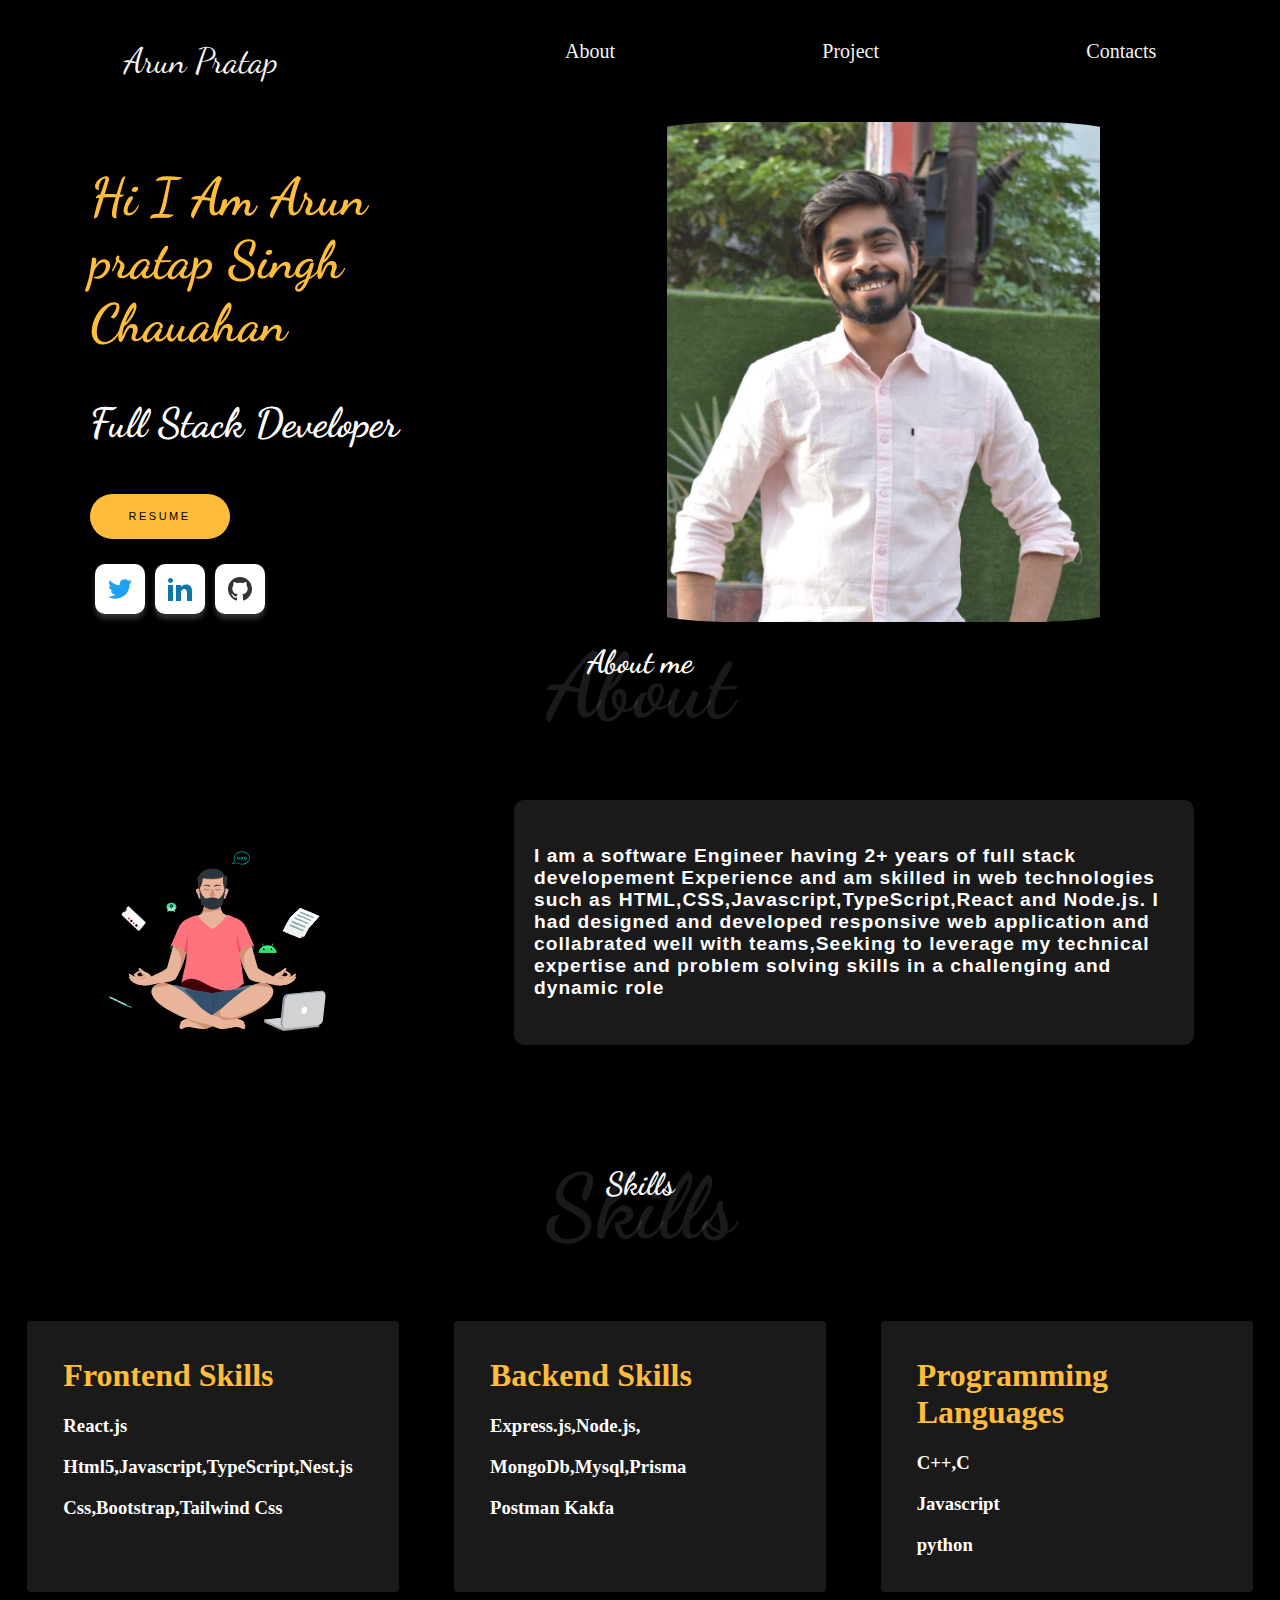
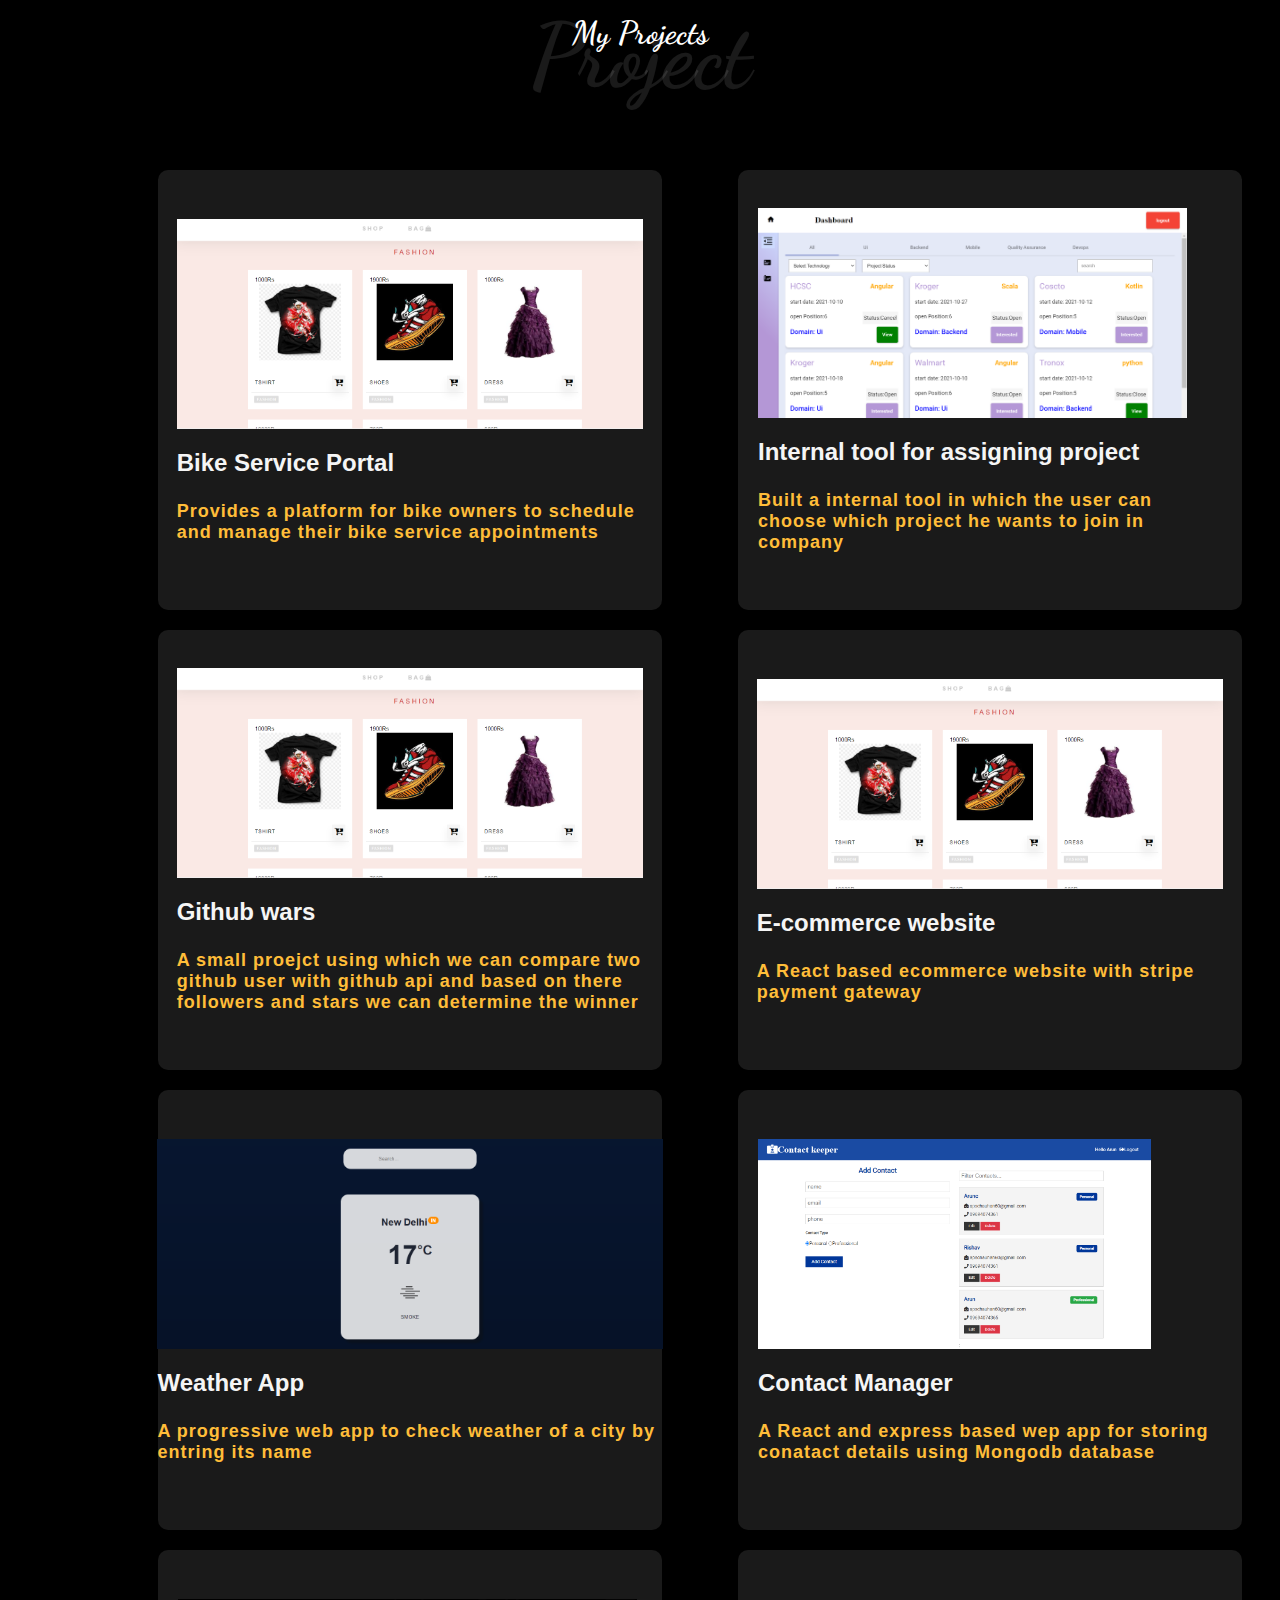
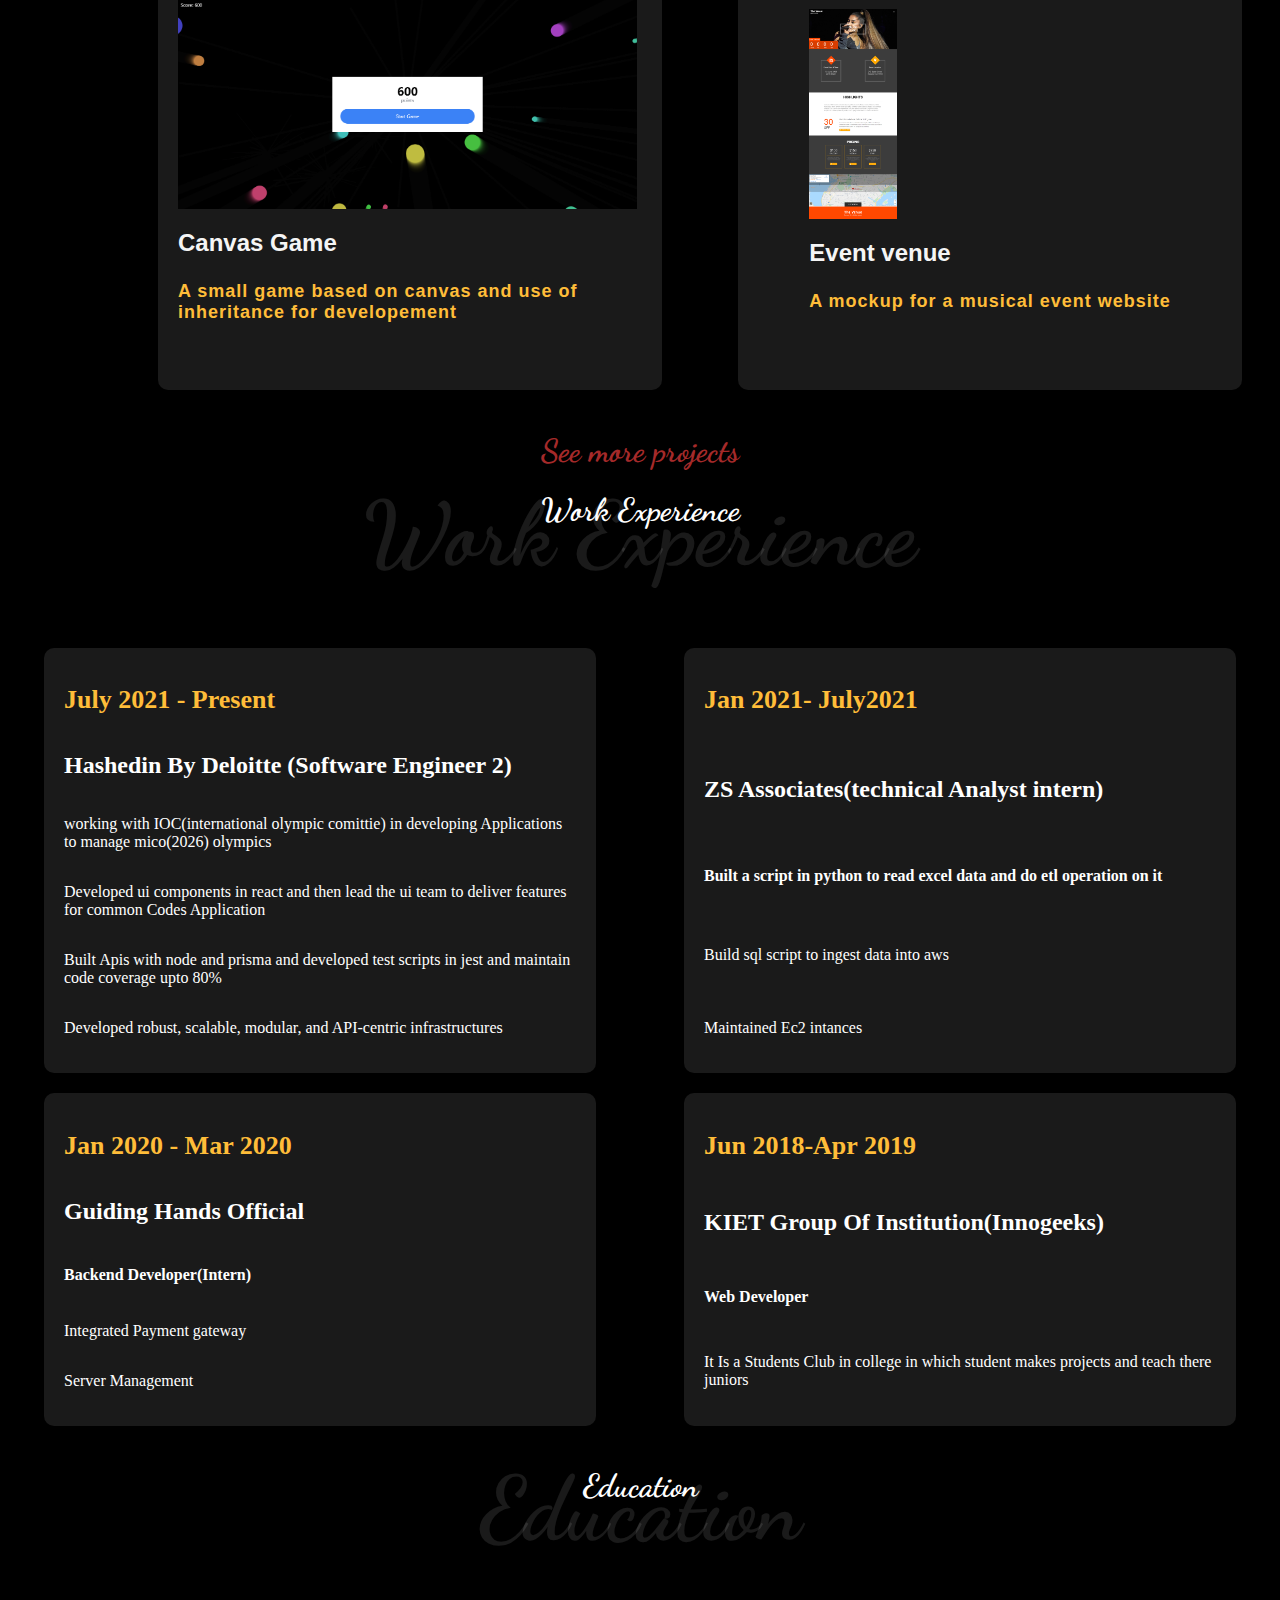
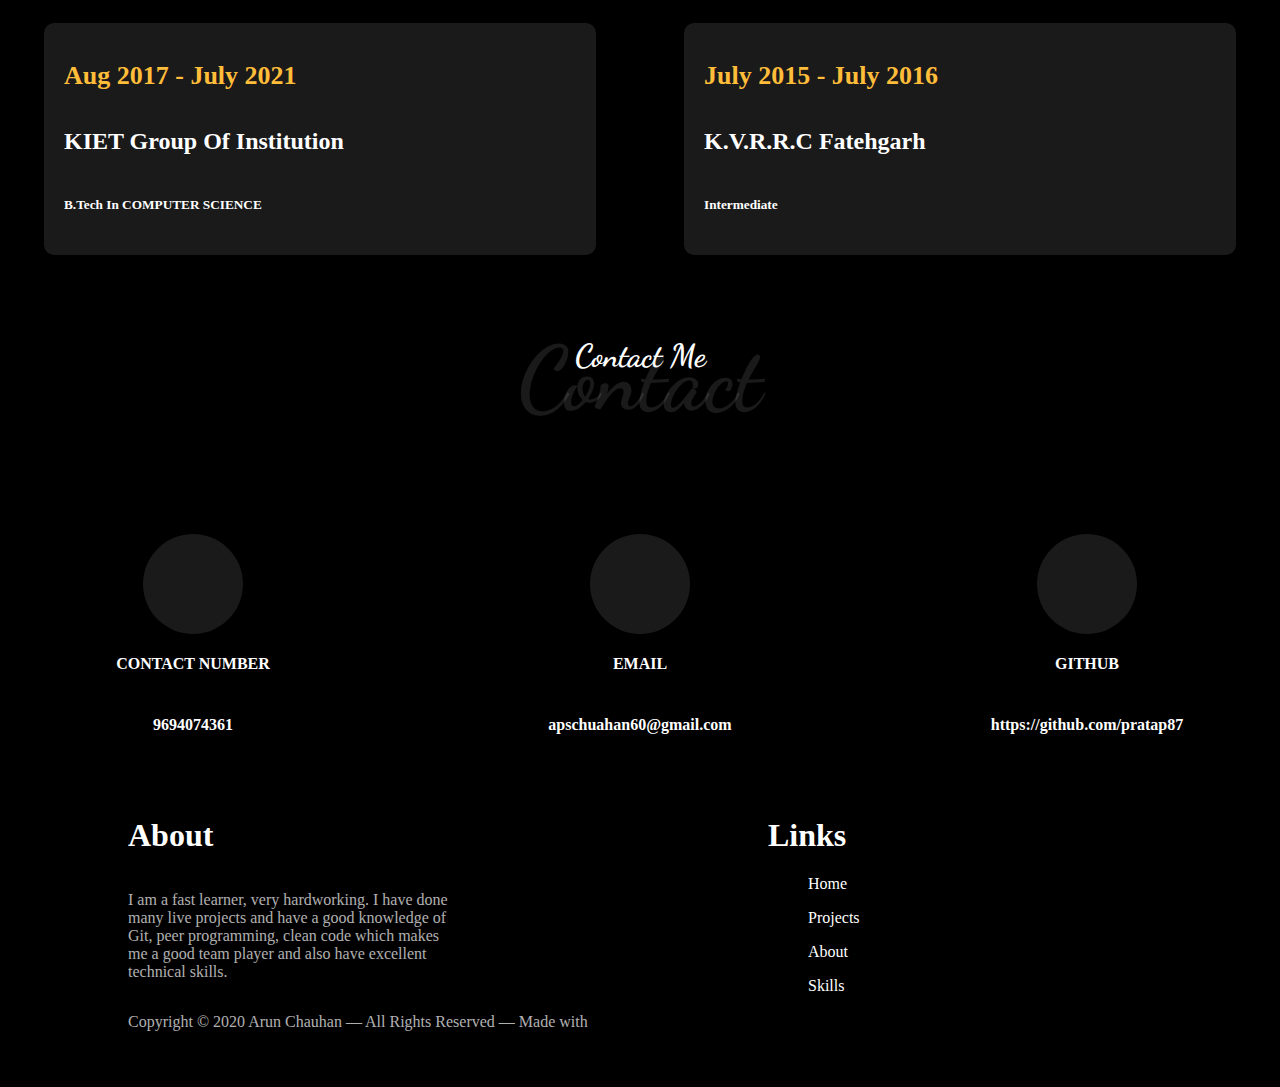
<file: index.html>
<!DOCTYPE html>
<html lang="en">

<head>
    <meta charset="UTF-8">
    <meta name="viewport" content="width=device-width, initial-scale=1.0">
    <link rel="stylesheet" href="./style.css">
    <link href="https://fonts.googleapis.com/css2?family=Dancing+Script&display=swap" rel="stylesheet">
    <link rel="stylesheet" href="https://cdnjs.cloudflare.com/ajax/libs/font-awesome/5.15.1/css/all.min.css" integrity="sha512-+4zCK9k+qNFUR5X+cKL9EIR+ZOhtIloNl9GIKS57V1MyNsYpYcUrUeQc9vNfzsWfV28IaLL3i96P9sdNyeRssA==" crossorigin="anonymous" />
    <title>Document</title>
</head>

<body>
    <div class="navbar">
        <ul class="navbar-item">
            <li><a href="" class="logo">Arun Pratap </a></li>
            <li><a href="#about">About </a></li>
            <li><a href="#projects">Project</a></li>
            <li><a href="#contact">Contacts </a></li>
        </ul>
    </div>

    <div class="landing" id="home">
        <div class="left">
            <div class="marg"></div>
            <h2>Hi I Am Arun pratap Singh Chauahan</h2>
            <h3>Full Stack Developer</h3>
            <button class="btn"><a href="./Resume.pdf" target="_blank">Resume</a></button>

            <div class='social-links'>
                <div class='social-btn flex-center' id="twitter">
                    <svg xmlns="http://www.w3.org/2000/svg" width="24" height="24" viewBox="0 0 24 24"><path d="M24 4.557c-.883.392-1.832.656-2.828.775 1.017-.609 1.798-1.574 2.165-2.724-.951.564-2.005.974-3.127 1.195-.897-.957-2.178-1.555-3.594-1.555-3.179 0-5.515 2.966-4.797 6.045-4.091-.205-7.719-2.165-10.148-5.144-1.29 2.213-.669 5.108 1.523 6.574-.806-.026-1.566-.247-2.229-.616-.054 2.281 1.581 4.415 3.949 4.89-.693.188-1.452.232-2.224.084.626 1.956 2.444 3.379 4.6 3.419-2.07 1.623-4.678 2.348-7.29 2.04 2.179 1.397 4.768 2.212 7.548 2.212 9.142 0 14.307-7.721 13.995-14.646.962-.695 1.797-1.562 2.457-2.549z"/></svg>
                </div>

                <div class='social-btn flex-center' id="linkedin">
                    <svg xmlns="http://www.w3.org/2000/svg" width="24" height="24" viewBox="0 0 24 24"><path d="M4.98 3.5c0 1.381-1.11 2.5-2.48 2.5s-2.48-1.119-2.48-2.5c0-1.38 1.11-2.5 2.48-2.5s2.48 1.12 2.48 2.5zm.02 4.5h-5v16h5v-16zm7.982 0h-4.968v16h4.969v-8.399c0-4.67 6.029-5.052 6.029 0v8.399h4.988v-10.131c0-7.88-8.922-7.593-11.018-3.714v-2.155z"/></svg></a>
                </div>

                <div class='social-btn flex-center' id="github">
                    <a href="https://github.com/pratap87"> <svg xmlns="http://www.w3.org/2000/svg" width="24" height="24" viewBox="0 0 24 24"><path d="M12 0c-6.626 0-12 5.373-12 12 0 5.302 3.438 9.8 8.207 11.387.599.111.793-.261.793-.577v-2.234c-3.338.726-4.033-1.416-4.033-1.416-.546-1.387-1.333-1.756-1.333-1.756-1.089-.745.083-.729.083-.729 1.205.084 1.839 1.237 1.839 1.237 1.07 1.834 2.807 1.304 3.492.997.107-.775.418-1.305.762-1.604-2.665-.305-5.467-1.334-5.467-5.931 0-1.311.469-2.381 1.236-3.221-.124-.303-.535-1.524.117-3.176 0 0 1.008-.322 3.301 1.23.957-.266 1.983-.399 3.003-.404 1.02.005 2.047.138 3.006.404 2.291-1.552 3.297-1.23 3.297-1.23.653 1.653.242 2.874.118 3.176.77.84 1.235 1.911 1.235 3.221 0 4.609-2.807 5.624-5.479 5.921.43.372.823 1.102.823 2.222v3.293c0 .319.192.694.801.576 4.765-1.589 8.199-6.086 8.199-11.386 0-6.627-5.373-12-12-12z"/></svg>
                    </a>
                </div>
            </div>
        </div>
        <div class="right">
          

        </div>
    </div>
    <div class="about" id="about">
        <h1 class="heads">About me </h1>
        <h1 class="big big-2 heads">About</h1>
        <div class="aboutl">
            <div class="left-card">
<svg xmlns="http://www.w3.org/2000/svg" xmlns:xlink="http://www.w3.org/1999/xlink" viewBox="0 0 500 500" width="500" height="500" preserveAspectRatio="xMidYMid meet" style="width: 100%; height: 100%; transform: translate3d(0px, 0px, 0px); content-visibility: visible;"><defs><clipPath id="__lottie_element_2"><rect width="500" height="500" x="0" y="0"></rect></clipPath></defs><g clip-path="url(#__lottie_element_2)"><g style="display: none;"><g><path></path></g><g><path></path></g><g><path></path></g><g><path></path></g><g><path></path></g><g><path></path></g><g><path></path></g><g><path></path></g><g><path></path></g><g><path></path></g><g><path></path></g><g><path></path></g><g><path></path></g><g><path></path></g><g><path></path></g><g><path></path></g><g><path></path></g><g><path></path></g></g><g transform="matrix(1,0,0,1,337.0799865722656,271.00201416015625)" opacity="1" style="display: block;"><g opacity="1" transform="matrix(1,0,0,1,17.617000579833984,9.300999641418457)"><path fill="rgb(69,238,137)" fill-opacity="1" d=" M8.545000076293945,-3.5290000438690186 C8.545000076293945,-3.5290000438690186 9.237000465393066,-4.586999893188477 9.237000465393066,-4.586999893188477 C9.237000465393066,-4.586999893188477 9.930999755859375,-5.632999897003174 9.930999755859375,-5.632999897003174 C9.930999755859375,-5.632999897003174 11.47599983215332,-7.985000133514404 11.47599983215332,-7.985000133514404 C11.670000076293945,-8.276000022888184 11.59000015258789,-8.663999557495117 11.303999900817871,-8.855999946594238 C11.02299976348877,-9.050999641418457 10.633000373840332,-8.968999862670898 10.447999954223633,-8.680000305175781 C10.447999954223633,-8.680000305175781 8.08899974822998,-5.10099983215332 8.08899974822998,-5.10099983215332 C8.08899974822998,-5.10099983215332 7.380000114440918,-4.02400016784668 7.380000114440918,-4.02400016784668 C5.13700008392334,-4.90500020980835 2.638000011444092,-5.3979997634887695 0,-5.3979997634887695 C-2.632999897003174,-5.3979997634887695 -5.13700008392334,-4.90500020980835 -7.379000186920166,-4.02400016784668 C-7.379000186920166,-4.02400016784668 -8.083999633789062,-5.099999904632568 -8.083999633789062,-5.099999904632568 C-8.083999633789062,-5.099999904632568 -8.782999992370605,-6.1570000648498535 -8.782999992370605,-6.1570000648498535 C-8.782999992370605,-6.1570000648498535 -10.4399995803833,-8.678000450134277 -10.4399995803833,-8.678000450134277 C-10.630999565124512,-8.968000411987305 -11.017000198364258,-9.045000076293945 -11.302000045776367,-8.854000091552734 C-11.585000038146973,-8.66100025177002 -11.663000106811523,-8.27299976348877 -11.475000381469727,-7.982999801635742 C-11.475000381469727,-7.982999801635742 -9.930999755859375,-5.630000114440918 -9.930999755859375,-5.630000114440918 C-9.930999755859375,-5.630000114440918 -9.237000465393066,-4.583000183105469 -9.237000465393066,-4.583000183105469 C-9.237000465393066,-4.583000183105469 -8.539999961853027,-3.5290000438690186 -8.539999961853027,-3.5290000438690186 C-13.805000305175781,-1.0420000553131104 -17.367000579833984,3.882999897003174 -17.367000579833984,9.050999641418457 C-17.367000579833984,9.050999641418457 17.367000579833984,9.050999641418457 17.367000579833984,9.050999641418457 C17.367000579833984,3.882999897003174 13.805999755859375,-1.0420000553131104 8.545000076293945,-3.5290000438690186z M-7.443999767303467,4.0329999923706055 C-8.475000381469727,4.0329999923706055 -9.305999755859375,3.187999963760376 -9.305999755859375,2.1449999809265137 C-9.305999755859375,1.1030000448226929 -8.475000381469727,0.2619999945163727 -7.443999767303467,0.2619999945163727 C-6.414999961853027,0.2619999945163727 -5.581999778747559,1.1030000448226929 -5.581999778747559,2.1449999809265137 C-5.581999778747559,3.187999963760376 -6.414000034332275,4.0329999923706055 -7.443999767303467,4.0329999923706055z M7.445000171661377,4.0329999923706055 C6.414999961853027,4.0329999923706055 5.581999778747559,3.187999963760376 5.581999778747559,2.1449999809265137 C5.581999778747559,1.1030000448226929 6.414999961853027,0.2619999945163727 7.445000171661377,0.2619999945163727 C8.472999572753906,0.2619999945163727 9.305000305175781,1.1030000448226929 9.305000305175781,2.1449999809265137 C9.305000305175781,3.187999963760376 8.472999572753906,4.0329999923706055 7.445000171661377,4.0329999923706055z"></path></g><g opacity="1" transform="matrix(1,0,0,1,17.617000579833984,13.930000305175781)"><path fill="rgb(41,228,106)" fill-opacity="1" d=" M9.305000305175781,-2.484999895095825 C9.305000305175781,-1.4420000314712524 8.472999572753906,-0.597000002861023 7.445000171661377,-0.597000002861023 C6.414000034332275,-0.597000002861023 5.580999851226807,-1.4420000314712524 5.580999851226807,-2.484999895095825 C5.580999851226807,-3.049999952316284 5.829999923706055,-3.5490000247955322 6.2179999351501465,-3.8940000534057617 C4.25600004196167,-4.235000133514404 2.1689999103546143,-4.421999931335449 -0.0010000000474974513,-4.421999931335449 C-2.1710000038146973,-4.421999931335449 -4.256999969482422,-4.235000133514404 -6.21999979019165,-3.8940000534057617 C-5.830999851226807,-3.549999952316284 -5.581999778747559,-3.049999952316284 -5.581999778747559,-2.484999895095825 C-5.581999778747559,-1.4420000314712524 -6.414999961853027,-0.597000002861023 -7.442999839782715,-0.597000002861023 C-8.473999977111816,-0.597000002861023 -9.303999900817871,-1.4420000314712524 -9.303999900817871,-2.484999895095825 C-9.303999900817871,-2.752000093460083 -9.24899959564209,-3.005000114440918 -9.149999618530273,-3.234999895095825 C-12.12600040435791,-2.4210000038146973 -14.682000160217285,-1.2309999465942383 -16.61199951171875,0.2290000021457672 C-17.097999572753906,1.559000015258789 -17.367000579833984,3.388000011444092 -17.367000579833984,4.421999931335449 C-17.367000579833984,4.421999931335449 17.367000579833984,4.421999931335449 17.367000579833984,4.421999931335449 C17.367000579833984,3.388000011444092 17.097999572753906,1.559999942779541 16.613000869750977,0.23100000619888306 C14.684000015258789,-1.2309999465942383 12.12600040435791,-2.4230000972747803 9.152999877929688,-3.236999988555908 C9.25,-3.00600004196167 9.305000305175781,-2.750999927520752 9.305000305175781,-2.484999895095825z"></path></g></g><g transform="matrix(0.9981383681297302,0.06098991259932518,-0.06098991259932518,0.9981383681297302,157.6316375732422,190.85202026367188)" opacity="1" style="display: block;"><g opacity="1" transform="matrix(1,0,0,1,9.822999954223633,8.652000427246094)"><path fill="rgb(69,238,137)" fill-opacity="1" d=" M0,-8.402999877929688 C5.2870001792907715,-8.402999877929688 9.572999954223633,-4.640999794006348 9.572999954223633,0 C9.572999954223633,4.639999866485596 5.2870001792907715,8.402999877929688 0,8.402999877929688 C-5.2870001792907715,8.402999877929688 -9.572999954223633,4.639999866485596 -9.572999954223633,0 C-9.572999954223633,-4.640999794006348 -5.2870001792907715,-8.402999877929688 0,-8.402999877929688z"></path></g><g opacity="1" transform="matrix(1,0,0,1,9.822999954223633,12.854000091552734)"><path fill="rgb(37,49,56)" fill-opacity="1" d=" M0,4.091000080108643 C5.244999885559082,4.091000080108643 9.501999855041504,0.3880000114440918 9.569000244140625,-4.201000213623047 C9.569000244140625,-4.201000213623047 9.572999954223633,-4.201000213623047 9.572999954223633,-4.201000213623047 C9.572999954223633,0.4390000104904175 5.2870001792907715,4.202000141143799 0,4.202000141143799 C-5.2870001792907715,4.202000141143799 -9.572999954223633,0.4390000104904175 -9.572999954223633,-4.201000213623047 C-9.572999954223633,-4.201000213623047 -9.569000244140625,-4.201000213623047 -9.569000244140625,-4.201000213623047 C-9.501999855041504,0.3880000114440918 -5.244999885559082,4.091000080108643 0,4.091000080108643z"></path></g><g opacity="1" transform="matrix(1,0,0,1,9.822999954223633,4.451000213623047)"><path fill="rgb(60,220,132)" fill-opacity="1" d=" M0,-4.202000141143799 C-5.2870001792907715,-4.202000141143799 -9.572999954223633,-0.4399999976158142 -9.572999954223633,4.201000213623047 C-9.572999954223633,4.201000213623047 9.572999954223633,4.201000213623047 9.572999954223633,4.201000213623047 C9.572999954223633,-0.4399999976158142 5.2870001792907715,-4.202000141143799 0,-4.202000141143799z"></path></g><g opacity="1" transform="matrix(1,0,0,1,9.822999954223633,7.326000213623047)"><path fill="rgb(60,220,132)" fill-opacity="1" d=" M0,-1.1050000190734863 C0.6949999928474426,-1.1050000190734863 1.2599999904632568,-0.6100000143051147 1.2599999904632568,0.0010000000474974513 C1.2599999904632568,0.6110000014305115 0.6949999928474426,1.1059999465942383 0,1.1059999465942383 C-0.6959999799728394,1.1059999465942383 -1.2599999904632568,0.6110000014305115 -1.2599999904632568,0.0010000000474974513 C-1.2599999904632568,-0.6100000143051147 -0.6959999799728394,-1.1050000190734863 0,-1.1050000190734863z"></path></g><g opacity="1" transform="matrix(1,0,0,1,93,57.6150016784668)"></g><g opacity="1" transform="matrix(1,0,0,1,9.822999954223633,8.708000183105469)"><path fill="rgb(255,255,255)" fill-opacity="1" d=" M-9.572999954223633,-0.054999999701976776 C-9.572999954223633,-0.054999999701976776 9.572999954223633,-0.054999999701976776 9.572999954223633,-0.054999999701976776 C9.572999954223633,-0.054999999701976776 9.572999954223633,0.054999999701976776 9.572999954223633,0.054999999701976776 C9.572999954223633,0.054999999701976776 -9.572999954223633,0.054999999701976776 -9.572999954223633,0.054999999701976776 C-9.572999954223633,0.054999999701976776 -9.572999954223633,-0.054999999701976776 -9.572999954223633,-0.054999999701976776z"></path></g><g opacity="1" transform="matrix(1,0,0,1,11.045999526977539,10.86299991607666)"><g opacity="1" transform="matrix(1,0,0,1,0,0)"></g></g><g opacity="1" transform="matrix(1,0,0,1,9.822999954223633,4.451000213623047)"><path fill="rgb(255,255,255)" fill-opacity="1" d=" M0,-4.091000080108643 C5.244999885559082,-4.091000080108643 9.501999855041504,-0.3880000114440918 9.569000244140625,4.201000213623047 C9.569000244140625,4.201000213623047 9.572999954223633,4.201000213623047 9.572999954223633,4.201000213623047 C9.572999954223633,-0.4390000104904175 5.2870001792907715,-4.201000213623047 0,-4.201000213623047 C-5.2870001792907715,-4.201000213623047 -9.572999954223633,-0.4390000104904175 -9.572999954223633,4.201000213623047 C-9.572999954223633,4.201000213623047 -9.569000244140625,4.201000213623047 -9.569000244140625,4.201000213623047 C-9.501999855041504,-0.3880000114440918 -5.244999885559082,-4.091000080108643 0,-4.091000080108643z"></path></g><g opacity="1" transform="matrix(1,0,0,1,13.875,13.96399974822998)"></g><g opacity="1" transform="matrix(1,0,0,1,13.366999626159668,13.517000198364258)"><path fill="rgb(214,238,253)" fill-opacity="1" d=" M-1.5069999694824219,-4.864999771118164 C-1.5069999694824219,-4.864999771118164 -3.8350000381469727,-4.864999771118164 -3.8350000381469727,-4.864999771118164 C-3.8350000381469727,-4.864999771118164 2.0899999141693115,4.14300012588501 2.0899999141693115,4.14300012588501 C2.0899999141693115,4.14300012588501 3.4560000896453857,4.835999965667725 3.4560000896453857,4.835999965667725 C3.49399995803833,4.854000091552734 3.5369999408721924,4.864999771118164 3.5829999446868896,4.864999771118164 C3.7219998836517334,4.864999771118164 3.8350000381469727,4.765999794006348 3.8350000381469727,4.644000053405762 C3.8350000381469727,4.644000053405762 3.8350000381469727,3.257999897003174 3.8350000381469727,3.257999897003174 C3.8350000381469727,3.257999897003174 -1.5069999694824219,-4.864999771118164 -1.5069999694824219,-4.864999771118164z"></path></g><g opacity="1" transform="matrix(1,0,0,1,13.366999626159668,13.517000198364258)"></g><g opacity="1" transform="matrix(1,0,0,1,14.494000434875488,12.769000053405762)"></g><g opacity="1" transform="matrix(1,0,0,1,13.366999626159668,13.517000198364258)"></g><g opacity="1" transform="matrix(1,0,0,1,93,57.6150016784668)"></g><g opacity="1" transform="matrix(1,0,0,1,9.659000396728516,13.517000198364258)"><path fill="rgb(214,238,253)" fill-opacity="1" d=" M5.202000141143799,-4.864999771118164 C5.202000141143799,-2.4230000972747803 2.946000099182129,-0.44200000166893005 0.16300000250339508,-0.44200000166893005 C-0.6639999747276306,-0.44200000166893005 -1.4450000524520874,-0.6169999837875366 -2.134000062942505,-0.9279999732971191 C-2.134000062942505,-0.9279999732971191 0.16300000250339508,-4.421999931335449 0.16300000250339508,-4.421999931335449 C0.16300000250339508,-4.421999931335449 0.45399999618530273,-4.864999771118164 0.45399999618530273,-4.864999771118164 C0.45399999618530273,-4.864999771118164 -1.8730000257492065,-4.864999771118164 -1.8730000257492065,-4.864999771118164 C-1.8730000257492065,-4.864999771118164 -7.2170000076293945,3.257999897003174 -7.2170000076293945,3.257999897003174 C-7.2170000076293945,3.257999897003174 -7.2170000076293945,4.644000053405762 -7.2170000076293945,4.644000053405762 C-7.2170000076293945,4.765999794006348 -7.103000164031982,4.864999771118164 -6.965000152587891,4.864999771118164 C-6.918000221252441,4.864999771118164 -6.875999927520752,4.854000091552734 -6.8379998207092285,4.835999965667725 C-6.8379998207092285,4.835999965667725 -5.4710001945495605,4.14300012588501 -5.4710001945495605,4.14300012588501 C-5.4710001945495605,4.14300012588501 -3.1429998874664307,0.6050000190734863 -3.1429998874664307,0.6050000190734863 C-2.1570000648498535,1.0640000104904175 -1.031999945640564,1.3270000219345093 0.16300000250339508,1.3270000219345093 C4.059000015258789,1.3270000219345093 7.2170000076293945,-1.4459999799728394 7.2170000076293945,-4.864999771118164 C7.2170000076293945,-4.864999771118164 5.202000141143799,-4.864999771118164 5.202000141143799,-4.864999771118164z"></path></g><g opacity="1" transform="matrix(1,0,0,1,9.65999984741211,12.769000053405762)"></g><g opacity="1" transform="matrix(1,0,0,1,9.65999984741211,13.517000198364258)"></g><g opacity="1" transform="matrix(1,0,0,1,10.326000213623047,7.635000228881836)"></g><g opacity="1" transform="matrix(1,0,0,1,9.822999954223633,7.186999797821045)"><path fill="rgb(6,47,66)" fill-opacity="1" d=" M2.2669999599456787,-2.515000104904175 C2.2669999599456787,-2.515000104904175 1.0069999694824219,-2.515000104904175 1.0069999694824219,-2.515000104904175 C1.0069999694824219,-2.515000104904175 1.0069999694824219,-3.8420000076293945 1.0069999694824219,-3.8420000076293945 C1.0069999694824219,-3.8420000076293945 -1.0080000162124634,-3.8420000076293945 -1.0080000162124634,-3.8420000076293945 C-1.0080000162124634,-3.8420000076293945 -1.0080000162124634,-2.515000104904175 -1.0080000162124634,-2.515000104904175 C-1.0080000162124634,-2.515000104904175 -2.2679998874664307,-2.515000104904175 -2.2679998874664307,-2.515000104904175 C-2.683000087738037,-2.515000104904175 -3.0230000019073486,-2.2160000801086426 -3.0230000019073486,-1.8519999980926514 C-3.0230000019073486,-1.8519999980926514 -3.0230000019073486,1.465000033378601 -3.0230000019073486,1.465000033378601 C-3.0230000019073486,1.465000033378601 -0.5339999794960022,3.6480000019073486 -0.5339999794960022,3.6480000019073486 C-0.3970000147819519,3.7669999599456787 -0.20900000631809235,3.8420000076293945 0,3.8420000076293945 C0.20900000631809235,3.8420000076293945 0.39800000190734863,3.7679998874664307 0.5339999794960022,3.6480000019073486 C0.5339999794960022,3.6480000019073486 3.0230000019073486,1.465000033378601 3.0230000019073486,1.465000033378601 C3.0230000019073486,1.465000033378601 3.0230000019073486,-1.8519999980926514 3.0230000019073486,-1.8519999980926514 C3.0230000019073486,-2.2160000801086426 2.683000087738037,-2.515000104904175 2.2669999599456787,-2.515000104904175z M0,1.24399995803833 C-0.6949999928474426,1.24399995803833 -1.2599999904632568,0.7490000128746033 -1.2599999904632568,0.13899999856948853 C-1.2599999904632568,-0.47200000286102295 -0.6949999928474426,-0.9670000076293945 0,-0.9670000076293945 C0.6949999928474426,-0.9670000076293945 1.2599999904632568,-0.47200000286102295 1.2599999904632568,0.13899999856948853 C1.2599999904632568,0.7490000128746033 0.6949999928474426,1.24399995803833 0,1.24399995803833z"></path></g><g opacity="1" transform="matrix(1,0,0,1,9.822999954223633,5.942999839782715)"></g><g opacity="1" transform="matrix(1,0,0,1,9.822999954223633,8.569999694824219)"></g><g opacity="1" transform="matrix(1,0,0,1,9.822999954223633,9.315999984741211)"><g opacity="1" transform="matrix(1,0,0,1,0,0)"></g></g></g><g transform="matrix(1,0,0,1,82.95001220703125,123.97978210449219)" opacity="1" style="display: block;"><g opacity="1" transform="matrix(1,0,0,1,164.0780029296875,95.74299621582031)"><path fill="rgb(233,181,154)" fill-opacity="1" d=" M-41.0890007019043,40.64899826049805 C-41.0890007019043,40.64899826049805 39.17100143432617,40.64899826049805 39.17100143432617,40.64899826049805 C40.763999938964844,36.231998443603516 42.21799850463867,31.945999145507812 43.132999420166016,28.687999725341797 C44.2140007019043,24.836000442504883 43.94900131225586,3.7170000076293945 43.94900131225586,3.7170000076293945 C43.94900131225586,3.7170000076293945 22.832000732421875,-5.760000228881836 21.420000076293945,-7.0370001792907715 C14.496000289916992,-13.295999526977539 12.87399959564209,-40.64899826049805 12.87399959564209,-40.64899826049805 C12.87399959564209,-40.64899826049805 -13.763999938964844,-40.64899826049805 -13.763999938964844,-40.64899826049805 C-13.763999938964844,-40.64899826049805 -15.152999877929688,-17.416000366210938 -20.780000686645508,-7.531000137329102 C-22.184999465942383,-5.064000129699707 -43.972999572753906,4.533999919891357 -44.2140007019043,3.7170000076293945 C-44.2140007019043,3.7170000076293945 -43.792999267578125,26.621999740600586 -43.792999267578125,26.621999740600586 C-43.792999267578125,26.621999740600586 -41.0890007019043,40.64899826049805 -41.0890007019043,40.64899826049805z"></path></g><g opacity="1" transform="matrix(1,0,0,1,162.48399353027344,71.00299835205078)"><path fill="rgb(210,145,115)" fill-opacity="1" d=" M18.511999130249023,8.996000289916992 C15.34000015258789,-1.309000015258789 14.468000411987305,-15.907999992370605 14.468000411987305,-15.907999992370605 C14.468000411987305,-15.907999992370605 -12.168999671936035,-15.907999992370605 -12.168999671936035,-15.907999992370605 C-12.168999671936035,-15.907999992370605 -13.449999809265137,5.433000087738037 -18.511999130249023,15.907999992370605 C-5.959000110626221,15.177000045776367 6.828999996185303,13.32800006866455 18.511999130249023,8.996000289916992z"></path></g><g opacity="1" transform="matrix(1,0,0,1,189.76600646972656,50.55400085449219)"><path fill="rgb(233,181,154)" fill-opacity="1" d=" M-5.326000213623047,-2.055999994277954 C-5.326000213623047,-2.055999994277954 -5.605999946594238,-10.897000312805176 1.7940000295639038,-10.564000129699707 C6.517000198364258,-10.35200023651123 6.820000171661377,-6.015999794006348 3.059000015258789,-0.48100000619888306 C1.475000023841858,1.8489999771118164 1.2430000305175781,7.168000221252441 -0.7059999704360962,8.850000381469727 C-3.0759999752044678,10.897000312805176 -4.986999988555908,7.658999919891357 -5.678999900817871,6.186999797821045 C-6.820000171661377,3.75 -5.326000213623047,-2.055999994277954 -5.326000213623047,-2.055999994277954z"></path></g><g opacity="1" transform="matrix(1,0,0,1,190.0399932861328,49.13600158691406)"><path fill="rgb(210,145,115)" fill-opacity="1" d=" M-0.859000027179718,-5.210000038146973 C0.5370000004768372,-7.144000053405762 2.255000114440918,-5.855000019073486 3.006999969482422,-4.0279998779296875 C3.759000062942505,-2.2019999027252197 2.0409998893737793,0.16099999845027924 2.0409998893737793,0.16099999845027924 C2.0409998893737793,0.16099999845027924 3.006999969482422,-3.1689999103546143 1.6109999418258667,-4.0279998779296875 C0.21400000154972076,-4.888000011444092 -3.2149999141693115,-2.438999891281128 -2.0380001068115234,-0.11900000274181366 C-0.859000027179718,2.2019999027252197 0.8600000143051147,2.4170000553131104 -0.21400000154972076,3.5989999771118164 C-1.2890000343322754,4.78000020980835 -0.10700000077486038,6.068999767303467 -1.9329999685287476,6.605999946594238 C-3.759000062942505,7.144000053405762 -2.9000000953674316,6.177000045776367 -3.006999969482422,3.384000062942505 C-3.115000009536743,0.5910000205039978 -3.115000009536743,3.384000062942505 -2.9000000953674316,0.5910000205039978 C-2.684999942779541,-2.2019999027252197 -2.061000108718872,-3.5460000038146973 -0.859000027179718,-5.210000038146973z"></path></g><g opacity="1" transform="matrix(1,0,0,1,137.4969940185547,50.55400085449219)"><path fill="rgb(233,181,154)" fill-opacity="1" d=" M5.326000213623047,-2.055999994277954 C5.326000213623047,-2.055999994277954 5.60699987411499,-10.897000312805176 -1.7940000295639038,-10.564000129699707 C-6.515999794006348,-10.35200023651123 -6.820000171661377,-6.015999794006348 -3.059000015258789,-0.48100000619888306 C-1.475000023841858,1.8489999771118164 -1.2430000305175781,7.168000221252441 0.7059999704360962,8.850000381469727 C3.0759999752044678,10.897000312805176 4.98799991607666,7.658999919891357 5.677999973297119,6.186999797821045 C6.821000099182129,3.75 5.326000213623047,-2.055999994277954 5.326000213623047,-2.055999994277954z"></path></g><g opacity="1" transform="matrix(1,0,0,1,137.2239990234375,49.13600158691406)"><path fill="rgb(210,145,115)" fill-opacity="1" d=" M0.859000027179718,-5.210000038146973 C-0.5370000004768372,-7.144000053405762 -2.25600004196167,-5.855000019073486 -3.007999897003174,-4.0279998779296875 C-3.759999990463257,-2.2019999027252197 -2.0409998893737793,0.16099999845027924 -2.0409998893737793,0.16099999845027924 C-2.0409998893737793,0.16099999845027924 -3.007999897003174,-3.1689999103546143 -1.6119999885559082,-4.0279998779296875 C-0.2150000035762787,-4.888000011444092 3.2149999141693115,-2.438999891281128 2.0369999408721924,-0.11900000274181366 C0.859000027179718,2.2019999027252197 -0.8600000143051147,2.4170000553131104 0.21400000154972076,3.5989999771118164 C1.2890000343322754,4.78000020980835 0.10700000077486038,6.068999767303467 1.9329999685287476,6.605999946594238 C3.759000062942505,7.144000053405762 2.9000000953674316,6.177000045776367 3.006999969482422,3.384000062942505 C3.115000009536743,0.5910000205039978 3.115000009536743,3.384000062942505 2.9000000953674316,0.5910000205039978 C2.684999942779541,-2.2019999027252197 2.061000108718872,-3.5460000038146973 0.859000027179718,-5.210000038146973z"></path></g><g opacity="1" transform="matrix(1,0,0,1,163.99400329589844,44.01499938964844)"><path fill="rgb(233,181,154)" fill-opacity="1" d=" M27.19499969482422,-12.774999618530273 C26.972000122070312,-9.911999702453613 26.378000259399414,-8.057000160217285 25.57200050354004,-3.806999921798706 C25.381999969482422,-2.7839999198913574 25.172000885009766,-1.6150000095367432 24.958999633789062,-0.257999986410141 C23.277000427246094,10.326000213623047 20.569000244140625,17.597000122070312 19.700000762939453,19.735000610351562 C18.264999389648438,23.284000396728516 11.505999565124512,31.18199920654297 7.877999782562256,33.24599838256836 C4.25,35.308998107910156 -2.740999937057495,35.41299819946289 -6.309000015258789,33.24599838256836 C-9.876999855041504,31.07900047302246 -17.136999130249023,26.024999618530273 -18.4689998626709,22.437000274658203 C-19.285999298095703,20.232999801635742 -24.273000717163086,9.187000274658203 -25.65999984741211,-1.6169999837875366 C-25.81800079345703,-2.8499999046325684 -25.972000122070312,-3.9130001068115234 -26.12299919128418,-4.853000164031982 C-26.790000915527344,-9.0649995803833 -27.322999954223633,-10.732000350952148 -27.45800018310547,-13.557999610900879 C-27.881000518798828,-22.525999069213867 -17.608999252319336,-35.41299819946289 0.18700000643730164,-35.15800094604492 C21.235000610351562,-34.856998443603516 27.881000518798828,-21.726999282836914 27.19499969482422,-12.774999618530273z"></path></g><g opacity="1" transform="matrix(1,0,0,1,165.07000732421875,19.18199920654297)"><path fill="rgb(210,145,115)" fill-opacity="1" d=" M-19.45599937438965,0.10999999940395355 C-19.45599937438965,0.10999999940395355 -9.918999671936035,7.24399995803833 13.121000289916992,1.7699999809265137 C14.932000160217285,1.340000033378601 19.45599937438965,-2.140000104904175 19.45599937438965,-2.140000104904175 C19.45599937438965,-2.140000104904175 10.371999740600586,-7.060999870300293 -2.7860000133514404,-7.1519999504089355 C-15.942999839782715,-7.243000030517578 -19.45599937438965,0.10999999940395355 -19.45599937438965,0.10999999940395355z"></path></g><g opacity="1" transform="matrix(1,0,0,1,163.71800231933594,59.28300094604492)"><path fill="rgb(45,53,60)" fill-opacity="1" d=" M25.849000930786133,-19.076000213623047 C25.659000396728516,-18.05299949645996 25.44700050354004,-16.884000778198242 25.233999252319336,-15.527000427246094 C23.55299949645996,-4.942999839782715 21.408000946044922,9.449999809265137 20.538000106811523,11.58899974822998 C19.104999542236328,15.13700008392334 13.04699993133545,18.139999389648438 9.418000221252441,20.20400047302246 C5.789999961853027,22.26799964904785 -4.853000164031982,22.242000579833984 -8.420999526977539,20.075000762939453 C-11.98799991607666,17.908000946044922 -20.049999237060547,14.57699966430664 -21.381999969482422,10.98900032043457 C-22.200000762939453,8.78499984741211 -23.99799919128418,-6.080999851226807 -25.384000778198242,-16.88599967956543 C-25.542999267578125,-18.118999481201172 -25.69700050354004,-19.18199920654297 -25.847999572753906,-20.121999740600586 C-25.847999572753906,-20.121999740600586 -24.364999771118164,-22.268999099731445 -24.364999771118164,-22.268999099731445 C-24.364999771118164,-22.268999099731445 -23.243000030517578,-11.119999885559082 -19.29800033569336,-6.2870001792907715 C-15.357999801635742,-1.4600000381469727 -13.3149995803833,0.6700000166893005 -13.3149995803833,0.6700000166893005 C-13.3149995803833,0.6700000166893005 -7.873000144958496,-1.777999997138977 0.36399999260902405,-1.777999997138977 C7.122000217437744,-1.777999997138977 12.461000442504883,1.0410000085830688 12.461000442504883,1.0410000085830688 C12.461000442504883,1.0410000085830688 14.99899959564209,-1.0390000343322754 19.08099937438965,-5.751999855041504 C23.163000106811523,-10.470000267028809 24.23200035095215,-21.57200050354004 24.23200035095215,-21.57200050354004 C24.23200035095215,-21.57200050354004 25.849000930786133,-19.076000213623047 25.849000930786133,-19.076000213623047z"></path></g><g opacity="1" transform="matrix(1,0,0,1,189.2689971923828,28.356000900268555)"><path fill="rgb(45,53,60)" fill-opacity="1" d=" M3.2939999103546143,-2.8340001106262207 C3.2309999465942383,-2.5420000553131104 1.6330000162124634,7.914999961853027 1.0180000066757202,9.5649995803833 C0.0729999989271164,12.08899974822998 -0.6499999761581421,13.913000106811523 -0.6499999761581421,13.913000106811523 C-0.6499999761581421,13.913000106811523 -1.694000005722046,11.553999900817871 -1.694000005722046,11.553999900817871 C-3.630000114440918,7.181000232696533 -4.646999835968018,2.4560000896453857 -4.681000232696533,-2.3269999027252197 C-4.681000232696533,-2.3269999027252197 -4.742000102996826,-11.312999725341797 -4.742000102996826,-11.312999725341797 C-4.742000102996826,-11.312999725341797 -1.715999960899353,-13.913000106811523 -1.715999960899353,-13.913000106811523 C4.159999847412109,-12.949000358581543 4.743000030517578,-9.529000282287598 3.2939999103546143,-2.8340001106262207z"></path></g><g opacity="1" transform="matrix(1,0,0,1,139.92799377441406,27.839000701904297)"><path fill="rgb(45,53,60)" fill-opacity="1" d=" M6.078999996185303,-10.88599967956543 C6.078999996185303,-10.88599967956543 6.072000026702881,-10.843999862670898 6.072000026702881,-10.843999862670898 C6.072000026702881,-10.843999862670898 4.506999969482422,-1.6230000257492065 4.506999969482422,-1.6230000257492065 C3.7809998989105225,2.6540000438690186 2.265000104904175,6.756999969482422 0.03500000014901161,10.47700023651123 C0.03500000014901161,10.47700023651123 -0.09200000017881393,10.687999725341797 -0.09200000017881393,10.687999725341797 C-0.09200000017881393,10.687999725341797 -1.7599999904632568,13.47700023651123 -1.7599999904632568,13.47700023651123 C-1.7599999904632568,13.47700023651123 -2.2179999351501465,11.836000442504883 -2.8519999980926514,9.506999969482422 C-3.319999933242798,7.788000106811523 -4.414000034332275,-0.9890000224113464 -4.689000129699707,-2.2300000190734863 C-4.7769999504089355,-2.618000030517578 -4.854000091552734,-2.994999885559082 -4.919000148773193,-3.359999895095825 C-6.078999996185303,-9.95199966430664 -4.814000129699707,-12.687999725341797 1.0290000438690186,-13.47700023651123 C1.0290000438690186,-13.47700023651123 6.078999996185303,-10.88599967956543 6.078999996185303,-10.88599967956543z"></path></g><g opacity="1" transform="matrix(1,0,0,1,162.6300048828125,10.973999977111816)"><path fill="rgb(45,53,60)" fill-opacity="1" d=" M24.92300033569336,3.4690001010894775 C24.92300033569336,3.4690001010894775 21.89699935913086,6.068999767303467 21.89699935913086,6.068999767303467 C21.89699935913086,6.068999767303467 17.010000228881836,10.722999572753906 -2.4119999408721924,10.215999603271484 C-13.85200023651123,9.918000221252441 -16.849000930786133,8.116000175476074 -17.016000747680664,8.319000244140625 C-17.02199935913086,8.324000358581543 -17.02199935913086,8.331000328063965 -17.02199935913086,8.331000328063965 C-17.02199935913086,8.331000328063965 -18.195999145507812,8.055999755859375 -18.195999145507812,8.055999755859375 C-18.195999145507812,8.055999755859375 -23.7810001373291,6.75 -23.7810001373291,6.75 C-23.7810001373291,6.75 -24.92300033569336,6.482999801635742 -24.92300033569336,6.482999801635742 C-24.92300033569336,6.482999801635742 -23.54599952697754,1.5609999895095825 -22.597000122070312,0.17399999499320984 C-18.01099967956543,-6.52400016784668 -5.743000030517578,-10.722999572753906 5.334000110626221,-9.4399995803833 C5.708000183105469,-9.39900016784668 6.076000213623047,-9.354000091552734 6.445000171661377,-9.295999526977539 C16.78499984741211,-7.781000137329102 21.468000411987305,-2.8320000171661377 21.468000411987305,-2.8320000171661377 C21.468000411987305,-2.8320000171661377 24.92300033569336,3.4690001010894775 24.92300033569336,3.4690001010894775z"></path></g><g opacity="1" transform="matrix(1,0,0,1,163.9530029296875,48.68000030517578)"><path fill="rgb(210,145,115)" fill-opacity="1" d=" M4.400000095367432,1.937999963760376 C3.367000102996826,0.6269999742507935 2.7170000076293945,-3.305000066757202 2.3989999294281006,-5.7789998054504395 C2.243000030517578,-6.98799991607666 1.218000054359436,-7.888999938964844 0,-7.888999938964844 C-1.218999981880188,-7.888999938964844 -2.244999885559082,-6.98799991607666 -2.4000000953674316,-5.7789998054504395 C-2.7190001010894775,-3.305000066757202 -3.36899995803833,0.6269999742507935 -4.401000022888184,1.937999963760376 C-5.949999809265137,3.9019999504089355 -5.949999809265137,5.5980000495910645 -4.830999851226807,6.372000217437744 C-3.7130000591278076,7.146999835968018 -3.1110000610351562,5.995999813079834 -2.3369998931884766,6.855999946594238 C-1.6460000276565552,7.624000072479248 -0.6159999966621399,7.888999938964844 0.028999999165534973,7.888999938964844 C0.7279999852180481,7.888999938964844 1.6449999809265137,7.624000072479248 2.3359999656677246,6.855999946594238 C3.109999895095825,5.995999813079834 3.7119998931884766,7.146999835968018 4.830999851226807,6.372000217437744 C5.948999881744385,5.5980000495910645 5.948999881744385,3.9019999504089355 4.400000095367432,1.937999963760376z"></path></g><g opacity="1" transform="matrix(1,0,0,1,174.30599975585938,40.51900100708008)"><path fill="rgb(230,174,146)" fill-opacity="1" d=" M-6.2270002365112305,1.8359999656677246 C-6.515999794006348,1.7289999723434448 -5.255000114440918,-1.75 -2.3410000801086426,-2.572999954223633 C1.937000036239624,-3.7790000438690186 6.515999794006348,-0.1809999942779541 6.515999794006348,-0.1809999942779541 C6.515999794006348,-0.1809999942779541 -0.9959999918937683,3.7790000438690186 -6.2270002365112305,1.8359999656677246z"></path></g><g opacity="1" transform="matrix(1,0,0,1,174.4510040283203,42.03499984741211)"><path fill="rgb(45,53,60)" fill-opacity="1" d=" M-6.370999813079834,0.3199999928474426 C-6.370999813079834,0.3199999928474426 -3.938999891281128,1.6970000267028809 -0.6909999847412109,1.5529999732971191 C4.354000091552734,1.3289999961853027 6.370999813079834,-1.6970000267028809 6.370999813079834,-1.6970000267028809 C6.370999813079834,-1.6970000267028809 1.1779999732971191,1.440999984741211 -6.370999813079834,0.3199999928474426z"></path></g><g opacity="1" transform="matrix(1,0,0,1,174.33299255371094,34.652000427246094)"><path fill="rgb(45,53,60)" fill-opacity="1" d=" M-4.698999881744385,-1.534000039100647 C-5.211999893188477,-0.871999979019165 -5.333000183105469,-0.2460000067949295 -5.333000183105469,-0.2460000067949295 C-5.333000183105469,-0.5609999895095825 -5.290999889373779,-0.9570000171661377 -5.243000030517578,-1.309000015258789 C-5.368000030517578,-1.277999997138977 -5.486000061035156,-1.2480000257492065 -5.593999862670898,-1.218999981880188 C-5.831999778747559,-0.36800000071525574 -5.7829999923706055,0.5979999899864197 -5.7829999923706055,0.5979999899864197 C-5.7829999923706055,0.5979999899864197 -5.7829999923706055,0.31700000166893005 -5.952000141143799,-0.5839999914169312 C-5.986999988555908,-0.7710000276565552 -5.98799991607666,-0.9449999928474426 -5.974999904632568,-1.1089999675750732 C-6.315000057220459,-1.003999948501587 -6.684000015258789,0.3869999945163727 -6.684000015258789,0.3869999945163727 C-6.97599983215332,1.937999963760376 -6.4730000495910645,2.2660000324249268 -6.4730000495910645,2.2660000324249268 C-3.2939999103546143,-0.47200000286102295 2.9040000438690186,0.2709999978542328 4.294000148773193,0.37299999594688416 C5.684999942779541,0.4749999940395355 6.97599983215332,-0.28299999237060547 6.97599983215332,-0.28299999237060547 C2.0980000495910645,-2.2660000324249268 -2.3350000381469727,-2.002000093460083 -4.698999881744385,-1.534000039100647z"></path></g><g opacity="1" transform="matrix(1,0,0,1,152.58999633789062,40.51900100708008)"><path fill="rgb(230,174,146)" fill-opacity="1" d=" M6.228000164031982,1.8359999656677246 C6.517000198364258,1.7289999723434448 5.255000114440918,-1.75 2.3399999141693115,-2.572999954223633 C-1.937999963760376,-3.7790000438690186 -6.515999794006348,-0.1809999942779541 -6.515999794006348,-0.1809999942779541 C-6.515999794006348,-0.1809999942779541 0.9959999918937683,3.7790000438690186 6.228000164031982,1.8359999656677246z"></path></g><g opacity="1" transform="matrix(1,0,0,1,152.44500732421875,42.03499984741211)"><path fill="rgb(45,53,60)" fill-opacity="1" d=" M6.372000217437744,0.3199999928474426 C6.372000217437744,0.3199999928474426 3.938999891281128,1.6970000267028809 0.6909999847412109,1.5529999732971191 C-4.354000091552734,1.3289999961853027 -6.372000217437744,-1.6970000267028809 -6.372000217437744,-1.6970000267028809 C-6.372000217437744,-1.6970000267028809 -1.1770000457763672,1.440999984741211 6.372000217437744,0.3199999928474426z"></path></g><g opacity="1" transform="matrix(1,0,0,1,152.56399536132812,34.652000427246094)"><path fill="rgb(45,53,60)" fill-opacity="1" d=" M4.698999881744385,-1.534000039100647 C5.210999965667725,-0.871999979019165 5.331999778747559,-0.2460000067949295 5.331999778747559,-0.2460000067949295 C5.331999778747559,-0.5609999895095825 5.289999961853027,-0.9570000171661377 5.242000102996826,-1.309000015258789 C5.367000102996826,-1.277999997138977 5.485000133514404,-1.2480000257492065 5.5929999351501465,-1.218999981880188 C5.830999851226807,-0.36800000071525574 5.7820000648498535,0.5979999899864197 5.7820000648498535,0.5979999899864197 C5.7820000648498535,0.5979999899864197 5.7820000648498535,0.31700000166893005 5.951000213623047,-0.5839999914169312 C5.986999988555908,-0.7710000276565552 5.98799991607666,-0.9449999928474426 5.974999904632568,-1.1089999675750732 C6.314000129699707,-1.003999948501587 6.683000087738037,0.3869999945163727 6.683000087738037,0.3869999945163727 C6.97599983215332,1.937999963760376 6.4720001220703125,2.2660000324249268 6.4720001220703125,2.2660000324249268 C3.2929999828338623,-0.47200000286102295 -2.9040000438690186,0.2709999978542328 -4.294000148773193,0.37299999594688416 C-5.684999942779541,0.4749999940395355 -6.97599983215332,-0.28299999237060547 -6.97599983215332,-0.28299999237060547 C-2.0980000495910645,-2.2660000324249268 2.3340001106262207,-2.002000093460083 4.698999881744385,-1.534000039100647z"></path></g><g opacity="1" transform="matrix(1,0,0,1,224.00599670410156,163.39300537109375)"><path fill="rgb(45,53,60)" fill-opacity="1" d=" M21.447999954223633,-11.484999656677246 C29.218000411987305,-9.074000358581543 4.559000015258789,17.56399917602539 -12.329000473022461,11.484000205993652 C-29.218000411987305,5.4039998054504395 1.8569999933242798,-17.565000534057617 21.447999954223633,-11.484999656677246z"></path></g><g opacity="1" transform="matrix(1,0,0,1,270.2019958496094,169.93899536132812)"><path fill="rgb(233,181,154)" fill-opacity="1" d=" M57.37900161743164,44.10900115966797 C57.262001037597656,44.54600143432617 56.367000579833984,45.387001037597656 55.15299987792969,46.32400131225586 C53.257999420166016,47.79399871826172 50.60599899291992,49.51900100708008 49.0620002746582,50.36000061035156 C46.61199951171875,51.70199966430664 42.012001037597656,56.01499938964844 41.62900161743164,56.16400146484375 C41.62900161743164,56.28099822998047 33.22700119018555,59.16699981689453 29.125999450683594,59.48699951171875 C25.781999588012695,59.742000579833984 14.76099967956543,59.16699981689453 7.943999767303467,57.21799850463867 C6.2829999923706055,56.75 4.803999900817871,56.387001037597656 3.621000051498413,56.207000732421875 C-2.374000072479248,55.30099868774414 -30.274999618530273,53.04399871826172 -34.83300018310547,45.8129997253418 C-37.9109992980957,40.957000732421875 -48.858001708984375,18.63599967956543 -51.659000396728516,6.836999893188477 C-53.362998962402344,-0.3630000054836273 -55.013999938964844,-7.443999767303467 -56.15299987792969,-12.343000411987305 C-57.069000244140625,-16.336000442504883 -57.65399932861328,-18.881000518798828 -57.65399932861328,-18.881000518798828 C-57.65399932861328,-18.881000518798828 -51.073001861572266,-59.74300003051758 -51.073001861572266,-59.74300003051758 C-47.64400100708008,-56.31399917602539 -37.11199951171875,-44.375999450683594 -32.91600036621094,-29.861000061035156 C-28.709999084472656,-15.357000350952148 -19.040000915527344,20.457000732421875 -17.517000198364258,24.652999877929688 C-15.994999885559082,28.858999252319336 13.482999801635742,41.64899826049805 13.482999801635742,41.64899826049805 C13.482999801635742,41.64899826049805 16.559999465942383,35.49399948120117 23.812999725341797,33.54499816894531 C27.433000564575195,32.57600021362305 32.12900161743164,28.125 34.25899887084961,26.472999572753906 C36.388999938964844,24.812000274658203 38.125,25.142000198364258 38.38100051879883,26.750999450683594 C38.42300033569336,27.006000518798828 38.42300033569336,27.27199935913086 38.39099884033203,27.548999786376953 C38.27399826049805,28.625 37.612998962402344,29.81800079345703 36.72999954223633,31.010000228881836 C36.36800003051758,31.520999908447266 35.95199966430664,32.03300094604492 35.5260009765625,32.53300094604492 C35.430999755859375,32.650001525878906 35.34600067138672,32.75600051879883 35.25,32.862998962402344 C34.19499969482422,34.077999114990234 33.0989990234375,35.215999603271484 32.32099914550781,36.143001556396484 C30.243999481201172,38.65700149536133 29.861000061035156,41.07400131225586 29.861000061035156,41.07400131225586 C29.861000061035156,41.07400131225586 33.99300003051758,41.80799865722656 36.71900177001953,41.38199996948242 C37.77399826049805,41.23400115966797 38.55099868774414,41.78799819946289 39.125999450683594,42.53300094604492 C40.053001403808594,43.74700164794922 42.23500061035156,43.84199905395508 44.93000030517578,42.59700012207031 C50.2859992980957,40.10499954223633 51.926998138427734,38.944000244140625 53.51300048828125,37.66600036621094 C55.94200134277344,35.69599914550781 57.4109992980957,37.17599868774414 56.83599853515625,39.1150016784668 C56.70800018310547,39.55099868774414 56.4739990234375,40.00899887084961 56.12200164794922,40.457000732421875 C55.82400131225586,40.82899856567383 55.323001861572266,41.33000183105469 54.70600128173828,41.882999420166016 C56.292999267578125,41.34000015258789 57.654998779296875,43.05400085449219 57.37900161743164,44.10900115966797z"></path></g><g opacity="1" transform="matrix(1,0,0,1,226.94200134277344,157.25599670410156)"><path fill="rgb(210,145,115)" fill-opacity="1" d=" M-1.1390000581741333,30.861000061035156 C-2.75,21.29400062561035 -1.2979999780654907,10.927000045776367 5.309000015258789,3.437999963760376 C7.923999786376953,0.4729999899864197 11.024999618530273,-1.5420000553131104 14.395000457763672,-2.822000026702881 C12.83899974822998,-8.406000137329102 11.414999961853027,-13.484999656677246 10.343000411987305,-17.17799949645996 C6.146999835968018,-31.69300079345703 -4.385000228881836,-43.630001068115234 -7.814000129699707,-47.058998107910156 C-7.814000129699707,-47.058998107910156 -14.395000457763672,-6.198999881744385 -14.395000457763672,-6.198999881744385 C-14.395000457763672,-6.198999881744385 -13.8100004196167,-3.6540000438690186 -12.894000053405762,0.3400000035762787 C-11.753999710083008,5.238999843597412 -10.104000091552734,12.321000099182129 -8.399999618530273,19.520000457763672 C-6.65500020980835,26.87299919128418 -1.746000051498413,38.30799865722656 2.450000047683716,47.060001373291016 C0.8370000123977661,41.62900161743164 -0.26899999380111694,36.02399826049805 -1.1390000581741333,30.861000061035156z"></path></g><g opacity="1" transform="matrix(1,0,0,1,319.27301025390625,213.78799438476562)"><path fill="rgb(210,145,115)" fill-opacity="1" d=" M4.313000202178955,-1.218999981880188 C4.313000202178955,-1.218999981880188 4.333000183105469,-1.2300000190734863 4.343999862670898,-1.2400000095367432 C4.813000202178955,-1.5169999599456787 5.175000190734863,-1.7300000190734863 5.376999855041504,-1.8580000400543213 C5.376999855041504,-1.8580000400543213 5.3979997634887695,-1.843000054359436 5.4070000648498535,-1.8359999656677246 C5.489999771118164,-1.8860000371932983 5.566999912261963,-1.930999994277954 5.632999897003174,-1.9639999866485596 C6.25,-2.5179998874664307 6.750999927520752,-3.0190000534057617 7.048999786376953,-3.3910000324249268 C7.401000022888184,-3.8380000591278076 7.635000228881836,-4.296000003814697 7.763000011444092,-4.732999801635742 C6.485000133514404,-3.9030001163482666 3.8010001182556152,-2.1459999084472656 1.75600004196167,-0.6549999713897705 C-0.9480000138282776,1.3049999475479126 -7.369999885559082,4.5320000648498535 -7.763999938964844,4.734000205993652 C-7.551000118255615,4.671000003814697 -5.803999900817871,4.105999946594238 -3.812999963760376,3.2320001125335693 C-2.0980000495910645,2.4660000801086426 2.184000015258789,0.04899999871850014 4.313000202178955,-1.218999981880188z"></path></g><g opacity="1" transform="matrix(1,0,0,1,319.0820007324219,217.66200256347656)"><path fill="rgb(210,145,115)" fill-opacity="1" d=" M-0.7950000166893005,-0.0989999994635582 C-3.0329999923706055,1.2359999418258667 -7.145999908447266,4.247000217437744 -7.486000061035156,4.406000137329102 C-5.261000156402588,3.884000062942505 3.0460000038146973,-0.8980000019073486 3.9719998836517334,-1.2389999628067017 C4.908999919891357,-1.5789999961853027 5.494999885559082,-0.984000027179718 5.494999885559082,-0.984000027179718 C5.494999885559082,-0.984000027179718 6.271999835968018,-1.3980000019073486 6.271999835968018,-1.3980000019073486 C7.486000061035156,-2.3340001106262207 6.425000190734863,-4.406000137329102 -0.7950000166893005,-0.0989999994635582z"></path></g><g opacity="1" transform="matrix(1,0,0,1,311.4840087890625,208.24000549316406)"><path fill="rgb(233,181,154)" fill-opacity="1" d=" M4.308000087738037,3.7960000038146973 C3.934999942779541,4.169000148773193 3.5950000286102295,4.499000072479248 3.2750000953674316,4.796999931335449 C2.200000047683716,5.797999858856201 1.3580000400543213,6.447000026702881 0.3779999911785126,7.171999931335449 C-0.11100000143051147,7.52400016784668 -0.4410000145435333,7.72599983215332 -0.4410000145435333,7.72599983215332 C-0.4410000145435333,7.72599983215332 -1.4529999494552612,6.585999965667725 -1.4529999494552612,6.585999965667725 C-1.4529999494552612,6.585999965667725 -1.687999963760376,6.318999767303467 -1.687999963760376,6.318999767303467 C-1.687999963760376,6.318999767303467 -3.2320001125335693,4.584000110626221 -3.2320001125335693,4.584000110626221 C-3.2320001125335693,4.584000110626221 -4.563000202178955,3.0820000171661377 -4.563000202178955,3.0820000171661377 C-1.315000057220459,2.2200000286102295 -0.8460000157356262,0.5479999780654907 -0.7509999871253967,0.41999998688697815 C0.09099999815225601,-0.8479999899864197 -3.049999952316284,-2.88100004196167 -4.328999996185303,-3.5199999809265137 C-5.202000141143799,-3.9570000171661377 -5.861999988555908,-4.552999973297119 -6.011000156402588,-5.267000198364258 C-6.021999835968018,-5.320000171661377 -6.0329999923706055,-5.383999824523926 -6.0329999923706055,-5.436999797821045 C-6.053999900817871,-5.660999774932861 -6.021999835968018,-5.885000228881836 -5.925000190734863,-6.129000186920166 C-5.85099983215332,-6.3520002365112305 -5.723999977111816,-6.565000057220459 -5.5329999923706055,-6.800000190734863 C-5.341000080108643,-7.033999919891357 -5,-7.193999767303467 -4.552000045776367,-7.289999961853027 C-2.4010000228881836,-7.72599983215332 2.4769999980926514,-4.24399995803833 4.2230000495910645,-2.369999885559082 C4.626999855041504,-1.9329999685287476 4.926000118255615,-1.496999979019165 5.138999938964844,-1.0499999523162842 C6.053999900817871,0.8240000009536743 5.40500020980835,2.6989998817443848 4.308000087738037,3.7960000038146973z"></path></g><g opacity="1" transform="matrix(1,0,0,1,312.83599853515625,211.2530059814453)"><path fill="rgb(210,145,115)" fill-opacity="1" d=" M2.9549999237060547,0.7829999923706055 C2.5820000171661377,1.156000018119812 2.242000102996826,1.4859999418258667 1.9220000505447388,1.784000039100647 C0.367000013589859,2.572000026702881 -1.4639999866485596,3.178999900817871 -2.805999994277954,3.572999954223633 C-3.8389999866485596,3.871000051498413 -4.573999881744385,4.041999816894531 -4.701000213623047,4.063000202178955 C-4.59499979019165,4.019999980926514 -3.934999942779541,3.743000030517578 -3.0399999618530273,3.305999994277954 C-1.1339999437332153,2.369999885559082 1.8480000495910645,0.7400000095367432 2.7960000038146973,-0.824999988079071 C3.615000009536743,-2.188999891281128 4.052000045776367,-2.986999988555908 3.7860000133514404,-4.063000202178955 C4.701000213623047,-2.188999891281128 4.052000045776367,-0.3140000104904175 2.9549999237060547,0.7829999923706055z"></path></g><g opacity="1" transform="matrix(1,0,0,1,302.0320129394531,204.71400451660156)"><path fill="rgb(210,145,115)" fill-opacity="1" d=" M6.559999942779541,-7.22599983215332 C6.442999839782715,-6.151000022888184 5.7820000648498535,-4.955999851226807 4.8979997634887695,-3.7639999389648438 C4.5370001792907715,-3.253000020980835 4.120999813079834,-2.743000030517578 3.694999933242798,-2.243000030517578 C3.5989999771118164,-2.125 3.5139999389648438,-2.0190000534057617 3.4179999828338623,-1.9129999876022339 C2.364000082015991,-0.6980000138282776 1.2680000066757202,0.4410000145435333 0.4909999966621399,1.3680000305175781 C-1.5859999656677246,3.88100004196167 -1.9700000286102295,6.297999858856201 -1.9700000286102295,6.297999858856201 C-1.9700000286102295,6.297999858856201 -2.450000047683716,6.138000011444092 -3.2060000896453857,6.309000015258789 C-3.930000066757202,6.459000110626221 -6.2729997634887695,7.139999866485596 -6.559999942779541,7.224999904632568 C-4.9629998207092285,6.585999965667725 -3.696000099182129,2.8269999027252197 -0.8410000205039978,0.7289999723434448 C2.0230000019073486,-1.378999948501587 4.644000053405762,-3.316999912261963 6.421999931335449,-7.203999996185303 C6.421999931335449,-7.203999996185303 6.559999942779541,-7.22599983215332 6.559999942779541,-7.22599983215332z"></path></g><g opacity="1" transform="matrix(1,0,0,1,297.8179931640625,215.45199584960938)"><path fill="rgb(210,145,115)" fill-opacity="1" d=" M-7.98799991607666,0.07999999821186066 C-2.305999994277954,-2.000999927520752 -0.39899998903274536,0.41100001335144043 2.7039999961853027,2.1410000324249268 C5.807000160217285,3.86899995803833 7.98799991607666,3.9860000610351562 7.98799991607666,3.9860000610351562 C7.98799991607666,3.9860000610351562 3.7829999923706055,1.718000054359436 1.6239999532699585,-1.1349999904632568 C-0.5360000133514404,-3.9860000610351562 -7.98799991607666,0.07999999821186066 -7.98799991607666,0.07999999821186066z"></path></g><g opacity="1" transform="matrix(1,0,0,1,308.7569885253906,222.3560028076172)"><path fill="rgb(233,181,154)" fill-opacity="1" d=" M-17.027000427246094,6.059000015258789 C-7.063000202178955,7.072000026702881 1.437000036239624,6.248000144958496 6.111000061035156,3.440999984741211 C10.784000396728516,0.6330000162124634 11.751999855041504,-0.32199999690055847 14.388999938964844,-2.242000102996826 C17.027000427246094,-4.1620001792907715 16.500999450683594,-6.0279998779296875 15.520000457763672,-6.558000087738037 C14.574000358581543,-7.071000099182129 13.6899995803833,-6.526000022888184 11.404000282287598,-5.298999786376953 C6.033999919891357,-2.4189999103546143 -2.6730000972747803,0.4860000014305115 -2.6730000972747803,0.4860000014305115 C-2.6730000972747803,0.4860000014305115 -17.027000427246094,6.059000015258789 -17.027000427246094,6.059000015258789z"></path></g><g opacity="1" transform="matrix(1,0,0,1,224.8520050048828,134.1739959716797)"><path fill="rgb(255,115,126)" fill-opacity="1" d=" M20.60099983215332,17.736000061035156 C20.60099983215332,17.736000061035156 5.14900016784668,17.288999557495117 -5.415999889373779,26.766000747680664 C-7.919000148773193,29.003000259399414 -10.144000053405762,31.80299949645996 -11.82699966430664,35.297000885009766 C-11.82699966430664,35.297000885009766 -13.902999877929688,19.909000396728516 -16.351999282836914,0.5799999833106995 C-16.76799964904785,-2.7639999389648438 -17.204999923706055,-6.224999904632568 -17.641000747680664,-9.73900032043457 C-20.60099983215332,-33.604000091552734 -12.156999588012695,-35.297000885009766 -12.156999588012695,-35.297000885009766 C2.3580000400543213,-30.22800064086914 7.085999965667725,-13.33899974822998 13.848999977111816,2.1989998817443848 C13.848999977111816,2.1989998817443848 20.60099983215332,17.736000061035156 20.60099983215332,17.736000061035156z"></path></g><g opacity="1" transform="matrix(1,0,0,1,212.85499572753906,144.13900756835938)"><path fill="rgb(238,79,95)" fill-opacity="1" d=" M6.581999778747559,16.801000595092773 C4.078999996185303,19.03700065612793 1.8530000448226929,21.839000701904297 0.17100000381469727,25.332000732421875 C0.17100000381469727,25.332000732421875 -6.581999778747559,1.0149999856948853 -2.5280001163482666,-25.33099937438965 C-0.15399999916553497,-16.354000091552734 3.078000068664551,9.347000122070312 6.581999778747559,16.801000595092773z"></path></g><g opacity="1" transform="matrix(1,0,0,1,104.10099792480469,163.39300537109375)"><path fill="rgb(45,53,60)" fill-opacity="1" d=" M-21.448999404907227,-11.484999656677246 C-29.218000411987305,-9.074000358581543 -4.559000015258789,17.56399917602539 12.329000473022461,11.484000205993652 C29.218000411987305,5.4039998054504395 -1.8580000400543213,-17.565000534057617 -21.448999404907227,-11.484999656677246z"></path></g><g opacity="1" transform="matrix(1,0,0,1,57.904998779296875,169.93899536132812)"><path fill="rgb(233,181,154)" fill-opacity="1" d=" M-57.37799835205078,44.10900115966797 C-57.26100158691406,44.54600143432617 -56.36600112915039,45.387001037597656 -55.152000427246094,46.32400131225586 C-53.25600051879883,47.79399871826172 -50.60599899291992,49.51900100708008 -49.0620002746582,50.36000061035156 C-46.61199951171875,51.70199966430664 -42.01100158691406,56.01499938964844 -41.62799835205078,56.16400146484375 C-41.62799835205078,56.28099822998047 -33.22600173950195,59.16699981689453 -29.125999450683594,59.48699951171875 C-25.7810001373291,59.742000579833984 -14.760000228881836,59.16699981689453 -7.945000171661377,57.21799850463867 C-6.283999919891357,56.75 -4.802999973297119,56.387001037597656 -3.621999979019165,56.207000732421875 C2.374000072479248,55.30099868774414 30.274999618530273,53.04399871826172 34.83300018310547,45.8129997253418 C37.9109992980957,40.957000732421875 48.85900115966797,18.63599967956543 51.65999984741211,6.836999893188477 C53.36399841308594,-0.3630000054836273 55.01499938964844,-7.443999767303467 56.15399932861328,-12.343000411987305 C57.06999969482422,-16.336000442504883 57.65599822998047,-18.881000518798828 57.65599822998047,-18.881000518798828 C57.65599822998047,-18.881000518798828 51.07400131225586,-59.74300003051758 51.07400131225586,-59.74300003051758 C47.64500045776367,-56.31399917602539 37.112998962402344,-44.375999450683594 32.91699981689453,-29.861000061035156 C28.711000442504883,-15.357000350952148 19.041000366210938,20.457000732421875 17.51799964904785,24.652999877929688 C15.996000289916992,28.858999252319336 -13.482000350952148,41.64899826049805 -13.482000350952148,41.64899826049805 C-13.482000350952148,41.64899826049805 -16.559999465942383,35.49399948120117 -23.812999725341797,33.54499816894531 C-27.433000564575195,32.57600021362305 -32.12799835205078,28.125 -34.257999420166016,26.472999572753906 C-36.38800048828125,24.812000274658203 -38.125,25.142000198364258 -38.380001068115234,26.750999450683594 C-38.42300033569336,27.006000518798828 -38.42300033569336,27.27199935913086 -38.39099884033203,27.548999786376953 C-38.27399826049805,28.625 -37.61399841308594,29.81800079345703 -36.72999954223633,31.010000228881836 C-36.36800003051758,31.520999908447266 -35.95199966430664,32.03300094604492 -35.525001525878906,32.53300094604492 C-35.43000030517578,32.650001525878906 -35.345001220703125,32.75600051879883 -35.249000549316406,32.862998962402344 C-34.194000244140625,34.077999114990234 -33.097999572753906,35.215999603271484 -32.31999969482422,36.143001556396484 C-30.243999481201172,38.65700149536133 -29.861000061035156,41.07400131225586 -29.861000061035156,41.07400131225586 C-29.861000061035156,41.07400131225586 -33.99300003051758,41.80799865722656 -36.71900177001953,41.38199996948242 C-37.77399826049805,41.23400115966797 -38.55099868774414,41.78799819946289 -39.125999450683594,42.53300094604492 C-40.051998138427734,43.74700164794922 -42.236000061035156,43.84199905395508 -44.93000030517578,42.59700012207031 C-50.2869987487793,40.10499954223633 -51.92499923706055,38.944000244140625 -53.512001037597656,37.66600036621094 C-55.941001892089844,35.69599914550781 -57.40999984741211,37.17599868774414 -56.834999084472656,39.1150016784668 C-56.707000732421875,39.55099868774414 -56.4739990234375,40.00899887084961 -56.12200164794922,40.457000732421875 C-55.82400131225586,40.82899856567383 -55.32400131225586,41.33000183105469 -54.70600128173828,41.882999420166016 C-56.292999267578125,41.34000015258789 -57.654998779296875,43.05400085449219 -57.37799835205078,44.10900115966797z"></path></g><g opacity="1" transform="matrix(1,0,0,1,101.16500091552734,157.25599670410156)"><path fill="rgb(210,145,115)" fill-opacity="1" d=" M1.1390000581741333,30.861000061035156 C2.75,21.29400062561035 1.2979999780654907,10.927000045776367 -5.309000015258789,3.437999963760376 C-7.923999786376953,0.4729999899864197 -11.026000022888184,-1.5420000553131104 -14.395999908447266,-2.822000026702881 C-12.84000015258789,-8.406000137329102 -11.413999557495117,-13.484999656677246 -10.342000007629395,-17.17799949645996 C-6.146999835968018,-31.69300079345703 4.386000156402588,-43.630001068115234 7.814000129699707,-47.058998107910156 C7.814000129699707,-47.058998107910156 14.395999908447266,-6.198999881744385 14.395999908447266,-6.198999881744385 C14.395999908447266,-6.198999881744385 13.8100004196167,-3.6540000438690186 12.894000053405762,0.3400000035762787 C11.755000114440918,5.238999843597412 10.104000091552734,12.321000099182129 8.399999618530273,19.520000457763672 C6.65500020980835,26.87299919128418 1.746999979019165,38.30799865722656 -2.4489998817443848,47.060001373291016 C-0.8370000123977661,41.62900161743164 0.27000001072883606,36.02399826049805 1.1390000581741333,30.861000061035156z"></path></g><g opacity="1" transform="matrix(1,0,0,1,8.833000183105469,213.78799438476562)"><path fill="rgb(210,145,115)" fill-opacity="1" d=" M-4.313000202178955,-1.218999981880188 C-4.313000202178955,-1.218999981880188 -4.333000183105469,-1.2300000190734863 -4.343999862670898,-1.2400000095367432 C-4.811999797821045,-1.5169999599456787 -5.176000118255615,-1.7300000190734863 -5.377999782562256,-1.8580000400543213 C-5.377999782562256,-1.8580000400543213 -5.39900016784668,-1.843000054359436 -5.4079999923706055,-1.8359999656677246 C-5.489999771118164,-1.8860000371932983 -5.565999984741211,-1.930999994277954 -5.632999897003174,-1.9639999866485596 C-6.25,-2.5179998874664307 -6.750999927520752,-3.0190000534057617 -7.048999786376953,-3.3910000324249268 C-7.400000095367432,-3.8380000591278076 -7.636000156402588,-4.296000003814697 -7.763999938964844,-4.732999801635742 C-6.485000133514404,-3.9030001163482666 -3.802000045776367,-2.1459999084472656 -1.7569999694824219,-0.6549999713897705 C0.9480000138282776,1.3049999475479126 7.369999885559082,4.5320000648498535 7.763999938964844,4.734000205993652 C7.551000118255615,4.671000003814697 5.804999828338623,4.105999946594238 3.812999963760376,3.2320001125335693 C2.0989999771118164,2.4660000801086426 -2.183000087738037,0.04899999871850014 -4.313000202178955,-1.218999981880188z"></path></g><g opacity="1" transform="matrix(1,0,0,1,9.024999618530273,217.66200256347656)"><path fill="rgb(210,145,115)" fill-opacity="1" d=" M0.7960000038146973,-0.0989999994635582 C3.0339999198913574,1.2359999418258667 7.145999908447266,4.247000217437744 7.486000061035156,4.406000137329102 C5.260000228881836,3.884000062942505 -3.0460000038146973,-0.8980000019073486 -3.9730000495910645,-1.2389999628067017 C-4.909999847412109,-1.5789999961853027 -5.494999885559082,-0.984000027179718 -5.494999885559082,-0.984000027179718 C-5.494999885559082,-0.984000027179718 -6.271999835968018,-1.3980000019073486 -6.271999835968018,-1.3980000019073486 C-7.486000061035156,-2.3340001106262207 -6.423999786376953,-4.406000137329102 0.7960000038146973,-0.0989999994635582z"></path></g><g opacity="1" transform="matrix(1,0,0,1,16.62299919128418,208.24000549316406)"><path fill="rgb(233,181,154)" fill-opacity="1" d=" M-4.308000087738037,3.7960000038146973 C-3.934999942779541,4.169000148773193 -3.5940001010894775,4.499000072479248 -3.2750000953674316,4.796999931335449 C-2.1989998817443848,5.797999858856201 -1.3580000400543213,6.447000026702881 -0.3779999911785126,7.171999931335449 C0.11100000143051147,7.52400016784668 0.44200000166893005,7.72599983215332 0.44200000166893005,7.72599983215332 C0.44200000166893005,7.72599983215332 1.4529999494552612,6.585999965667725 1.4529999494552612,6.585999965667725 C1.4529999494552612,6.585999965667725 1.687999963760376,6.318999767303467 1.687999963760376,6.318999767303467 C1.687999963760376,6.318999767303467 3.2320001125335693,4.584000110626221 3.2320001125335693,4.584000110626221 C3.2320001125335693,4.584000110626221 4.563000202178955,3.0820000171661377 4.563000202178955,3.0820000171661377 C1.315000057220459,2.2200000286102295 0.8460000157356262,0.5479999780654907 0.7509999871253967,0.41999998688697815 C-0.09099999815225601,-0.8479999899864197 3.0510001182556152,-2.88100004196167 4.328999996185303,-3.5199999809265137 C5.202000141143799,-3.9570000171661377 5.861999988555908,-4.552999973297119 6.011000156402588,-5.267000198364258 C6.021999835968018,-5.320000171661377 6.0329999923706055,-5.383999824523926 6.0329999923706055,-5.436999797821045 C6.053999900817871,-5.660999774932861 6.021999835968018,-5.885000228881836 5.926000118255615,-6.129000186920166 C5.8520002365112305,-6.3520002365112305 5.723999977111816,-6.565000057220459 5.5320000648498535,-6.800000190734863 C5.340000152587891,-7.033999919891357 5,-7.193999767303467 4.552000045776367,-7.289999961853027 C2.4010000228881836,-7.72599983215332 -2.4760000705718994,-4.24399995803833 -4.2230000495910645,-2.369999885559082 C-4.626999855041504,-1.9329999685287476 -4.925000190734863,-1.496999979019165 -5.138999938964844,-1.0499999523162842 C-6.053999900817871,0.8240000009536743 -5.40500020980835,2.6989998817443848 -4.308000087738037,3.7960000038146973z"></path></g><g opacity="1" transform="matrix(1,0,0,1,15.270999908447266,211.2530059814453)"><path fill="rgb(210,145,115)" fill-opacity="1" d=" M-2.9560000896453857,0.7829999923706055 C-2.5829999446868896,1.156000018119812 -2.242000102996826,1.4859999418258667 -1.9229999780654907,1.784000039100647 C-0.36800000071525574,2.572000026702881 1.4630000591278076,3.178999900817871 2.805000066757202,3.572999954223633 C3.8380000591278076,3.871000051498413 4.573999881744385,4.041999816894531 4.702000141143799,4.063000202178955 C4.5960001945495605,4.019999980926514 3.934000015258789,3.743000030517578 3.0399999618530273,3.305999994277954 C1.1330000162124634,2.369999885559082 -1.8480000495910645,0.7400000095367432 -2.7960000038146973,-0.824999988079071 C-3.615999937057495,-2.188999891281128 -4.052000045776367,-2.986999988555908 -3.7860000133514404,-4.063000202178955 C-4.701000213623047,-2.188999891281128 -4.052999973297119,-0.3140000104904175 -2.9560000896453857,0.7829999923706055z"></path></g><g opacity="1" transform="matrix(1,0,0,1,26.075000762939453,204.71400451660156)"><path fill="rgb(210,145,115)" fill-opacity="1" d=" M-6.559999942779541,-7.22599983215332 C-6.442999839782715,-6.151000022888184 -5.7829999923706055,-4.955999851226807 -4.89900016784668,-3.7639999389648438 C-4.5370001792907715,-3.253000020980835 -4.122000217437744,-2.743000030517578 -3.694999933242798,-2.243000030517578 C-3.5999999046325684,-2.125 -3.515000104904175,-2.0190000534057617 -3.4179999828338623,-1.9129999876022339 C-2.364000082015991,-0.6980000138282776 -1.2680000066757202,0.4410000145435333 -0.49000000953674316,1.3680000305175781 C1.5859999656677246,3.88100004196167 1.9700000286102295,6.297999858856201 1.9700000286102295,6.297999858856201 C1.9700000286102295,6.297999858856201 2.4489998817443848,6.138000011444092 3.2049999237060547,6.309000015258789 C3.928999900817871,6.459000110626221 6.271999835968018,7.139999866485596 6.559999942779541,7.224999904632568 C4.961999893188477,6.585999965667725 3.694999933242798,2.8269999027252197 0.8410000205039978,0.7289999723434448 C-2.0230000019073486,-1.378999948501587 -4.64300012588501,-3.316999912261963 -6.421999931335449,-7.203999996185303 C-6.421999931335449,-7.203999996185303 -6.559999942779541,-7.22599983215332 -6.559999942779541,-7.22599983215332z"></path></g><g opacity="1" transform="matrix(1,0,0,1,30.288999557495117,215.45199584960938)"><path fill="rgb(210,145,115)" fill-opacity="1" d=" M7.98799991607666,0.07999999821186066 C2.305999994277954,-2.000999927520752 0.39899998903274536,0.41100001335144043 -2.7039999961853027,2.1410000324249268 C-5.807000160217285,3.86899995803833 -7.98799991607666,3.9860000610351562 -7.98799991607666,3.9860000610351562 C-7.98799991607666,3.9860000610351562 -3.7839999198913574,1.718000054359436 -1.625,-1.1349999904632568 C0.5350000262260437,-3.9860000610351562 7.98799991607666,0.07999999821186066 7.98799991607666,0.07999999821186066z"></path></g><g opacity="1" transform="matrix(1,0,0,1,19.350000381469727,222.3560028076172)"><path fill="rgb(233,181,154)" fill-opacity="1" d=" M17.027000427246094,6.059000015258789 C7.063000202178955,7.072000026702881 -1.437000036239624,6.248000144958496 -6.110000133514404,3.440999984741211 C-10.784000396728516,0.6330000162124634 -11.753999710083008,-0.32199999690055847 -14.390000343322754,-2.242000102996826 C-17.027000427246094,-4.1620001792907715 -16.500999450683594,-6.0279998779296875 -15.520000457763672,-6.558000087738037 C-14.574000358581543,-7.071000099182129 -13.6899995803833,-6.526000022888184 -11.404000282287598,-5.298999786376953 C-6.033999919891357,-2.4189999103546143 2.671999931335449,0.4860000014305115 2.671999931335449,0.4860000014305115 C2.671999931335449,0.4860000014305115 17.027000427246094,6.059000015258789 17.027000427246094,6.059000015258789z"></path></g><g opacity="1" transform="matrix(1,0,0,1,103.25499725341797,134.1739959716797)"><path fill="rgb(255,115,126)" fill-opacity="1" d=" M-20.60099983215332,17.736000061035156 C-20.60099983215332,17.736000061035156 -5.14900016784668,17.288999557495117 5.414999961853027,26.766000747680664 C7.918000221252441,29.003000259399414 10.142999649047852,31.80299949645996 11.826000213623047,35.297000885009766 C11.826000213623047,35.297000885009766 13.902000427246094,19.909000396728516 16.351999282836914,0.5799999833106995 C16.767000198364258,-2.7639999389648438 17.20400047302246,-6.224999904632568 17.639999389648438,-9.73900032043457 C20.60099983215332,-33.604000091552734 12.156000137329102,-35.297000885009766 12.156000137329102,-35.297000885009766 C-2.3589999675750732,-30.22800064086914 -7.086999893188477,-13.33899974822998 -13.850000381469727,2.1989998817443848 C-13.850000381469727,2.1989998817443848 -20.60099983215332,17.736000061035156 -20.60099983215332,17.736000061035156z"></path></g><g opacity="1" transform="matrix(1,0,0,1,115.25199890136719,144.13900756835938)"><path fill="rgb(238,79,95)" fill-opacity="1" d=" M-6.581999778747559,16.801000595092773 C-4.079999923706055,19.03700065612793 -1.8539999723434448,21.839000701904297 -0.17100000381469727,25.332000732421875 C-0.17100000381469727,25.332000732421875 6.581999778747559,1.0149999856948853 2.5280001163482666,-25.33099937438965 C0.15399999916553497,-16.354000091552734 -3.0789999961853027,9.347000122070312 -6.581999778747559,16.801000595092773z"></path></g><g opacity="1" transform="matrix(1,0,0,1,163.5019989013672,214.9040069580078)"><path fill="rgb(66,1,7)" fill-opacity="1" d=" M-59.9119987487793,9.96399974822998 C-62.13600158691406,23.308000564575195 -49.77899932861328,33.60900115966797 -12.62399959564209,39.6879997253418 C24.5310001373291,45.768001556396484 54.70600128173828,31.80699920654297 62.137001037597656,12.215999603271484 C62.137001037597656,12.215999603271484 10.680999755859375,-45.768001556396484 10.680999755859375,-45.768001556396484 C10.680999755859375,-45.768001556396484 -55.85900115966797,-14.354999542236328 -59.9119987487793,9.96399974822998z"></path></g><g opacity="1" transform="matrix(1,0,0,1,164.61399841308594,176.1479949951172)"><path fill="rgb(255,115,126)" fill-opacity="1" d=" M-31.299999237060547,-83.68699645996094 C-31.299999237060547,-83.68699645996094 -6.980000019073486,-57.340999603271484 0.2199999988079071,-57.340999603271484 C5.178999900817871,-57.340999603271484 29.499000549316406,-85.03800201416016 29.499000549316406,-85.03800201416016 C29.499000549316406,-85.03800201416016 48.07699966430664,-77.2699966430664 48.07699966430664,-77.2699966430664 C48.07699966430664,-77.2699966430664 45.46900177001953,-31.7810001373291 50.85499954223633,-12.387999534606934 C56.24300003051758,7.005000114440918 61.025001525878906,50.97200012207031 61.025001525878906,50.97200012207031 C54.49399948120117,46.018001556396484 46.61000061035156,85.03800201416016 -20.490999221801758,46.694000244140625 C-48.86399841308594,30.481000900268555 -61.02399826049805,48.720001220703125 -61.02399826049805,48.720001220703125 C-61.02399826049805,48.720001220703125 -58.86000061035156,34.854000091552734 -53.59299850463867,14.267000198364258 C-46.1619987487793,-14.781000137329102 -49.20199966430664,-77.27100372314453 -49.20199966430664,-77.27100372314453 C-49.20199966430664,-77.27100372314453 -41.643001556396484,-80.8239974975586 -31.299999237060547,-83.68699645996094z"></path></g><g opacity="1" transform="matrix(1,0,0,1,163.94400024414062,258.43499755859375)"><path fill="rgb(53,80,107)" fill-opacity="1" d=" M90.5999984741211,-29.652999877929688 C73.43900299072266,-34.130001068115234 43.59299850463867,-19.952999114990234 33.893001556396484,-19.952999114990234 C33.893001556396484,-19.952999114990234 0,-13.972000122070312 0,-13.972000122070312 C0,-13.972000122070312 -33.893001556396484,-19.952999114990234 -33.893001556396484,-19.952999114990234 C-43.59299850463867,-19.952999114990234 -73.43900299072266,-34.130001068115234 -90.60099792480469,-29.652999877929688 C-107.76200103759766,-25.176000595092773 -79.40799713134766,15.116999626159668 -43.59299850463867,27.801000595092773 C-25.722999572753906,34.130001068115234 25.722000122070312,34.130001068115234 43.59299850463867,27.801000595092773 C79.40799713134766,15.116999626159668 107.76200103759766,-25.176000595092773 90.5999984741211,-29.652999877929688z"></path></g><g opacity="1" transform="matrix(1,0,0,1,163.94400024414062,264.1600036621094)"><path fill="rgb(90,119,146)" fill-opacity="1" d=" M90.5999984741211,-35.37799835205078 C73.43900299072266,-39.85499954223633 43.59299850463867,-25.67799949645996 33.893001556396484,-25.67799949645996 C44.630001068115234,-24.224000930786133 70.10600280761719,-28.820999145507812 70.10600280761719,-28.820999145507812 C70.10600280761719,-28.820999145507812 63.349998474121094,-27.131999969482422 56.93299865722656,-19.024999618530273 C50.51499938964844,-10.918999671936035 2.8889999389648438,32.316001892089844 2.8889999389648438,32.316001892089844 C2.8889999389648438,32.316001892089844 -23.1200008392334,8.67199993133545 -29.875999450683594,-0.4480000138282776 C-36.63100051879883,-9.567999839782715 -50.47999954223633,-21.052000045776367 -54.19499969482422,-25.44300079345703 C-56.5359992980957,-28.209999084472656 -50.69200134277344,-27.624000549316406 -37.689998626708984,-26.13599967956543 C-49.874000549316406,-28.51799964904785 -75.28399658203125,-39.374000549316406 -90.60099792480469,-35.37799835205078 C-107.76200103759766,-30.900999069213867 -79.40799713134766,9.392000198364258 -43.59299850463867,22.076000213623047 C-25.722999572753906,28.405000686645508 -13.427000045776367,31.94700050354004 -5.590000152587891,33.90800094604492 C-5.590000152587891,33.90800094604492 -5.6529998779296875,36.25299835205078 -5.6529998779296875,36.25299835205078 C-5.6529998779296875,36.25299835205078 -3.9000000953674316,36.055999755859375 0,35.215999603271484 C3.9000000953674316,36.055999755859375 5.6529998779296875,36.25299835205078 5.6529998779296875,36.25299835205078 C5.6529998779296875,36.25299835205078 5.589000225067139,33.90800094604492 5.589000225067139,33.90800094604492 C13.425999641418457,31.94700050354004 25.722000122070312,28.405000686645508 43.59299850463867,22.076000213623047 C79.40799713134766,9.392000198364258 107.76200103759766,-30.900999069213867 90.5999984741211,-35.37799835205078z"></path></g><g opacity="1" transform="matrix(1,0,0,1,190.9600067138672,269.9320068359375)"><path fill="rgb(233,181,154)" fill-opacity="1" d=" M90.68000030517578,-21.75 C89.07099914550781,-17.47100067138672 86.16999816894531,-13.420000076293945 82.5199966430664,-9.670000076293945 C70.95099639892578,2.299999952316284 51.849998474121094,11.369000434875488 43.060001373291016,15.689000129699707 C36.41999816894531,18.948999404907227 29.2810001373291,21.75 22.299999237060547,24.118999481201172 C4.559999942779541,30.18000030517578 -12.09000015258789,33.560001373291016 -16.440000534057617,34.94900131225586 C-21.450000762939453,36.569000244140625 -30.729999542236328,41.229000091552734 -37.90999984741211,43.43899917602539 C-38.84000015258789,43.729000091552734 -39.72999954223633,43.970001220703125 -40.56999969482422,44.16999816894531 C-41.130001068115234,44.290000915527344 -41.66999816894531,44.39899826049805 -42.18000030517578,44.479000091552734 C-49.45000076293945,45.59000015258789 -67.91999816894531,40.560001373291016 -74.63999938964844,40.560001373291016 C-81.36000061035156,40.560001373291016 -85.83000183105469,46.14899826049805 -89.19000244140625,44.479000091552734 C-92.55000305175781,42.790000915527344 -91.41999816894531,36.069000244140625 -89.19000244140625,34.94900131225586 C-89.19000244140625,34.94900131225586 -90.87000274658203,30.479000091552734 -86.4000015258789,28.25 C-83.61000061035156,26.858999252319336 -81.47000122070312,25.68000030517578 -79.04000091552734,25.1299991607666 C-77.56999969482422,24.77899932861328 -75.9800033569336,24.68000030517578 -74.08000183105469,24.889999389648438 C-69.2300033569336,25.420000076293945 -51.93000030517578,28.040000915527344 -48.15999984741211,27.229000091552734 C-48.0099983215332,27.198999404907227 -47.88999938964844,27.170000076293945 -47.779998779296875,27.1299991607666 C-44.97999954223633,26.010000228881836 -41.630001068115234,19.850000381469727 -36.029998779296875,19.850000381469727 C-32.7599983215332,19.850000381469727 -30.6299991607666,19.469999313354492 -26.280000686645508,16.790000915527344 C-23.200000762939453,14.89900016784668 -19.020000457763672,11.859000205993652 -12.520000457763672,6.979000091552734 C-10.968999862670898,5.818999767303467 -9.25,4.408999919891357 -7.400000095367432,2.8399999141693115 C5.96999979019165,-8.550999641418457 26.701000213623047,-29.280000686645508 49.16999816894531,-39.58000183105469 C55.27000045776367,-42.369998931884766 61.5,-44.400001525878906 67.74099731445312,-45.26100158691406 C74.20099639892578,-46.150001525878906 86.79000091552734,-42.83000183105469 90.7699966430664,-34.180999755859375 C92.30000305175781,-30.85099983215332 92.55000305175781,-26.729999542236328 90.68000030517578,-21.75z"></path></g><g opacity="1" transform="matrix(1,0,0,1,260.92999267578125,229.76699829101562)"><path fill="rgb(210,145,115)" fill-opacity="1" d=" M20.799999237060547,5.985000133514404 C18.579999923706055,4.684999942779541 15.861000061035156,3.684999942779541 12.550000190734863,3.2850000858306885 C0.6909999847412109,1.8450000286102295 -5.670000076293945,-2.3340001106262207 -20.799999237060547,0.5860000252723694 C-14.699999809265137,-2.2039999961853027 -8.470000267028809,-4.235000133514404 -2.2290000915527344,-5.09499979019165 C4.230999946594238,-5.985000133514404 16.820999145507812,-2.6640000343322754 20.799999237060547,5.985000133514404z"></path></g><g opacity="1" transform="matrix(1,0,0,1,178.03199768066406,293.0710144042969)"><path fill="rgb(210,145,115)" fill-opacity="1" d=" M35.22800064086914,0.9850000143051147 C17.48699951171875,7.045000076293945 0.8410000205039978,10.420999526977539 -3.5139999389648438,11.8149995803833 C-8.519000053405762,13.434000015258789 -17.80500030517578,18.08799934387207 -24.982999801635742,20.30299949645996 C-28.10300064086914,14.616000175476074 -31.81999969482422,8.397000312805176 -35.22800064086914,4.093999862670898 C-35.07899856567383,4.063000202178955 -34.96099853515625,4.031000137329102 -34.85499954223633,3.98799991607666 C-32.05400085449219,2.869999885559082 -28.698999404907227,-3.2860000133514404 -23.097999572753906,-3.2860000133514404 C-19.82900047302246,-3.2860000133514404 -17.698999404907227,-3.6679999828338623 -13.354000091552734,-6.3520002365112305 C-10.276000022888184,-8.237000465393066 -6.091000080108643,-11.282999992370605 0.4050000011920929,-16.160999298095703 C1.9589999914169312,-17.320999145507812 3.6740000247955322,-18.726999282836914 5.5279998779296875,-20.30299949645996 C-1.2130000591278076,-11.432000160217285 -2.183000087738037,-4.093999862670898 9.329999923706055,-1.996000051498413 C16.570999145507812,-0.6869999766349792 26.729999542236328,0.3140000104904175 35.22800064086914,0.9850000143051147z"></path></g><g opacity="1" transform="matrix(1,0,0,1,192.70199584960938,287.17999267578125)"><path fill="rgb(210,145,115)" fill-opacity="1" d=" M80.77999877929688,-26.916000366210938 C69.20500183105469,-14.946000099182129 50.11000061035156,-5.883999824523926 41.31399917602539,-1.559999942779541 C17.81100082397461,9.984000205993652 -12.11400032043457,15.755999565124512 -18.18400001525879,17.704999923706055 C-23.82699966430664,19.524999618530273 -34.935001373291016,25.224000930786133 -42.314998626708984,26.916000366210938 C-45.80799865722656,24.945999145507812 -48.55500030517578,23.253000259399414 -49.85499954223633,22.135000228881836 C-54.018001556396484,18.55699920654297 -71.05699920654297,11.645999908447266 -80.77999877929688,7.875999927520752 C-79.30999755859375,7.534999847412109 -77.7239990234375,7.428999900817871 -75.81800079345703,7.642000198364258 C-70.78099822998047,8.194999694824219 -52.314998626708984,10.996000289916992 -49.525001525878906,9.878000259399414 C-46.7239990234375,8.760000228881836 -43.36899948120117,2.6050000190734863 -37.768001556396484,2.6050000190734863 C-34.49800109863281,2.6050000190734863 -34.60499954223633,7.926000118255615 -30.260000228881836,5.242000102996826 C-22.76300048828125,7.309000015258789 -11.178999900817871,7.978000164031982 3.5169999599456787,6.593999862670898 C18.851999282836914,5.15500020980835 57.56100082397461,-8.269000053405762 80.77999877929688,-26.916000366210938z"></path></g><g opacity="1" transform="matrix(1,0,0,1,164.97500610351562,265.06298828125)"><path stroke-linecap="butt" stroke-linejoin="miter" fill-opacity="0" stroke-miterlimit="10" stroke="rgb(28,67,104)" stroke-opacity="1" stroke-width="1.065" d=" M-0.16899999976158142,-20.604000091552734 C-0.16899999976158142,-20.604000091552734 0.16899999976158142,20.604000091552734 0.16899999976158142,20.604000091552734"></path></g><g opacity="1" transform="matrix(1,0,0,1,169.53500366210938,252.5659942626953)"><path stroke-linecap="butt" stroke-linejoin="miter" fill-opacity="0" stroke-miterlimit="10" stroke="rgb(29,67,104)" stroke-opacity="1" stroke-width="1.065" d=" M2.365000009536743,-9.795999526977539 C2.365000009536743,-9.795999526977539 4.390999794006348,-2.365000009536743 3.0409998893737793,1.350000023841858 C1.6890000104904175,5.065000057220459 -4.389999866485596,9.795999526977539 -4.389999866485596,9.795999526977539"></path></g><g opacity="1" transform="matrix(1,0,0,1,134.50399780273438,269.760009765625)"><path fill="rgb(233,181,154)" fill-opacity="1" d=" M-65.31300354003906,-45.0890007019043 C-74.2509994506836,-46.321998596191406 -94.97200012207031,-39.49300003051758 -88.25700378417969,-21.584999084472656 C-81.54199981689453,-3.677999973297119 -52.053001403808594,9.961999893188477 -40.63100051879883,15.920999526977539 C-17.325000762939453,28.08099937438965 12.708999633789062,33.45100021362305 18.864999771118164,35.130001068115234 C25.020999908447266,36.80799865722656 37.33100128173828,43.52399826049805 44.60599899291992,44.643001556396484 C51.88100051879883,45.76300048828125 70.3479995727539,40.724998474121094 77.06400299072266,40.724998474121094 C83.77899932861328,40.724998474121094 88.25599670410156,46.321998596191406 91.61499786376953,44.643001556396484 C94.97200012207031,42.96500015258789 93.85299682617188,36.249000549316406 91.61499786376953,35.130001068115234 C91.61499786376953,35.130001068115234 93.29199981689453,30.652999877929688 88.81500244140625,28.415000915527344 C84.33799743652344,26.176000595092773 81.54100036621094,24.496999740600586 76.50299835205078,25.05699920654297 C71.46700286865234,25.615999221801758 53,28.415000915527344 50.20199966430664,27.295000076293945 C47.40399932861328,26.176000595092773 44.047000885009766,20.020000457763672 38.45199966430664,20.020000457763672 C32.85499954223633,20.020000457763672 27.617000579833984,18.900999069213867 11.946999549865723,7.14900016784668 C-3.874000072479248,-4.7170000076293945 -32.85499954223633,-40.61199951171875 -65.31300354003906,-45.0890007019043z"></path></g><g opacity="1" transform="matrix(1,0,0,1,67.177001953125,229.76699829101562)"><path fill="rgb(210,145,115)" fill-opacity="1" d=" M-20.799999237060547,5.985000133514404 C-18.579999923706055,4.684999942779541 -15.859999656677246,3.684999942779541 -12.550000190734863,3.2850000858306885 C-0.6899999976158142,1.8450000286102295 5.670000076293945,-2.3340001106262207 20.799999237060547,0.5860000252723694 C14.699999809265137,-2.2039999961853027 8.470000267028809,-4.235000133514404 2.2300000190734863,-5.09499979019165 C-4.230000019073486,-5.985000133514404 -16.820999145507812,-2.6640000343322754 -20.799999237060547,5.985000133514404z"></path></g></g><g transform="matrix(0.9996064305305481,0.02805408090353012,-0.02805408090353012,0.9996064305305481,44.021484375,374.5648498535156)" opacity="1" style="display: block;"><g opacity="1" transform="matrix(1,0,0,1,18.009000778198242,8.715999603271484)"><path fill="rgb(0,171,172)" fill-opacity="1" d=" M1.0219999551773071,-1.1100000143051147 C1.0219999551773071,-1.1100000143051147 -0.1420000046491623,1.4950000047683716 -0.1420000046491623,1.4950000047683716 C-0.1420000046491623,1.4950000047683716 -1.0219999551773071,1.1089999675750732 -1.0219999551773071,1.1089999675750732 C-1.0219999551773071,1.1089999675750732 0.14300000667572021,-1.4950000047683716 0.14300000667572021,-1.4950000047683716 C0.14300000667572021,-1.4950000047683716 1.0219999551773071,-1.1100000143051147 1.0219999551773071,-1.1100000143051147z"></path></g><g opacity="1" transform="matrix(1,0,0,1,37.92300033569336,17.32200050354004)"><path fill="rgb(0,171,172)" fill-opacity="1" d=" M3.6449999809265137,0.6610000133514404 C3.6449999809265137,0.6610000133514404 2.8450000286102295,2.4509999752044678 2.8450000286102295,2.4509999752044678 C2.8450000286102295,2.4509999752044678 -3.6449999809265137,-0.06599999964237213 -3.6449999809265137,-0.06599999964237213 C-3.6449999809265137,-0.06599999964237213 -2.5789999961853027,-2.4509999752044678 -2.5789999961853027,-2.4509999752044678 C-2.5789999961853027,-2.4509999752044678 3.6449999809265137,0.6610000133514404 3.6449999809265137,0.6610000133514404z"></path></g><g opacity="1" transform="matrix(1,0,0,1,46.10300064086914,20.915000915527344)"><path fill="rgb(65,64,66)" fill-opacity="1" d=" M0.9520000219345093,0.37400001287460327 C0.9520000219345093,0.37400001287460327 0.8550000190734863,0.5910000205039978 0.8550000190734863,0.5910000205039978 C0.8550000190734863,0.5910000205039978 -0.9520000219345093,0.061000000685453415 -0.9520000219345093,0.061000000685453415 C-0.9520000219345093,0.061000000685453415 -0.6600000262260437,-0.5910000205039978 -0.6600000262260437,-0.5910000205039978 C-0.6600000262260437,-0.5910000205039978 0.9520000219345093,0.37400001287460327 0.9520000219345093,0.37400001287460327z"></path></g><g opacity="1" transform="matrix(1,0,0,1,1.9140000343322754,1.8070000410079956)"><path fill="rgb(0,171,172)" fill-opacity="1" d=" M-0.8889999985694885,-1.5570000410079956 C-0.8889999985694885,-1.5570000410079956 1.6649999618530273,-0.828000009059906 1.6649999618530273,-0.828000009059906 C1.6649999618530273,-0.828000009059906 0.5960000157356262,1.5570000410079956 0.5960000157356262,1.5570000410079956 C0.5960000157356262,1.5570000410079956 -1.6649999618530273,0.17800000309944153 -1.6649999618530273,0.17800000309944153 C-1.6649999618530273,0.17800000309944153 -0.8889999985694885,-1.5570000410079956 -0.8889999985694885,-1.5570000410079956z"></path></g><g opacity="1" transform="matrix(1,0,0,1,26.642000198364258,12.512999534606934)"><path fill="rgb(255,255,255)" fill-opacity="1" d=" M8.70199966430664,2.3580000400543213 C8.70199966430664,2.3580000400543213 7.63700008392334,4.74399995803833 7.63700008392334,4.74399995803833 C7.63700008392334,4.74399995803833 -8.70199966430664,-2.4649999141693115 -8.70199966430664,-2.4649999141693115 C-8.70199966430664,-2.4649999141693115 -7.682000160217285,-4.74399995803833 -7.682000160217285,-4.74399995803833 C-7.682000160217285,-4.74399995803833 8.70199966430664,2.3580000400543213 8.70199966430664,2.3580000400543213z"></path><path stroke-linecap="butt" stroke-linejoin="miter" fill-opacity="0" stroke-miterlimit="10" stroke="rgb(155,222,222)" stroke-opacity="1" stroke-width="0.2" d=" M8.70199966430664,2.3580000400543213 C8.70199966430664,2.3580000400543213 7.63700008392334,4.74399995803833 7.63700008392334,4.74399995803833 C7.63700008392334,4.74399995803833 -8.70199966430664,-2.4649999141693115 -8.70199966430664,-2.4649999141693115 C-8.70199966430664,-2.4649999141693115 -7.682000160217285,-4.74399995803833 -7.682000160217285,-4.74399995803833 C-7.682000160217285,-4.74399995803833 8.70199966430664,2.3580000400543213 8.70199966430664,2.3580000400543213z"></path></g><g opacity="1" transform="matrix(1,0,0,1,10.331000328063965,5.4019999504089355)"><path fill="rgb(219,243,243)" fill-opacity="1" d=" M7.820000171661377,1.8200000524520874 C7.820000171661377,1.8200000524520874 6.656000137329102,4.423999786376953 6.656000137329102,4.423999786376953 C6.656000137329102,4.423999786376953 -7.820000171661377,-2.0380001068115234 -7.820000171661377,-2.0380001068115234 C-7.820000171661377,-2.0380001068115234 -6.752999782562256,-4.423999786376953 -6.752999782562256,-4.423999786376953 C-6.752999782562256,-4.423999786376953 7.820000171661377,1.8200000524520874 7.820000171661377,1.8200000524520874z"></path></g><g opacity="1" transform="matrix(1,0,0,1,43.130001068115234,19.533000946044922)"><path fill="rgb(206,238,239)" fill-opacity="1" d=" M2.361999988555908,0.6819999814033508 C2.361999988555908,0.6819999814033508 1.9730000495910645,1.5509999990463257 1.9730000495910645,1.5509999990463257 C1.9730000495910645,1.5509999990463257 -2.361999988555908,0.23999999463558197 -2.361999988555908,0.23999999463558197 C-2.361999988555908,0.23999999463558197 -1.562000036239624,-1.5509999990463257 -1.562000036239624,-1.5509999990463257 C-1.562000036239624,-1.5509999990463257 2.361999988555908,0.6819999814033508 2.361999988555908,0.6819999814033508z"></path></g><g opacity="1" transform="matrix(1,0,0,1,23.636999130249023,11.390000343322754)"><path fill="rgb(0,171,172)" fill-opacity="1" d=" M-23.069000244140625,-10.116000175476074 C-23.069000244140625,-10.116000175476074 -23.386999130249023,-9.404000282287598 -23.386999130249023,-9.404000282287598 C-23.386999130249023,-9.404000282287598 -21.125999450683594,-8.024999618530273 -21.125999450683594,-8.024999618530273 C-21.125999450683594,-8.024999618530273 -6.650000095367432,-1.5640000104904175 -6.650000095367432,-1.5640000104904175 C-6.650000095367432,-1.5640000104904175 -5.769999980926514,-1.1799999475479126 -5.769999980926514,-1.1799999475479126 C-5.769999980926514,-1.1799999475479126 -5.697000026702881,-1.343999981880188 -5.697000026702881,-1.343999981880188 C-5.697000026702881,-1.343999981880188 -5.696000099182129,-1.3420000076293945 -5.696000099182129,-1.3420000076293945 C-5.696000099182129,-1.3420000076293945 10.640999794006348,5.867000102996826 10.640999794006348,5.867000102996826 C10.640999794006348,5.867000102996826 17.131999969482422,8.383000373840332 17.131999969482422,8.383000373840332 C17.131999969482422,8.383000373840332 21.465999603271484,9.694999694824219 21.465999603271484,9.694999694824219 C21.465999603271484,9.694999694824219 21.513999938964844,9.586000442504883 21.513999938964844,9.586000442504883 C21.513999938964844,9.586000442504883 23.320999145507812,10.116000175476074 23.320999145507812,10.116000175476074 C23.320999145507812,10.116000175476074 23.38800048828125,9.967000007629395 23.38800048828125,9.967000007629395 C23.38800048828125,9.967000007629395 -23.069000244140625,-10.116000175476074 -23.069000244140625,-10.116000175476074z"></path></g></g><g transform="matrix(1,0,0,1,285.42437744140625,91.66361999511719)" opacity="1" style="display: block;"><g opacity="1" transform="matrix(1,0,0,1,17.534000396728516,12.897000312805176)"><path fill="rgb(0,171,172)" fill-opacity="1" d=" M1.5770000219345093,12.647000312805176 C-2.013000011444092,12.647000312805176 -5.501999855041504,11.654999732971191 -8.284000396728516,9.847000122070312 C-8.284000396728516,9.847000122070312 -16.402000427246094,11.866999626159668 -16.402000427246094,11.866999626159668 C-16.663000106811523,11.932000160217285 -16.937000274658203,11.836000442504883 -17.100000381469727,11.621999740600586 C-17.26300048828125,11.407999992370605 -17.284000396728516,11.118000030517578 -17.152999877929688,10.883999824523926 C-17.152999877929688,10.883999824523926 -13.3149995803833,4.031000137329102 -13.3149995803833,4.031000137329102 C-13.854999542236328,2.7360000610351562 -14.128999710083008,1.3819999694824219 -14.128999710083008,0 C-14.128999710083008,-3.4070000648498535 -12.473999977111816,-6.60099983215332 -9.470999717712402,-8.993000030517578 C-6.513000011444092,-11.348999977111816 -2.5899999141693115,-12.647000312805176 1.5770000219345093,-12.647000312805176 C5.744999885559082,-12.647000312805176 9.668999671936035,-11.348999977111816 12.626999855041504,-8.993000030517578 C15.630000114440918,-6.60099983215332 17.284000396728516,-3.4070000648498535 17.284000396728516,0 C17.284000396728516,3.4070000648498535 15.630000114440918,6.6020002365112305 12.626999855041504,8.993000030517578 C9.668999671936035,11.348999977111816 5.744999885559082,12.647000312805176 1.5770000219345093,12.647000312805176z M-8.159000396728516,8.447999954223633 C-8.024999618530273,8.447999954223633 -7.89300012588501,8.48799991607666 -7.781000137329102,8.564000129699707 C-5.179999828338623,10.32800006866455 -1.8550000190734863,11.298999786376953 1.5770000219345093,11.298999786376953 C9.494999885559082,11.298999786376953 15.937000274658203,6.230000019073486 15.937000274658203,0 C15.937000274658203,-6.230999946594238 9.494999885559082,-11.300000190734863 1.5770000219345093,-11.300000190734863 C-6.340000152587891,-11.300000190734863 -12.781000137329102,-6.230999946594238 -12.781000137329102,0 C-12.781000137329102,1.3009999990463257 -12.501999855041504,2.5759999752044678 -11.951000213623047,3.7899999618530273 C-11.862000465393066,3.9860000610351562 -11.871999740600586,4.210999965667725 -11.97599983215332,4.3979997634887695 C-11.97599983215332,4.3979997634887695 -15.215999603271484,10.182999610900879 -15.215999603271484,10.182999610900879 C-15.215999603271484,10.182999610900879 -8.321999549865723,8.468000411987305 -8.321999549865723,8.468000411987305 C-8.267999649047852,8.454999923706055 -8.21399974822998,8.447999954223633 -8.159000396728516,8.447999954223633z"></path></g><g opacity="1" transform="matrix(1,0,0,1,26.006999969482422,13.208000183105469)"><path fill="rgb(0,171,172)" fill-opacity="1" d=" M0.0010000000474974513,2.8350000381469727 C-1.562000036239624,2.8350000381469727 -2.8350000381469727,1.562999963760376 -2.8350000381469727,0 C-2.8350000381469727,-1.562999963760376 -1.562000036239624,-2.8350000381469727 0.0010000000474974513,-2.8350000381469727 C1.562999963760376,-2.8350000381469727 2.8350000381469727,-1.562999963760376 2.8350000381469727,0 C2.8350000381469727,1.562999963760376 1.562999963760376,2.8350000381469727 0.0010000000474974513,2.8350000381469727z M0.0010000000474974513,-1.5180000066757202 C-0.8360000252723694,-1.5180000066757202 -1.5169999599456787,-0.8360000252723694 -1.5169999599456787,0 C-1.5169999599456787,0.8370000123977661 -0.8360000252723694,1.5169999599456787 0.0010000000474974513,1.5169999599456787 C0.8370000123977661,1.5169999599456787 1.5180000066757202,0.8370000123977661 1.5180000066757202,0 C1.5180000066757202,-0.8360000252723694 0.8370000123977661,-1.5180000066757202 0.0010000000474974513,-1.5180000066757202z"></path></g><g opacity="1" transform="matrix(1,0,0,1,19.1200008392334,13.208000183105469)"><path fill="rgb(0,171,172)" fill-opacity="1" d=" M0,2.8350000381469727 C-1.562000036239624,2.8350000381469727 -2.8340001106262207,1.562999963760376 -2.8340001106262207,0 C-2.8340001106262207,-1.562999963760376 -1.562000036239624,-2.8350000381469727 0,-2.8350000381469727 C1.562000036239624,-2.8350000381469727 2.8340001106262207,-1.562999963760376 2.8340001106262207,0 C2.8340001106262207,1.562999963760376 1.562000036239624,2.8350000381469727 0,2.8350000381469727z M0,-1.5180000066757202 C-0.8370000123977661,-1.5180000066757202 -1.5180000066757202,-0.8360000252723694 -1.5180000066757202,0 C-1.5180000066757202,0.8370000123977661 -0.8370000123977661,1.5169999599456787 0,1.5169999599456787 C0.8360000252723694,1.5169999599456787 1.5169999599456787,0.8370000123977661 1.5169999599456787,0 C1.5169999599456787,-0.8360000252723694 0.8360000252723694,-1.5180000066757202 0,-1.5180000066757202z"></path></g><g opacity="1" transform="matrix(1,0,0,1,12.232999801635742,13.208000183105469)"><path fill="rgb(0,171,172)" fill-opacity="1" d=" M0,2.8350000381469727 C-1.562000036239624,2.8350000381469727 -2.8350000381469727,1.562999963760376 -2.8350000381469727,0 C-2.8350000381469727,-1.562999963760376 -1.562000036239624,-2.8350000381469727 0,-2.8350000381469727 C1.562999963760376,-2.8350000381469727 2.8350000381469727,-1.562999963760376 2.8350000381469727,0 C2.8350000381469727,1.562999963760376 1.562999963760376,2.8350000381469727 0,2.8350000381469727z M0,-1.5180000066757202 C-0.8360000252723694,-1.5180000066757202 -1.5180000066757202,-0.8360000252723694 -1.5180000066757202,0 C-1.5180000066757202,0.8370000123977661 -0.8360000252723694,1.5169999599456787 0,1.5169999599456787 C0.8370000123977661,1.5169999599456787 1.5169999599456787,0.8370000123977661 1.5169999599456787,0 C1.5169999599456787,-0.8360000252723694 0.8370000123977661,-1.5180000066757202 0,-1.5180000066757202z"></path></g></g><g transform="matrix(1,0,0,1,383.82098388671875,201.66744995117188)" opacity="1" style="display: block;"><g opacity="1" transform="matrix(1,0,0,1,36.32400131225586,29.847999572753906)"><path fill="rgb(240,241,241)" fill-opacity="1" d=" M36.07400131225586,-13.670000076293945 C36.07400131225586,-13.670000076293945 -1.652999997138977,-29.597999572753906 -1.652999997138977,-29.597999572753906 C-1.652999997138977,-29.597999572753906 -17.326000213623047,-15.854999542236328 -21.628000259399414,-10.265000343322754 C-26.204999923706055,-4.318999767303467 -36.07400131225586,15.75100040435791 -36.07400131225586,15.75100040435791 C-36.07400131225586,15.75100040435791 -5.763000011444092,27.983999252319336 -5.763000011444092,27.983999252319336 C-5.763000011444092,27.983999252319336 -1.524999976158142,29.597999572753906 -1.524999976158142,29.597999572753906 C-1.524999976158142,29.597999572753906 6.514999866485596,26.458999633789062 6.514999866485596,26.458999633789062 C6.514999866485596,26.458999633789062 14.336999893188477,10.409000396728516 17.016000747680664,7.703000068664551 C22.01799964904785,2.6510000228881836 36.07400131225586,-13.670000076293945 36.07400131225586,-13.670000076293945z"></path></g><g opacity="1" transform="matrix(1,0,0,1,43.029998779296875,19.336999893188477)"><path fill="rgb(255,255,255)" fill-opacity="1" d=" M29.368000030517578,-3.1600000858306885 C29.368000030517578,-3.1600000858306885 -8.359000205993652,-19.086999893188477 -8.359000205993652,-19.086999893188477 C-8.359000205993652,-19.086999893188477 -24.031999588012695,-5.343999862670898 -28.333999633789062,0.2460000067949295 C-28.65399932861328,0.6620000004768372 -29.00200080871582,1.1480000019073486 -29.368000030517578,1.690999984741211 C-18.03700065612793,6.234000205993652 4.488999843597412,16.34000015258789 9.135000228881836,18.922000885009766 C9.262999534606934,18.993000030517578 9.404000282287598,19.045000076293945 9.553999900817871,19.086999893188477 C9.821000099182129,18.746000289916992 10.074000358581543,18.45199966430664 10.3100004196167,18.214000701904297 C15.312000274658203,13.161999702453613 29.368000030517578,-3.1600000858306885 29.368000030517578,-3.1600000858306885z"></path></g><g opacity="1" transform="matrix(1,0,0,1,47.53900146484375,13.880000114440918)"><path fill="rgb(134,172,172)" fill-opacity="1" d=" M14.413999557495117,4.482999801635742 C14.413999557495117,4.482999801635742 -12.006999969482422,-6.671000003814697 -12.006999969482422,-6.671000003814697 C-12.006999969482422,-6.671000003814697 -13.70300006866455,-4.616000175476074 -14.413999557495117,-4.381999969482422 C-14.413999557495117,-4.381999969482422 12.210000038146973,6.671000003814697 12.694000244140625,6.15500020980835 C12.694000244140625,6.15500020980835 14.413999557495117,4.482999801635742 14.413999557495117,4.482999801635742z"></path></g><g opacity="1" transform="matrix(1,0,0,1,42.34400177001953,19.29599952697754)"><path fill="rgb(134,172,172)" fill-opacity="1" d=" M14.413999557495117,4.513999938964844 C14.413999557495117,4.513999938964844 -12.006999969482422,-6.638999938964844 -12.006999969482422,-6.638999938964844 C-12.006999969482422,-6.638999938964844 -14.413999557495117,-4.349999904632568 -14.413999557495117,-4.349999904632568 C-14.413999557495117,-4.349999904632568 12.164999961853027,6.638999938964844 12.164999961853027,6.638999938964844 C12.164999961853027,6.638999938964844 14.413999557495117,4.513999938964844 14.413999557495117,4.513999938964844z"></path></g><g opacity="1" transform="matrix(1,0,0,1,36.78099822998047,25.118999481201172)"><path fill="rgb(134,172,172)" fill-opacity="1" d=" M14.413999557495117,4.513999938964844 C14.413999557495117,4.513999938964844 -12.005000114440918,-6.638999938964844 -12.005000114440918,-6.638999938964844 C-12.005000114440918,-6.638999938964844 -14.413999557495117,-4.349999904632568 -14.413999557495117,-4.349999904632568 C-14.413999557495117,-4.349999904632568 12.166999816894531,6.638999938964844 12.166999816894531,6.638999938964844 C12.166999816894531,6.638999938964844 14.413999557495117,4.513999938964844 14.413999557495117,4.513999938964844z"></path></g><g opacity="1" transform="matrix(1,0,0,1,31.226999282836914,32.3650016784668)"><path fill="rgb(134,172,172)" fill-opacity="1" d=" M14.12600040435791,4.297999858856201 C14.12600040435791,4.297999858856201 -12.293000221252441,-6.85699987411499 -12.293000221252441,-6.85699987411499 C-12.293000221252441,-6.85699987411499 -14.12600040435791,-4.132999897003174 -14.12600040435791,-4.132999897003174 C-14.12600040435791,-4.132999897003174 12.45300006866455,6.85699987411499 12.45300006866455,6.85699987411499 C12.45300006866455,6.85699987411499 14.12600040435791,4.297999858856201 14.12600040435791,4.297999858856201z"></path></g><g opacity="1" transform="matrix(1,0,0,1,27.332000732421875,39.000999450683594)"><path fill="rgb(134,172,172)" fill-opacity="1" d=" M14.12600040435791,4.297999858856201 C14.12600040435791,4.297999858856201 -12.293000221252441,-6.85699987411499 -12.293000221252441,-6.85699987411499 C-12.293000221252441,-6.85699987411499 -14.12600040435791,-4.133999824523926 -14.12600040435791,-4.133999824523926 C-14.12600040435791,-4.133999824523926 12.45300006866455,6.85699987411499 12.45300006866455,6.85699987411499 C12.45300006866455,6.85699987411499 14.12600040435791,4.297999858856201 14.12600040435791,4.297999858856201z"></path></g><g opacity="1" transform="matrix(1,0,0,1,38.819000244140625,57.21699905395508)"><path fill="rgb(146,148,151)" fill-opacity="1" d=" M-0.7789999842643738,-2.2300000190734863 C-0.7789999842643738,-2.2300000190734863 -4.019999980926514,2.2290000915527344 -4.019999980926514,2.2290000915527344 C-4.019999980926514,2.2290000915527344 4.019999980926514,-0.9100000262260437 4.019999980926514,-0.9100000262260437 C4.019999980926514,-0.9100000262260437 -0.7789999842643738,-2.2300000190734863 -0.7789999842643738,-2.2300000190734863z"></path></g></g><g transform="matrix(0.9998351335525513,-0.018157493323087692,0.018157493323087692,0.9998351335525513,67.7119140625,197.53172302246094)" opacity="1" style="display: block;"><g opacity="1" transform="matrix(1,0,0,1,24.937000274658203,25.676000595092773)"><path fill="rgb(25,46,53)" fill-opacity="1" d=" M23.402000427246094,11.229000091552734 C23.402000427246094,11.229000091552734 12.720999717712402,23.840999603271484 12.720999717712402,23.840999603271484 C11.435999870300293,25.357999801635742 9.197999954223633,25.426000595092773 7.7220001220703125,23.993000030517578 C7.7220001220703125,23.993000030517578 -23.05299949645996,-5.883999824523926 -23.05299949645996,-5.883999824523926 C-24.5310001373291,-7.317999839782715 -24.687000274658203,-9.711000442504883 -23.402000427246094,-11.229000091552734 C-23.402000427246094,-11.229000091552734 -12.720999717712402,-23.840999603271484 -12.720999717712402,-23.840999603271484 C-11.435999870300293,-25.35700035095215 -9.196999549865723,-25.424999237060547 -7.7210001945495605,-23.992000579833984 C-7.7210001945495605,-23.992000579833984 23.05299949645996,5.883999824523926 23.05299949645996,5.883999824523926 C24.5310001373291,7.317999839782715 24.687000274658203,9.711000442504883 23.402000427246094,11.229000091552734z"></path></g><g opacity="1" transform="matrix(1,0,0,1,24.856000900268555,25.597999572753906)"><path fill="rgb(255,255,255)" fill-opacity="1" d=" M-11.562000274658203,-22.694000244140625 C-11.562000274658203,-22.694000244140625 -13.633000373840332,-20.249000549316406 -13.633000373840332,-20.249000549316406 C-13.90999984741211,-19.92099952697754 -13.864999771118164,-19.392000198364258 -13.531000137329102,-19.069000244140625 C-13.531000137329102,-19.069000244140625 -13.100000381469727,-18.648000717163086 -13.100000381469727,-18.648000717163086 C-12.765999794006348,-18.323999404907227 -12.720999717712402,-17.797000885009766 -12.99899959564209,-17.4689998626709 C-12.99899959564209,-17.4689998626709 -17.03499984741211,-12.70199966430664 -17.03499984741211,-12.70199966430664 C-17.312000274658203,-12.37399959564209 -17.80900001525879,-12.369999885559082 -18.142000198364258,-12.694000244140625 C-18.142000198364258,-12.694000244140625 -18.573999404907227,-13.11299991607666 -18.573999404907227,-13.11299991607666 C-18.906999588012695,-13.437000274658203 -19.402999877929688,-13.4350004196167 -19.680999755859375,-13.107000350952148 C-19.680999755859375,-13.107000350952148 -20.409000396728516,-12.246000289916992 -20.409000396728516,-12.246000289916992 C-20.409000396728516,-12.246000289916992 -22.222000122070312,-10.107000350952148 -22.222000122070312,-10.107000350952148 C-23.121999740600586,-9.043999671936035 -23.01300048828125,-7.367000102996826 -21.979000091552734,-6.361999988555908 C-21.979000091552734,-6.361999988555908 8.060999870300293,22.79800033569336 8.060999870300293,22.79800033569336 C9.095000267028809,23.802000045776367 10.661999702453613,23.7549991607666 11.562000274658203,22.69300079345703 C11.562000274658203,22.69300079345703 22.22100067138672,10.104999542236328 22.22100067138672,10.104999542236328 C23.121999740600586,9.041999816894531 23.01300048828125,7.367000102996826 21.97800064086914,6.361999988555908 C21.97800064086914,6.361999988555908 -8.060999870300293,-22.798999786376953 -8.060999870300293,-22.798999786376953 C-9.095000267028809,-23.802000045776367 -10.661999702453613,-23.756000518798828 -11.562000274658203,-22.694000244140625z"></path></g><g opacity="1" transform="matrix(1,0,0,1,16.047000885009766,6.191999912261963)"><path fill="rgb(25,46,53)" fill-opacity="1" d=" M0.5960000157356262,-0.7170000076293945 C0.6039999723434448,-0.7089999914169312 0.3440000116825104,-0.38100001215934753 0.014999999664723873,0.014000000432133675 C-0.3140000104904175,0.4099999964237213 -0.5879999995231628,0.7239999771118164 -0.5960000157356262,0.7170000076293945 C-0.6039999723434448,0.7089999914169312 -0.34299999475479126,0.38199999928474426 -0.014000000432133675,-0.014000000432133675 C0.3149999976158142,-0.4090000092983246 0.5879999995231628,-0.7239999771118164 0.5960000157356262,-0.7170000076293945z"></path></g><g opacity="1" transform="matrix(1,0,0,1,16.402999877929688,6.5329999923706055)"><path fill="rgb(25,46,53)" fill-opacity="1" d=" M0.5960000157356262,-0.7170000076293945 C0.6039999723434448,-0.7089999914169312 0.3440000116825104,-0.38100001215934753 0.014999999664723873,0.014000000432133675 C-0.3140000104904175,0.4099999964237213 -0.5879999995231628,0.7239999771118164 -0.5960000157356262,0.7170000076293945 C-0.6039999723434448,0.7089999914169312 -0.34299999475479126,0.38100001215934753 -0.014000000432133675,-0.014000000432133675 C0.3149999976158142,-0.4099999964237213 0.5879999995231628,-0.7239999771118164 0.5960000157356262,-0.7170000076293945z"></path></g><g opacity="1" transform="matrix(1,0,0,1,16.760000228881836,6.873000144958496)"><path fill="rgb(25,46,53)" fill-opacity="1" d=" M0.5960000157356262,-0.7170000076293945 C0.6039999723434448,-0.7089999914169312 0.3440000116825104,-0.38100001215934753 0.014999999664723873,0.014000000432133675 C-0.3140000104904175,0.4099999964237213 -0.5879999995231628,0.7239999771118164 -0.5960000157356262,0.7170000076293945 C-0.6039999723434448,0.7089999914169312 -0.34299999475479126,0.38199999928474426 -0.014000000432133675,-0.014000000432133675 C0.3149999976158142,-0.4090000092983246 0.5879999995231628,-0.7239999771118164 0.5960000157356262,-0.7170000076293945z"></path></g><g opacity="1" transform="matrix(1,0,0,1,6.929999828338623,18.606000900268555)"><path fill="rgb(25,46,53)" fill-opacity="1" d=" M-0.11100000143051147,0.8759999871253967 C-0.11100000143051147,0.875 -0.10400000214576721,0.8650000095367432 -0.08900000154972076,0.8450000286102295 C-0.07000000029802322,0.8209999799728394 -0.04699999839067459,0.7929999828338623 -0.020999999716877937,0.7599999904632568 C0.0430000014603138,0.6800000071525574 0.12600000202655792,0.578000009059906 0.2290000021457672,0.44999998807907104 C0.2290000021457672,0.44999998807907104 0.23000000417232513,0.46700000762939453 0.23000000417232513,0.46700000762939453 C0.164000004529953,0.40400001406669617 0.09000000357627869,0.335999995470047 0.012000000104308128,0.2630000114440918 C-0.02800000086426735,0.2240000069141388 -0.0689999982714653,0.19099999964237213 -0.11100000143051147,0.14300000667572021 C-0.15000000596046448,0.09000000357627869 -0.1550000011920929,0.00800000037997961 -0.11599999666213989,-0.04800000041723251 C-0.07500000298023224,-0.09799999743700027 -0.03999999910593033,-0.14300000667572021 0.007000000216066837,-0.19300000369548798 C0.05999999865889549,-0.24199999868869781 0.14900000393390656,-0.23899999260902405 0.20399999618530273,-0.18199999630451202 C0.3050000071525574,-0.0860000029206276 0.41100001335144043,0.013000000268220901 0.5210000276565552,0.11699999868869781 C0.5210000276565552,0.11699999868869781 0.4950000047683716,0.11800000071525574 0.4950000047683716,0.11800000071525574 C0.5979999899864197,-0.006000000052154064 0.7039999961853027,-0.13600000739097595 0.8140000104904175,-0.27000001072883606 C0.8140000104904175,-0.27000001072883606 0.8180000185966492,-0.23999999463558197 0.8180000185966492,-0.23999999463558197 C0.6660000085830688,-0.3840000033378601 0.5099999904632568,-0.5329999923706055 0.3499999940395355,-0.6859999895095825 C0.3100000023841858,-0.7239999771118164 0.26899999380111694,-0.7620000243186951 0.23000000417232513,-0.800000011920929 C0.19300000369548798,-0.8349999785423279 0.14900000393390656,-0.8360000252723694 0.09600000083446503,-0.8309999704360962 C-0.006000000052154064,-0.8270000219345093 -0.10700000077486038,-0.8240000009536743 -0.20600000023841858,-0.8199999928474426 C-0.3050000071525574,-0.8159999847412109 -0.4009999930858612,-0.8119999766349792 -0.4970000088214874,-0.8090000152587891 C-0.5440000295639038,-0.8069999814033508 -0.5920000076293945,-0.8050000071525574 -0.6389999985694885,-0.8029999732971191 C-0.6869999766349792,-0.8009999990463257 -0.7300000190734863,-0.8050000071525574 -0.7620000243186951,-0.7799999713897705 C-0.7960000038146973,-0.7570000290870667 -0.8190000057220459,-0.7179999947547913 -0.8209999799728394,-0.6759999990463257 C-0.8220000267028809,-0.6349999904632568 -0.8159999847412109,-0.5839999914169312 -0.8140000104904175,-0.5389999747276306 C-0.8069999814033508,-0.44699999690055847 -0.8009999990463257,-0.3569999933242798 -0.7950000166893005,-0.27000001072883606 C-0.7799999713897705,-0.10000000149011612 -0.7770000100135803,0.06800000369548798 -0.7570000290870667,0.2070000022649765 C-0.7379999756813049,0.27399998903274536 -0.6779999732971191,0.3140000104904175 -0.6330000162124634,0.3610000014305115 C-0.5870000123977661,0.4059999883174896 -0.5450000166893005,0.4480000138282776 -0.503000020980835,0.4880000054836273 C-0.4230000078678131,0.5669999718666077 -0.3529999852180481,0.6359999775886536 -0.2930000126361847,0.6949999928474426 C-0.23899999260902405,0.7480000257492065 -0.19499999284744263,0.7919999957084656 -0.1589999943971634,0.828000009059906 C-0.12800000607967377,0.8579999804496765 -0.11100000143051147,0.875 -0.11100000143051147,0.8759999871253967 C-0.11100000143051147,0.8769999742507935 -0.12800000607967377,0.8640000224113464 -0.1589999943971634,0.8360000252723694 C-0.19499999284744263,0.8019999861717224 -0.2409999966621399,0.7609999775886536 -0.29499998688697815,0.7099999785423279 C-0.3569999933242798,0.652999997138977 -0.4300000071525574,0.5849999785423279 -0.5120000243186951,0.5090000033378601 C-0.5550000071525574,0.4690000116825104 -0.6000000238418579,0.4259999990463257 -0.6480000019073486,0.38100001215934753 C-0.671999990940094,0.3580000102519989 -0.6970000267028809,0.33500000834465027 -0.7229999899864197,0.31200000643730164 C-0.7490000128746033,0.28600001335144043 -0.7710000276565552,0.25200000405311584 -0.7829999923706055,0.2150000035762787 C-0.8069999814033508,0.06199999898672104 -0.8109999895095825,-0.09600000083446503 -0.8270000219345093,-0.27000001072883606 C-0.8339999914169312,-0.3569999933242798 -0.8399999737739563,-0.4449999928474426 -0.8460000157356262,-0.5379999876022339 C-0.8489999771118164,-0.5849999785423279 -0.8550000190734863,-0.6269999742507935 -0.8550000190734863,-0.6809999942779541 C-0.8519999980926514,-0.7329999804496765 -0.8259999752044678,-0.7839999794960022 -0.7829999923706055,-0.8130000233650208 C-0.7400000095367432,-0.8460000157356262 -0.6850000023841858,-0.8389999866485596 -0.6420000195503235,-0.8420000076293945 C-0.5950000286102295,-0.843999981880188 -0.546999990940094,-0.8460000157356262 -0.49900001287460327,-0.8479999899864197 C-0.40400001406669617,-0.8519999980926514 -0.3070000112056732,-0.8569999933242798 -0.20800000429153442,-0.8610000014305115 C-0.10899999737739563,-0.8650000095367432 -0.00800000037997961,-0.8690000176429749 0.09399999678134918,-0.8740000128746033 C0.11900000274181366,-0.8740000128746033 0.14399999380111694,-0.8769999742507935 0.17399999499320984,-0.871999979019165 C0.2029999941587448,-0.8659999966621399 0.23199999332427979,-0.8519999980926514 0.2549999952316284,-0.8309999704360962 C0.29499998688697815,-0.7919999957084656 0.33399999141693115,-0.7540000081062317 0.37400001287460327,-0.7160000205039978 C0.5339999794960022,-0.5630000233650208 0.6909999847412109,-0.41499999165534973 0.8420000076293945,-0.27000001072883606 C0.8420000076293945,-0.27000001072883606 0.8550000190734863,-0.25699999928474426 0.8550000190734863,-0.25699999928474426 C0.8550000190734863,-0.25699999928474426 0.843999981880188,-0.2409999966621399 0.843999981880188,-0.2409999966621399 C0.7329999804496765,-0.1080000028014183 0.6259999871253967,0.020999999716877937 0.5230000019073486,0.14399999380111694 C0.5230000019073486,0.14399999380111694 0.5099999904632568,0.15800000727176666 0.5099999904632568,0.15800000727176666 C0.5099999904632568,0.15800000727176666 0.4970000088214874,0.14499999582767487 0.4970000088214874,0.14499999582767487 C0.3889999985694885,0.04100000113248825 0.2840000092983246,-0.05999999865889549 0.18299999833106995,-0.15600000321865082 C0.14000000059604645,-0.20200000703334808 0.0689999982714653,-0.20499999821186066 0.027000000700354576,-0.16699999570846558 C-0.013000000268220901,-0.125 -0.05400000140070915,-0.07199999690055847 -0.09000000357627869,-0.028999999165534973 C-0.12200000137090683,0.014999999664723873 -0.11999999731779099,0.0820000022649765 -0.08900000154972076,0.125 C-0.05400000140070915,0.16500000655651093 -0.007000000216066837,0.20499999821186066 0.029999999329447746,0.24199999868869781 C0.10700000077486038,0.31700000166893005 0.17800000309944153,0.38600000739097595 0.24300000071525574,0.44999998807907104 C0.24300000071525574,0.44999998807907104 0.2529999911785126,0.4580000042915344 0.2529999911785126,0.4580000042915344 C0.2529999911785126,0.4580000042915344 0.24500000476837158,0.4659999907016754 0.24500000476837158,0.4659999907016754 C0.1379999965429306,0.5920000076293945 0.04899999871850014,0.6940000057220459 -0.01899999938905239,0.7730000019073486 C-0.04600000008940697,0.8029999732971191 -0.06800000369548798,0.8289999961853027 -0.08799999952316284,0.8519999980926514 C-0.10400000214576721,0.8690000176429749 -0.11100000143051147,0.8769999742507935 -0.11100000143051147,0.8759999871253967z"></path></g><g opacity="1" transform="matrix(1,0,0,1,15.071000099182129,16.30900001525879)"><path fill="rgb(245,245,245)" fill-opacity="1" d=" M5.994999885559082,-4.53000020980835 C5.994999885559082,-4.53000020980835 -3.61899995803833,6.835999965667725 -3.61899995803833,6.835999965667725 C-4.099999904632568,7.40500020980835 -4.938000202178955,7.428999900817871 -5.491000175476074,6.89300012588501 C-5.491000175476074,6.89300012588501 -5.86299991607666,6.5329999923706055 -5.86299991607666,6.5329999923706055 C-6.416999816894531,5.995999813079834 -6.47599983215332,5.098999977111816 -5.994999885559082,4.531000137329102 C-5.994999885559082,4.531000137329102 3.61899995803833,-6.835000038146973 3.61899995803833,-6.835000038146973 C4.099999904632568,-7.4039998054504395 4.938000202178955,-7.428999900817871 5.492000102996826,-6.892000198364258 C5.492000102996826,-6.892000198364258 5.863999843597412,-6.53000020980835 5.863999843597412,-6.53000020980835 C6.416999816894531,-5.99399995803833 6.47599983215332,-5.0980000495910645 5.994999885559082,-4.53000020980835z"></path></g><g opacity="1" transform="matrix(1,0,0,1,15.0600004196167,16.312000274658203)"><path fill="rgb(25,46,53)" fill-opacity="1" d=" M6.00600004196167,-4.5329999923706055 C6.00600004196167,-4.5329999923706055 6.025000095367432,-4.561999797821045 6.065000057220459,-4.616000175476074 C6.104000091552734,-4.670000076293945 6.156000137329102,-4.756999969482422 6.210000038146973,-4.877999782562256 C6.260000228881836,-5.000999927520752 6.308000087738037,-5.163000106811523 6.317999839782715,-5.361999988555908 C6.329999923706055,-5.559000015258789 6.301000118255615,-5.795000076293945 6.198999881744385,-6.033999919891357 C6.1479997634887695,-6.1529998779296875 6.081999778747559,-6.27400016784668 5.991000175476074,-6.383999824523926 C5.9019999504089355,-6.49399995803833 5.790999889373779,-6.593999862670898 5.678999900817871,-6.703000068664551 C5.565000057220459,-6.809999942779541 5.453999996185303,-6.932000160217285 5.316999912261963,-7.025000095367432 C5.182000160217285,-7.119999885559082 5.025000095367432,-7.191999912261963 4.855999946594238,-7.230000019073486 C4.520999908447266,-7.307000160217285 4.130000114440918,-7.243000030517578 3.825000047683716,-6.997000217437744 C3.6730000972747803,-6.875999927520752 3.552000045776367,-6.705999851226807 3.4130001068115234,-6.546999931335449 C3.2769999504089355,-6.386000156402588 3.13700008392334,-6.21999979019165 2.99399995803833,-6.050000190734863 C0.7020000219345093,-3.3359999656677246 -2.4630000591278076,0.41100001335144043 -5.958000183105469,4.550000190734863 C-6.172999858856201,4.802000045776367 -6.2870001792907715,5.144000053405762 -6.275000095367432,5.48799991607666 C-6.264999866485596,5.829999923706055 -6.13100004196167,6.170000076293945 -5.908999919891357,6.421000003814697 C-5.797999858856201,6.544000148773193 -5.668000221252441,6.658999919891357 -5.548999786376953,6.7789998054504395 C-5.428999900817871,6.901000022888184 -5.307000160217285,7.006999969482422 -5.163000106811523,7.083000183105469 C-4.88100004196167,7.23799991607666 -4.553999900817871,7.28000020980835 -4.257999897003174,7.203999996185303 C-4.110000133514404,7.168000221252441 -3.9709999561309814,7.10099983215332 -3.8480000495910645,7.010000228881836 C-3.7239999771118164,6.921000003814697 -3.625,6.802999973297119 -3.5230000019073486,6.682000160217285 C-3.321000099182129,6.442999839782715 -3.119999885559082,6.205999851226807 -2.921999931335449,5.9710001945495605 C-2.5239999294281006,5.502999782562256 -2.135999917984009,5.043000221252441 -1.75600004196167,4.59499979019165 C-0.23800000548362732,2.805000066757202 1.128999948501587,1.1929999589920044 2.2769999504089355,-0.16200000047683716 C3.4260001182556152,-1.5130000114440918 4.355999946594238,-2.6070001125335693 5.000999927520752,-3.365000009536743 C5.322000026702881,-3.740999937057495 5.572000026702881,-4.0329999923706055 5.743000030517578,-4.232999801635742 C5.828000068664551,-4.330999851226807 5.89300012588501,-4.406000137329102 5.938000202178955,-4.458000183105469 C5.98199987411499,-4.507999897003174 6.00600004196167,-4.5329999923706055 6.00600004196167,-4.5329999923706055 C6.00600004196167,-4.5329999923706055 5.985000133514404,-4.505000114440918 5.942999839782715,-4.453000068664551 C5.89900016784668,-4.400000095367432 5.835999965667725,-4.323999881744385 5.752999782562256,-4.223999977111816 C5.584000110626221,-4.021999835968018 5.336999893188477,-3.7260000705718994 5.019999980926514,-3.3459999561309814 C4.379000186920166,-2.5850000381469727 3.4539999961853027,-1.4859999418258667 2.312000036239624,-0.12800000607967377 C1.1660000085830688,1.2289999723434448 -0.1979999989271164,2.8450000286102295 -1.7120000123977661,4.638999938964844 C-2.0899999141693115,5.086999893188477 -2.4779999256134033,5.546999931335449 -2.875,6.015999794006348 C-3.0739998817443848,6.250999927520752 -3.2739999294281006,6.48799991607666 -3.4760000705718994,6.728000164031982 C-3.5759999752044678,6.8470001220703125 -3.680999994277954,6.9720001220703125 -3.811000108718872,7.065999984741211 C-3.938999891281128,7.160999774932861 -4.085000038146973,7.230999946594238 -4.241000175476074,7.269999980926514 C-4.551000118255615,7.348999977111816 -4.894000053405762,7.306000232696533 -5.190000057220459,7.14300012588501 C-5.339000225067139,7.065000057220459 -5.4730000495910645,6.947000026702881 -5.591000080108643,6.828000068664551 C-5.711999893188477,6.706999778747559 -5.835999965667725,6.5980000495910645 -5.954999923706055,6.4670000076293945 C-6.188000202178955,6.203000068664551 -6.328999996185303,5.8470001220703125 -6.339000225067139,5.486999988555908 C-6.3520002365112305,5.126999855041504 -6.23199987411499,4.767000198364258 -6.006999969482422,4.502999782562256 C-2.50600004196167,0.36899998784065247 0.6639999747276306,-3.372999906539917 2.9600000381469727,-6.083000183105469 C3.1040000915527344,-6.252999782562256 3.24399995803833,-6.418000221252441 3.38100004196167,-6.578999996185303 C3.5199999809265137,-6.736000061035156 3.6410000324249268,-6.9070000648498535 3.799999952316284,-7.0329999923706055 C4.114999771118164,-7.284999847412109 4.51800012588501,-7.348999977111816 4.861999988555908,-7.267000198364258 C5.035999774932861,-7.228000164031982 5.196000099182129,-7.1529998779296875 5.335000038146973,-7.054999828338623 C5.474999904632568,-6.956999778747559 5.585999965667725,-6.834000110626221 5.698999881744385,-6.7270002365112305 C5.809999942779541,-6.617000102996826 5.921999931335449,-6.517000198364258 6.01200008392334,-6.4019999504089355 C6.104000091552734,-6.289999961853027 6.170000076293945,-6.164999961853027 6.2220001220703125,-6.044000148773193 C6.323999881744385,-5.800000190734863 6.3520002365112305,-5.559999942779541 6.336999893188477,-5.360000133514404 C6.323999881744385,-5.1579999923706055 6.27400016784668,-4.994999885559082 6.2220001220703125,-4.872000217437744 C6.165999889373779,-4.75 6.111000061035156,-4.664999961853027 6.070000171661377,-4.611999988555908 C6.0279998779296875,-4.559000015258789 6.00600004196167,-4.5329999923706055 6.00600004196167,-4.5329999923706055z"></path></g><g opacity="1" transform="matrix(1,0,0,1,19.597999572753906,10.824000358581543)"><path fill="rgb(25,46,53)" fill-opacity="1" d=" M0.39800000190734863,-0.460999995470047 C0.39399999380111694,-0.4560000002384186 0.35600000619888306,-0.49399998784065247 0.2750000059604645,-0.5370000004768372 C0.19599999487400055,-0.5799999833106995 0.06599999964237213,-0.6240000128746033 -0.08699999749660492,-0.593999981880188 C-0.23800000548362732,-0.5669999718666077 -0.4090000092983246,-0.44999998807907104 -0.47999998927116394,-0.24799999594688416 C-0.5559999942779541,-0.05000000074505806 -0.5090000033378601,0.22599999606609344 -0.32899999618530273,0.39899998903274536 C-0.1509999930858612,0.574999988079071 0.10999999940395355,0.5960000157356262 0.28600001335144043,0.4959999918937683 C0.46700000762939453,0.39899998903274536 0.5609999895095825,0.2070000022649765 0.5699999928474426,0.04399999976158142 C0.5830000042915344,-0.12200000137090683 0.527999997138977,-0.257999986410141 0.48100000619888306,-0.33799999952316284 C0.4320000112056732,-0.4189999997615814 0.39399999380111694,-0.4560000002384186 0.39800000190734863,-0.460999995470047 C0.39899998903274536,-0.4620000123977661 0.4099999964237213,-0.45500001311302185 0.42800000309944153,-0.43799999356269836 C0.4480000138282776,-0.42100000381469727 0.4740000069141388,-0.3930000066757202 0.503000020980835,-0.35199999809265137 C0.5580000281333923,-0.27300000190734863 0.621999979019165,-0.13300000131130219 0.6150000095367432,0.04800000041723251 C0.6100000143051147,0.22599999606609344 0.515999972820282,0.44200000166893005 0.3160000145435333,0.5529999732971191 C0.12300000339746475,0.6669999957084656 -0.1720000058412552,0.6460000276565552 -0.3720000088214874,0.4490000009536743 C-0.5740000009536743,0.25600001215934753 -0.6230000257492065,-0.054999999701976776 -0.5360000133514404,-0.27300000190734863 C-0.453000009059906,-0.4959999918937683 -0.25999999046325684,-0.6200000047683716 -0.09600000083446503,-0.6420000195503235 C0.07199999690055847,-0.6679999828338623 0.20900000631809235,-0.6119999885559082 0.2879999876022339,-0.5609999895095825 C0.328000009059906,-0.5350000262260437 0.3569999933242798,-0.5099999904632568 0.37400001287460327,-0.4909999966621399 C0.3919999897480011,-0.4729999899864197 0.39899998903274536,-0.4620000123977661 0.39800000190734863,-0.460999995470047z"></path></g><g opacity="1" transform="matrix(1,0,0,1,20.56800079345703,10.836000442504883)"><path fill="rgb(25,46,53)" fill-opacity="1" d=" M0.37700000405311584,0.004999999888241291 C0.37700000405311584,0.024000000208616257 0.20999999344348907,0.03700000047683716 0.0020000000949949026,0.03500000014901161 C-0.20600000023841858,0.03200000151991844 -0.37599998712539673,0.014999999664723873 -0.37599998712539673,-0.004000000189989805 C-0.37700000405311584,-0.023000000044703484 -0.20900000631809235,-0.03700000047683716 -0.0010000000474974513,-0.03400000184774399 C0.2070000022649765,-0.03200000151991844 0.37700000405311584,-0.014000000432133675 0.37700000405311584,0.004999999888241291z"></path></g><g opacity="1" transform="matrix(1,0,0,1,10.888999938964844,21.084999084472656)"><path fill="rgb(224,224,224)" fill-opacity="1" d=" M-0.20100000500679016,-0.10700000077486038 C-0.20100000500679016,-0.10700000077486038 -0.4020000100135803,0.13199999928474426 -0.4020000100135803,0.13199999928474426 C-0.4020000100135803,0.13199999928474426 -0.46399998664855957,0.07400000095367432 -0.46399998664855957,0.07400000095367432 C-0.46399998664855957,0.07400000095367432 0.003000000026077032,-0.47699999809265137 0.003000000026077032,-0.47699999809265137 C0.003000000026077032,-0.47699999809265137 0.06400000303983688,-0.4189999997615814 0.06400000303983688,-0.4189999997615814 C0.06400000303983688,-0.4189999997615814 -0.13899999856948853,-0.17900000512599945 -0.13899999856948853,-0.17900000512599945 C-0.13899999856948853,-0.17900000512599945 0.46399998664855957,0.4059999883174896 0.46399998664855957,0.4059999883174896 C0.46399998664855957,0.4059999883174896 0.4020000100135803,0.47699999809265137 0.4020000100135803,0.47699999809265137 C0.4020000100135803,0.47699999809265137 -0.20100000500679016,-0.10700000077486038 -0.20100000500679016,-0.10700000077486038z"></path></g><g opacity="1" transform="matrix(1,0,0,1,11.51099967956543,20.763999938964844)"><path fill="rgb(224,224,224)" fill-opacity="1" d=" M0.2329999953508377,-0.22699999809265137 C0.2329999953508377,-0.22699999809265137 -0.12999999523162842,0.20100000500679016 -0.12999999523162842,0.20100000500679016 C-0.01899999938905239,0.2939999997615814 0.11900000274181366,0.2800000011920929 0.21400000154972076,0.16899999976158142 C0.2669999897480011,0.10599999874830246 0.2919999957084656,0.02800000086426735 0.2809999883174896,-0.05299999937415123 C0.2809999883174896,-0.05299999937415123 0.3580000102519989,-0.04899999871850014 0.3580000102519989,-0.04899999871850014 C0.3720000088214874,0.04800000041723251 0.3409999907016754,0.1469999998807907 0.2720000147819519,0.22699999809265137 C0.13699999451637268,0.3869999945163727 -0.061000000685453415,0.39399999380111694 -0.20900000631809235,0.25099998712539673 C-0.3569999933242798,0.10700000077486038 -0.3720000088214874,-0.10100000351667404 -0.25,-0.24500000476837158 C-0.1289999932050705,-0.3889999985694885 0.06300000101327896,-0.3930000066757202 0.21299999952316284,-0.24799999594688416 C0.21799999475479126,-0.24199999868869781 0.22499999403953552,-0.23499999940395355 0.2329999953508377,-0.22699999809265137z M-0.18000000715255737,0.15199999511241913 C-0.18000000715255737,0.15199999511241913 0.12700000405311584,-0.20999999344348907 0.12700000405311584,-0.20999999344348907 C0.02199999988079071,-0.29600000381469727 -0.1080000028014183,-0.289000004529953 -0.19300000369548798,-0.1889999955892563 C-0.2770000100135803,-0.09000000357627869 -0.27000001072883606,0.04800000041723251 -0.18000000715255737,0.15199999511241913z"></path></g><g opacity="1" transform="matrix(1,0,0,1,11.972999572753906,20.23200035095215)"><path fill="rgb(224,224,224)" fill-opacity="1" d=" M0.382999986410141,0.0729999989271164 C0.382999986410141,0.0729999989271164 0.035999998450279236,0.032999999821186066 0.035999998450279236,0.032999999821186066 C0.035999998450279236,0.032999999821186066 0.10700000077486038,0.39899998903274536 0.10700000077486038,0.39899998903274536 C0.10700000077486038,0.39899998903274536 0.03999999910593033,0.47699999809265137 0.03999999910593033,0.47699999809265137 C0.03999999910593033,0.47699999809265137 -0.04399999976158142,0.027000000700354576 -0.04399999976158142,0.027000000700354576 C-0.04399999976158142,0.027000000700354576 -0.4490000009536743,-0.01600000075995922 -0.4490000009536743,-0.01600000075995922 C-0.4490000009536743,-0.01600000075995922 -0.382999986410141,-0.09399999678134918 -0.382999986410141,-0.09399999678134918 C-0.382999986410141,-0.09399999678134918 -0.05700000002980232,-0.057999998331069946 -0.05700000002980232,-0.057999998331069946 C-0.05700000002980232,-0.057999998331069946 -0.12200000137090683,-0.4020000100135803 -0.12200000137090683,-0.4020000100135803 C-0.12200000137090683,-0.4020000100135803 -0.05900000035762787,-0.47699999809265137 -0.05900000035762787,-0.47699999809265137 C-0.05900000035762787,-0.47699999809265137 0.019999999552965164,-0.05000000074505806 0.019999999552965164,-0.05000000074505806 C0.019999999552965164,-0.05000000074505806 0.4490000009536743,-0.006000000052154064 0.4490000009536743,-0.006000000052154064 C0.4490000009536743,-0.006000000052154064 0.382999986410141,0.0729999989271164 0.382999986410141,0.0729999989271164z"></path></g><g opacity="1" transform="matrix(1,0,0,1,12.319000244140625,19.722000122070312)"><path fill="rgb(224,224,224)" fill-opacity="1" d=" M0.39800000190734863,0.09000000357627869 C0.39800000190734863,0.14000000059604645 0.37400001287460327,0.19300000369548798 0.3400000035762787,0.23199999332427979 C0.2590000033378601,0.328000009059906 0.16200000047683716,0.3310000002384186 0.07000000029802322,0.2409999966621399 C0.07000000029802322,0.2409999966621399 -0.23199999332427979,-0.050999999046325684 -0.23199999332427979,-0.050999999046325684 C-0.23199999332427979,-0.050999999046325684 -0.3089999854564667,0.04100000113248825 -0.3089999854564667,0.04100000113248825 C-0.3089999854564667,0.04100000113248825 -0.367000013589859,-0.014000000432133675 -0.367000013589859,-0.014000000432133675 C-0.367000013589859,-0.014000000432133675 -0.28999999165534973,-0.10599999874830246 -0.28999999165534973,-0.10599999874830246 C-0.28999999165534973,-0.10599999874830246 -0.39800000190734863,-0.21199999749660492 -0.39800000190734863,-0.21199999749660492 C-0.39800000190734863,-0.21199999749660492 -0.3400000035762787,-0.2809999883174896 -0.3400000035762787,-0.2809999883174896 C-0.3400000035762787,-0.2809999883174896 -0.23000000417232513,-0.17499999701976776 -0.23000000417232513,-0.17499999701976776 C-0.23000000417232513,-0.17499999701976776 -0.09799999743700027,-0.3310000002384186 -0.09799999743700027,-0.3310000002384186 C-0.09799999743700027,-0.3310000002384186 -0.041999999433755875,-0.2759999930858612 -0.041999999433755875,-0.2759999930858612 C-0.041999999433755875,-0.2759999930858612 -0.17399999499320984,-0.11999999731779099 -0.17399999499320984,-0.11999999731779099 C-0.17399999499320984,-0.11999999731779099 0.12399999797344208,0.16899999976158142 0.12399999797344208,0.16899999976158142 C0.18199999630451202,0.22599999606609344 0.24199999868869781,0.22599999606609344 0.28999999165534973,0.1679999977350235 C0.3140000104904175,0.14000000059604645 0.33000001311302185,0.10400000214576721 0.32899999618530273,0.06800000369548798 C0.32899999618530273,0.06800000369548798 0.39800000190734863,0.09000000357627869 0.39800000190734863,0.09000000357627869z"></path></g><g opacity="1" transform="matrix(1,0,0,1,15.687999725341797,25.42300033569336)"><path fill="rgb(255,79,91)" fill-opacity="1" d=" M2.6730000972747803,-0.0820000022649765 C2.6730000972747803,-0.0820000022649765 0.18700000643730164,2.8559999465942383 0.18700000643730164,2.8559999465942383 C0.18700000643730164,2.8559999465942383 -2.6730000972747803,0.0820000022649765 -2.6730000972747803,0.0820000022649765 C-2.6730000972747803,0.0820000022649765 -0.18700000643730164,-2.8559999465942383 -0.18700000643730164,-2.8559999465942383 C-0.18700000643730164,-2.8559999465942383 2.6730000972747803,-0.0820000022649765 2.6730000972747803,-0.0820000022649765z"></path></g><g opacity="1" transform="matrix(1,0,0,1,18.732999801635742,19.406999588012695)"><path fill="rgb(255,79,91)" fill-opacity="1" d=" M1.8569999933242798,-2.194999933242798 C1.8700000047683716,-2.181999921798706 1.0499999523162842,-1.1890000104904175 0.02500000037252903,0.023000000044703484 C-1,1.2350000143051147 -1.8420000076293945,2.2070000171661377 -1.8550000190734863,2.194000005722046 C-1.86899995803833,2.180999994277954 -1.0490000247955322,1.1890000104904175 -0.023000000044703484,-0.023000000044703484 C1.0019999742507935,-1.2350000143051147 1.843000054359436,-2.2079999446868896 1.8569999933242798,-2.194999933242798z"></path></g><g opacity="1" transform="matrix(1,0,0,1,21.09000015258789,18.506999969482422)"><path fill="rgb(25,46,53)" fill-opacity="1" d=" M3.3369998931884766,-3.944000005722046 C3.3499999046325684,-3.930999994277954 1.8669999837875366,-2.1540000438690186 0.02500000037252903,0.024000000208616257 C-1.8179999589920044,2.2019999027252197 -3.322000026702881,3.9570000171661377 -3.3350000381469727,3.944000005722046 C-3.3489999771118164,3.930999994277954 -1.8669999837875366,2.1549999713897705 -0.023000000044703484,-0.024000000208616257 C1.819000005722046,-2.2019999027252197 3.322999954223633,-3.9570000171661377 3.3369998931884766,-3.944000005722046z"></path></g><g opacity="1" transform="matrix(1,0,0,1,21.677000045776367,19.160999298095703)"><path fill="rgb(25,46,53)" fill-opacity="1" d=" M3.296999931335449,-3.8980000019073486 C3.311000108718872,-3.884999990463257 1.843999981880188,-2.128999948501587 0.024000000208616257,0.023000000044703484 C-1.7979999780654907,2.1760001182556152 -3.2850000858306885,3.9110000133514404 -3.2980000972747803,3.8970000743865967 C-3.311000108718872,3.884000062942505 -1.847000002861023,2.128999948501587 -0.02500000037252903,-0.024000000208616257 C1.7960000038146973,-2.1760001182556152 3.2829999923706055,-3.9110000133514404 3.296999931335449,-3.8980000019073486z"></path></g><g opacity="1" transform="matrix(1,0,0,1,20.92300033569336,21.336999893188477)"><path fill="rgb(25,46,53)" fill-opacity="1" d=" M1.9470000267028809,-2.302000045776367 C1.9600000381469727,-2.2890000343322754 1.0989999771118164,-1.2480000257492065 0.02500000037252903,0.023000000044703484 C-1.0509999990463257,1.2940000295639038 -1.9329999685287476,2.313999891281128 -1.9470000267028809,2.3010001182556152 C-1.9600000381469727,2.2880001068115234 -1.0989999771118164,1.246999979019165 -0.024000000208616257,-0.024000000208616257 C1.0509999990463257,-1.2949999570846558 1.9329999685287476,-2.315000057220459 1.9470000267028809,-2.302000045776367z"></path></g><g opacity="1" transform="matrix(1,0,0,1,20.451000213623047,30.045000076293945)"><path fill="rgb(255,79,91)" fill-opacity="1" d=" M2.671999931335449,-0.0820000022649765 C2.671999931335449,-0.0820000022649765 0.18700000643730164,2.8559999465942383 0.18700000643730164,2.8559999465942383 C0.18700000643730164,2.8559999465942383 -2.671999931335449,0.0820000022649765 -2.671999931335449,0.0820000022649765 C-2.671999931335449,0.0820000022649765 -0.18700000643730164,-2.8559999465942383 -0.18700000643730164,-2.8559999465942383 C-0.18700000643730164,-2.8559999465942383 2.671999931335449,-0.0820000022649765 2.671999931335449,-0.0820000022649765z"></path></g><g opacity="1" transform="matrix(1,0,0,1,23.496999740600586,24.02899932861328)"><path fill="rgb(255,79,91)" fill-opacity="1" d=" M1.8569999933242798,-2.194999933242798 C1.8700000047683716,-2.181999921798706 1.0499999523162842,-1.1890000104904175 0.02500000037252903,0.023000000044703484 C-1,1.2350000143051147 -1.8420000076293945,2.2070000171661377 -1.8550000190734863,2.194000005722046 C-1.86899995803833,2.180999994277954 -1.0490000247955322,1.1890000104904175 -0.023000000044703484,-0.023000000044703484 C1.0019999742507935,-1.2350000143051147 1.843000054359436,-2.2079999446868896 1.8569999933242798,-2.194999933242798z"></path></g><g opacity="1" transform="matrix(1,0,0,1,25.854000091552734,23.128999710083008)"><path fill="rgb(25,46,53)" fill-opacity="1" d=" M3.3359999656677246,-3.944000005722046 C3.3499999046325684,-3.930999994277954 1.8660000562667847,-2.1540000438690186 0.024000000208616257,0.024000000208616257 C-1.819000005722046,2.2019999027252197 -3.322999954223633,3.9570000171661377 -3.3359999656677246,3.944999933242798 C-3.3499999046325684,3.930999994277954 -1.8680000305175781,2.1549999713897705 -0.024000000208616257,-0.024000000208616257 C1.8179999589920044,-2.2009999752044678 3.322000026702881,-3.9570000171661377 3.3359999656677246,-3.944000005722046z"></path></g><g opacity="1" transform="matrix(1,0,0,1,26.440000534057617,23.783000946044922)"><path fill="rgb(25,46,53)" fill-opacity="1" d=" M3.296999931335449,-3.8980000019073486 C3.309999942779541,-3.884999990463257 1.8450000286102295,-2.128999948501587 0.02500000037252903,0.023000000044703484 C-1.7970000505447388,2.1760001182556152 -3.2839999198913574,3.9110000133514404 -3.296999931335449,3.8980000019073486 C-3.309999942779541,3.884999990463257 -1.8459999561309814,2.128999948501587 -0.024000000208616257,-0.024000000208616257 C1.7970000505447388,-2.1760001182556152 3.2829999923706055,-3.9110000133514404 3.296999931335449,-3.8980000019073486z"></path></g><g opacity="1" transform="matrix(1,0,0,1,25.68600082397461,25.958999633789062)"><path fill="rgb(25,46,53)" fill-opacity="1" d=" M1.9470000267028809,-2.302000045776367 C1.9600000381469727,-2.2890000343322754 1.0989999771118164,-1.2480000257492065 0.02500000037252903,0.023000000044703484 C-1.0509999990463257,1.2940000295639038 -1.9329999685287476,2.313999891281128 -1.9470000267028809,2.3010001182556152 C-1.9600000381469727,2.2869999408721924 -1.0989999771118164,1.246999979019165 -0.024000000208616257,-0.02500000037252903 C1.0509999990463257,-1.2949999570846558 1.9329999685287476,-2.315000057220459 1.9470000267028809,-2.302000045776367z"></path></g><g opacity="1" transform="matrix(1,0,0,1,25.214000701904297,34.66699981689453)"><path fill="rgb(255,79,91)" fill-opacity="1" d=" M2.671999931335449,-0.0820000022649765 C2.671999931335449,-0.0820000022649765 0.18700000643730164,2.8559999465942383 0.18700000643730164,2.8559999465942383 C0.18700000643730164,2.8559999465942383 -2.671999931335449,0.0820000022649765 -2.671999931335449,0.0820000022649765 C-2.671999931335449,0.0820000022649765 -0.18700000643730164,-2.8559999465942383 -0.18700000643730164,-2.8559999465942383 C-0.18700000643730164,-2.8559999465942383 2.671999931335449,-0.0820000022649765 2.671999931335449,-0.0820000022649765z"></path></g><g opacity="1" transform="matrix(1,0,0,1,28.260000228881836,28.650999069213867)"><path fill="rgb(255,79,91)" fill-opacity="1" d=" M1.8569999933242798,-2.194999933242798 C1.8700000047683716,-2.181999921798706 1.0499999523162842,-1.1890000104904175 0.02500000037252903,0.023000000044703484 C-1,1.2350000143051147 -1.8420000076293945,2.2070000171661377 -1.8550000190734863,2.194000005722046 C-1.86899995803833,2.180999994277954 -1.0490000247955322,1.1890000104904175 -0.023000000044703484,-0.023000000044703484 C1.0019999742507935,-1.2350000143051147 1.843000054359436,-2.2079999446868896 1.8569999933242798,-2.194999933242798z"></path></g><g opacity="1" transform="matrix(1,0,0,1,30.615999221801758,27.75200080871582)"><path fill="rgb(25,46,53)" fill-opacity="1" d=" M3.3369998931884766,-3.944000005722046 C3.3499999046325684,-3.930999994277954 1.8669999837875366,-2.1540000438690186 0.02500000037252903,0.023000000044703484 C-1.8179999589920044,2.2019999027252197 -3.322000026702881,3.9570000171661377 -3.3350000381469727,3.944000005722046 C-3.3489999771118164,3.930999994277954 -1.8660000562667847,2.1549999713897705 -0.023000000044703484,-0.024000000208616257 C1.819000005722046,-2.2019999027252197 3.322999954223633,-3.9570000171661377 3.3369998931884766,-3.944000005722046z"></path></g><g opacity="1" transform="matrix(1,0,0,1,31.202999114990234,28.4060001373291)"><path fill="rgb(25,46,53)" fill-opacity="1" d=" M3.296999931335449,-3.8980000019073486 C3.309999942779541,-3.884999990463257 1.8450000286102295,-2.128999948501587 0.02500000037252903,0.023000000044703484 C-1.7970000505447388,2.177000045776367 -3.2839999198913574,3.9110000133514404 -3.296999931335449,3.8980000019073486 C-3.309999942779541,3.884999990463257 -1.8459999561309814,2.128999948501587 -0.024000000208616257,-0.023000000044703484 C1.7970000505447388,-2.1760001182556152 3.2839999198913574,-3.9110000133514404 3.296999931335449,-3.8980000019073486z"></path></g><g opacity="1" transform="matrix(1,0,0,1,30.450000762939453,30.582000732421875)"><path fill="rgb(25,46,53)" fill-opacity="1" d=" M1.9470000267028809,-2.302000045776367 C1.9600000381469727,-2.2890000343322754 1.0989999771118164,-1.2480000257492065 0.02500000037252903,0.023000000044703484 C-1.0509999990463257,1.2940000295639038 -1.9329999685287476,2.313999891281128 -1.9470000267028809,2.3010001182556152 C-1.9600000381469727,2.2880001068115234 -1.0989999771118164,1.246999979019165 -0.024000000208616257,-0.024000000208616257 C1.0509999990463257,-1.2949999570846558 1.9329999685287476,-2.315000057220459 1.9470000267028809,-2.302000045776367z"></path></g><g opacity="1" transform="matrix(1,0,0,1,29.976999282836914,39.290000915527344)"><path fill="rgb(255,79,91)" fill-opacity="1" d=" M2.6730000972747803,-0.0820000022649765 C2.6730000972747803,-0.0820000022649765 0.18700000643730164,2.8559999465942383 0.18700000643730164,2.8559999465942383 C0.18700000643730164,2.8559999465942383 -2.6730000972747803,0.0820000022649765 -2.6730000972747803,0.0820000022649765 C-2.6730000972747803,0.0820000022649765 -0.18700000643730164,-2.8559999465942383 -0.18700000643730164,-2.8559999465942383 C-0.18700000643730164,-2.8559999465942383 2.6730000972747803,-0.0820000022649765 2.6730000972747803,-0.0820000022649765z"></path></g><g opacity="1" transform="matrix(1,0,0,1,33.02299880981445,33.27299880981445)"><path fill="rgb(55,89,100)" fill-opacity="1" d=" M1.8569999933242798,-2.194999933242798 C1.8700000047683716,-2.181999921798706 1.0499999523162842,-1.1890000104904175 0.02500000037252903,0.023000000044703484 C-1,1.2350000143051147 -1.8420000076293945,2.2070000171661377 -1.8550000190734863,2.194000005722046 C-1.86899995803833,2.180999994277954 -1.0490000247955322,1.1890000104904175 -0.023000000044703484,-0.023000000044703484 C1.0019999742507935,-1.2350000143051147 1.843000054359436,-2.2079999446868896 1.8569999933242798,-2.194999933242798z"></path></g><g opacity="1" transform="matrix(1,0,0,1,35.37900161743164,32.374000549316406)"><path fill="rgb(25,46,53)" fill-opacity="1" d=" M3.3369998931884766,-3.944000005722046 C3.3499999046325684,-3.930999994277954 1.8669999837875366,-2.1540000438690186 0.02500000037252903,0.024000000208616257 C-1.8179999589920044,2.2019999027252197 -3.322000026702881,3.9570000171661377 -3.3350000381469727,3.944000005722046 C-3.3489999771118164,3.930999994277954 -1.8669999837875366,2.1549999713897705 -0.023000000044703484,-0.024000000208616257 C1.819000005722046,-2.2019999027252197 3.322999954223633,-3.9570000171661377 3.3369998931884766,-3.944000005722046z"></path></g><g opacity="1" transform="matrix(1,0,0,1,35.965999603271484,33.02799987792969)"><path fill="rgb(25,46,53)" fill-opacity="1" d=" M3.296999931335449,-3.8980000019073486 C3.309999942779541,-3.884999990463257 1.8450000286102295,-2.128999948501587 0.02500000037252903,0.023000000044703484 C-1.7970000505447388,2.1760001182556152 -3.2839999198913574,3.9110000133514404 -3.296999931335449,3.8970000743865967 C-3.309999942779541,3.884000062942505 -1.8459999561309814,2.128999948501587 -0.024000000208616257,-0.024000000208616257 C1.7970000505447388,-2.1760001182556152 3.2829999923706055,-3.9110000133514404 3.296999931335449,-3.8980000019073486z"></path></g><g opacity="1" transform="matrix(1,0,0,1,35.2130012512207,35.20399856567383)"><path fill="rgb(25,46,53)" fill-opacity="1" d=" M1.9459999799728394,-2.302000045776367 C1.9600000381469727,-2.2890000343322754 1.0989999771118164,-1.2480000257492065 0.024000000208616257,0.023000000044703484 C-1.0509999990463257,1.2940000295639038 -1.9329999685287476,2.313999891281128 -1.9470000267028809,2.3010001182556152 C-1.9600000381469727,2.2880001068115234 -1.100000023841858,1.246999979019165 -0.02500000037252903,-0.024000000208616257 C1.0499999523162842,-1.2949999570846558 1.9329999685287476,-2.315000057220459 1.9459999799728394,-2.302000045776367z"></path></g><g opacity="1" transform="matrix(1,0,0,1,34.7400016784668,43.9119987487793)"><path fill="rgb(224,224,224)" fill-opacity="1" d=" M2.671999931335449,-0.0820000022649765 C2.671999931335449,-0.0820000022649765 0.18700000643730164,2.8559999465942383 0.18700000643730164,2.8559999465942383 C0.18700000643730164,2.8559999465942383 -2.671999931335449,0.0820000022649765 -2.671999931335449,0.0820000022649765 C-2.671999931335449,0.0820000022649765 -0.18700000643730164,-2.8559999465942383 -0.18700000643730164,-2.8559999465942383 C-0.18700000643730164,-2.8559999465942383 2.671999931335449,-0.0820000022649765 2.671999931335449,-0.0820000022649765z"></path></g><g opacity="1" transform="matrix(1,0,0,1,37.7859992980957,37.89500045776367)"><path fill="rgb(224,224,224)" fill-opacity="1" d=" M1.8569999933242798,-2.194999933242798 C1.8700000047683716,-2.181999921798706 1.0499999523162842,-1.1890000104904175 0.02500000037252903,0.023000000044703484 C-1,1.2350000143051147 -1.8420000076293945,2.2070000171661377 -1.8550000190734863,2.194000005722046 C-1.86899995803833,2.180999994277954 -1.0490000247955322,1.1890000104904175 -0.023000000044703484,-0.023000000044703484 C1.0019999742507935,-1.2350000143051147 1.843000054359436,-2.2079999446868896 1.8569999933242798,-2.194999933242798z"></path></g><g opacity="1" transform="matrix(1,0,0,1,40.143001556396484,36.99599838256836)"><path fill="rgb(235,235,235)" fill-opacity="1" d=" M3.3369998931884766,-3.944000005722046 C3.3499999046325684,-3.930999994277954 1.8669999837875366,-2.1540000438690186 0.02500000037252903,0.024000000208616257 C-1.8179999589920044,2.2019999027252197 -3.322999954223633,3.9570000171661377 -3.3369998931884766,3.944999933242798 C-3.3499999046325684,3.930999994277954 -1.8669999837875366,2.1549999713897705 -0.023000000044703484,-0.024000000208616257 C1.819000005722046,-2.2009999752044678 3.322999954223633,-3.9570000171661377 3.3369998931884766,-3.944000005722046z"></path></g><g opacity="1" transform="matrix(1,0,0,1,40.729000091552734,37.650001525878906)"><path fill="rgb(235,235,235)" fill-opacity="1" d=" M3.296999931335449,-3.8980000019073486 C3.309999942779541,-3.884999990463257 1.8450000286102295,-2.128999948501587 0.02500000037252903,0.023000000044703484 C-1.7970000505447388,2.1760001182556152 -3.2839999198913574,3.9110000133514404 -3.296999931335449,3.8980000019073486 C-3.309999942779541,3.884999990463257 -1.8459999561309814,2.128999948501587 -0.024000000208616257,-0.024000000208616257 C1.7970000505447388,-2.1760001182556152 3.2829999923706055,-3.9110000133514404 3.296999931335449,-3.8980000019073486z"></path></g><g opacity="1" transform="matrix(1,0,0,1,39.97700119018555,39.82600021362305)"><path fill="rgb(235,235,235)" fill-opacity="1" d=" M1.9459999799728394,-2.302000045776367 C1.9600000381469727,-2.2890000343322754 1.0989999771118164,-1.2480000257492065 0.024000000208616257,0.023000000044703484 C-1.0509999990463257,1.2940000295639038 -1.9329999685287476,2.313999891281128 -1.9470000267028809,2.3010001182556152 C-1.9600000381469727,2.2869999408721924 -1.100000023841858,1.246999979019165 -0.02500000037252903,-0.02500000037252903 C1.0499999523162842,-1.2949999570846558 1.9329999685287476,-2.315000057220459 1.9459999799728394,-2.302000045776367z"></path></g><g opacity="1" transform="matrix(1,0,0,1,29.976999282836914,39.290000915527344)"><path fill="rgb(0,0,0)" fill-opacity="1" d=" M2.671999931335449,-0.0820000022649765 C2.671999931335449,-0.0820000022649765 0.1860000044107437,2.8559999465942383 0.1860000044107437,2.8559999465942383 C0.1860000044107437,2.8559999465942383 -2.6730000972747803,0.0820000022649765 -2.6730000972747803,0.0820000022649765 C-2.6730000972747803,0.0820000022649765 -0.18700000643730164,-2.8559999465942383 -0.18700000643730164,-2.8559999465942383 C-0.18700000643730164,-2.8559999465942383 2.671999931335449,-0.0820000022649765 2.671999931335449,-0.0820000022649765z"></path></g><g opacity="1" transform="matrix(1,0,0,1,20.451000213623047,30.045000076293945)"><path fill="rgb(0,0,0)" fill-opacity="1" d=" M2.671999931335449,-0.0820000022649765 C2.671999931335449,-0.0820000022649765 0.18700000643730164,2.8559999465942383 0.18700000643730164,2.8559999465942383 C0.18700000643730164,2.8559999465942383 -2.671999931335449,0.0820000022649765 -2.671999931335449,0.0820000022649765 C-2.671999931335449,0.0820000022649765 -0.18700000643730164,-2.8559999465942383 -0.18700000643730164,-2.8559999465942383 C-0.18700000643730164,-2.8559999465942383 2.671999931335449,-0.0820000022649765 2.671999931335449,-0.0820000022649765z"></path></g></g><g transform="matrix(1,0,0,1,347.2596435546875,362.9820861816406)" opacity="1" style="display: block;"><g opacity="1" transform="matrix(1,0,0,1,54.5,64.29299926757812)"><path fill="rgb(146,148,151)" fill-opacity="1" d=" M-53.715999603271484,-2.194000005722046 C-53.715999603271484,-2.194000005722046 -53.731998443603516,-6.814000129699707 -53.731998443603516,-6.814000129699707 C-53.731998443603516,-6.814000129699707 53.731998443603516,2.1089999675750732 53.731998443603516,2.1089999675750732 C53.731998443603516,2.1089999675750732 53.48099899291992,6.814000129699707 53.48099899291992,6.814000129699707 C53.48099899291992,6.814000129699707 -53.715999603271484,-2.194000005722046 -53.715999603271484,-2.194000005722046z"></path></g><g opacity="1" transform="matrix(1,0,0,1,54.37200164794922,66.6510009765625)"><path fill="rgb(167,169,172)" fill-opacity="1" d=" M19.68600082397461,-11.236000061035156 C17.856000900268555,-12.053000450134277 15.076000213623047,-12.571999549865723 13.477999687194824,-12.392999649047852 C13.477999687194824,-12.392999649047852 -52.52299880981445,-5.031000137329102 -52.52299880981445,-5.031000137329102 C-54.12200164794922,-4.8520002365112305 -53.935001373291016,-4.046000003814697 -52.10499954223633,-3.2290000915527344 C-52.10499954223633,-3.2290000915527344 -19.687000274658203,11.23799991607666 -19.687000274658203,11.23799991607666 C-17.857999801635742,12.055000305175781 -15.07699966430664,12.571999549865723 -13.479000091552734,12.394000053405762 C-13.479000091552734,12.394000053405762 52.52199935913086,5.031000137329102 52.52199935913086,5.031000137329102 C54.12200164794922,4.853000164031982 53.933998107910156,4.046000003814697 52.104000091552734,3.2300000190734863 C52.104000091552734,3.2300000190734863 19.68600082397461,-11.236000061035156 19.68600082397461,-11.236000061035156z"></path></g><g opacity="1" transform="matrix(1,0,0,1,54.37200164794922,61.97999954223633)"><path fill="rgb(209,210,211)" fill-opacity="1" d=" M19.68600082397461,-11.23799991607666 C17.856000900268555,-12.053999900817871 15.076000213623047,-12.571999549865723 13.47700023651123,-12.392999649047852 C13.47700023651123,-12.392999649047852 -52.52299880981445,-5.031000137329102 -52.52299880981445,-5.031000137329102 C-54.12200164794922,-4.8520002365112305 -53.935001373291016,-4.046000003814697 -52.10499954223633,-3.2300000190734863 C-52.10499954223633,-3.2300000190734863 -19.687000274658203,11.23799991607666 -19.687000274658203,11.23799991607666 C-17.857999801635742,12.053999900817871 -15.07699966430664,12.571999549865723 -13.479000091552734,12.392999649047852 C-13.479000091552734,12.392999649047852 52.52199935913086,5.031000137329102 52.52199935913086,5.031000137329102 C54.12200164794922,4.853000164031982 53.933998107910156,4.045000076293945 52.104000091552734,3.2290000915527344 C52.104000091552734,3.2290000915527344 19.68600082397461,-11.23799991607666 19.68600082397461,-11.23799991607666z"></path></g><g opacity="1" transform="matrix(1,0,0,1,75.90299987792969,36.65999984741211)"><path fill="rgb(182,199,224)" fill-opacity="1" d=" M-43.433998107910156,26.80299949645996 C-44.02899932861328,32.31100082397461 -40.83300018310547,36.4109992980957 -36.29800033569336,35.9630012512207 C-36.29800033569336,35.9630012512207 26.83300018310547,29.72599983215332 26.83300018310547,29.72599983215332 C31.3700008392334,29.277999877929688 35.52899932861328,24.447999954223633 36.125,18.94099998474121 C36.125,18.94099998474121 43.43299865722656,-26.80299949645996 43.43299865722656,-26.80299949645996 C44.02899932861328,-32.31100082397461 40.832000732421875,-36.4109992980957 36.29600143432617,-35.9630012512207 C36.29600143432617,-35.9630012512207 -29.277000427246094,-29.725000381469727 -29.277000427246094,-29.725000381469727 C-33.8120002746582,-29.277000427246094 -37.97100067138672,-24.448999404907227 -38.56800079345703,-18.94099998474121 C-38.56800079345703,-18.94099998474121 -43.433998107910156,26.80299949645996 -43.433998107910156,26.80299949645996z"></path></g><g opacity="1" transform="matrix(1,0,0,1,76.44000244140625,37.880001068115234)"><path fill="rgb(146,148,151)" fill-opacity="1" d=" M-43.10200119018555,25.98699951171875 C-43.696998596191406,31.496000289916992 -39.46500015258789,36.54899978637695 -34.93000030517578,36.099998474121094 C-34.93000030517578,36.099998474121094 27.165000915527344,28.90999984741211 27.165000915527344,28.90999984741211 C31.701000213623047,28.461999893188477 35.861000061035156,23.632999420166016 36.45600128173828,18.12700080871582 C36.45600128173828,18.12700080871582 43.10100173950195,-26.941999435424805 43.10100173950195,-26.941999435424805 C43.698001861572266,-32.45000076293945 40.5,-36.54899978637695 35.9640007019043,-36.10200119018555 C35.9640007019043,-36.10200119018555 -28.94499969482422,-29.86400032043457 -28.94499969482422,-29.86400032043457 C-33.47999954223633,-29.415000915527344 -37.63999938964844,-24.58799934387207 -38.236000061035156,-19.08099937438965 C-38.236000061035156,-19.08099937438965 -43.10200119018555,25.98699951171875 -43.10200119018555,25.98699951171875z"></path></g><g opacity="1" transform="matrix(1,0,0,1,78.43800354003906,38.43600082397461)"><path fill="rgb(209,210,211)" fill-opacity="1" d=" M-42.2130012512207,26.464000701904297 C-42.80799865722656,31.972000122070312 -39.611000061035156,36.071998596191406 -35.07400131225586,35.624000549316406 C-35.07400131225586,35.624000549316406 28.055999755859375,29.386999130249023 28.055999755859375,29.386999130249023 C32.59299850463867,28.93899917602539 36.75,24.11199951171875 37.34600067138672,18.604999542236328 C37.34600067138672,18.604999542236328 42.2140007019043,-26.46500015258789 42.2140007019043,-26.46500015258789 C42.80799865722656,-31.972999572753906 39.612998962402344,-36.071998596191406 35.07600021362305,-35.624000549316406 C35.07600021362305,-35.624000549316406 -28.05299949645996,-29.38800048828125 -28.05299949645996,-29.38800048828125 C-32.59000015258789,-28.93899917602539 -36.75,-24.111000061035156 -37.345001220703125,-18.604000091552734 C-37.345001220703125,-18.604000091552734 -42.2130012512207,26.464000701904297 -42.2130012512207,26.464000701904297z"></path></g><g opacity="1" transform="matrix(1,0,0,1,78.88800048828125,38.904998779296875)"><path fill="rgb(255,255,255)" fill-opacity="1" d=" M-5.705999851226807,0.5640000104904175 C-6.11899995803833,4.389999866485596 -3.8980000019073486,7.238999843597412 -0.7459999918937683,6.927000045776367 C2.4049999713897705,6.617000102996826 5.294000148773193,3.26200008392334 5.705999851226807,-0.5649999976158142 C6.119999885559082,-4.389999866485596 3.9010000228881836,-7.238999843597412 0.75,-6.927000045776367 C-2.4010000228881836,-6.617000102996826 -5.293000221252441,-3.260999917984009 -5.705999851226807,0.5640000104904175z"></path></g></g></g></svg>
            </div>
            <div class="card-me">
                <h4>I am a software Engineer having 2+ years of full stack developement Experience and  am skilled in web technologies such as HTML,CSS,Javascript,TypeScript,React and Node.js. I had designed and developed responsive web application and collabrated well with teams,Seeking to leverage my technical expertise and problem solving skills in a challenging and dynamic role    </h4>
            </div>
            </div>
            </div>
    <div class="blackbox">
        <h1 class="heads" id="skills">Skills</h1>
        <h1 class="big-2 big heads">Skills</h1>
        <div class="skills">
            <div class="fr cardd">
                <h1>Frontend Skills</h1>
                <h3>React.js </h3>
                <h3>Html5,Javascript,TypeScript,Nest.js</h3>
                <h3>Css,Bootstrap,Tailwind Css</h3>
            </div>
            <div class="fr cardd">
                <h1>Backend Skills</h1>
                <h3>Express.js,Node.js,</h3>
                <h3>MongoDb,Mysql,Prisma </h3>
                <h3>Postman Kakfa</h3>
            </div>
            <div class="fr cardd">
                <h1>Programming Languages</h1>
                <h3>C++,C</h3>
                <h3>Javascript</h3>
                <h3>python</h3>
            </div>
        </div>
        <h1 class="heads">My Projects</h1>
        <h1 class="big-2 big heads">Project</h1>
        <div class="projects" id="projects">


            
            <div class="box">

                <div class="box-items">
                    <a href="https://infallible-austin-2620d9.netlify.app/" target="_blank">
                        <img src="./Capt2ure.PNG" class="box-img" />
                        <h2>Bike Service Portal</h2>
                        <h4>Provides a platform for bike owners to schedule and manage their bike service appointments</h4>
                    </a>
                </div>
                <div class="box-items">
                    <a href="https://github.com/" target="_blank">
                        <img src="./allproject.png" class="box-img" />
                        <h2>Internal tool for assigning project</h2>
                        <h4>Built a internal tool in which the user can choose which project he wants to join in company </h4>
                    </a>
                </div>

                <div class="box-items">
                    <a href="https://github.com/pratap87/githubwar" target="_blank">
                        <img src="./Capt2ure.PNG" class="box-img" />
                        <h2>Github wars</h2>
                        <h4>A small proejct using which we can compare two github user with github api and based on there followers and stars we can determine the winner</h4>
                    </a>
                </div>
                <div class="box-items">
                    <a href="https://infallible-austin-2620d9.netlify.app/" target="_blank">
                        <img src="./Capt2ure.PNG" class="box-img" />
                        <h2>E-commerce website</h2>
                        <h4>A React based ecommerce website with stripe payment gateway </h4>
                    </a>
                </div>

                <div class="box-items">

                    <a href="https://fervent-shaw-b662d7.netlify.app/" target="_blank">
                        <img src="./weather.png" class="box-img" />
                        <h2>Weather App</h2>
                        <h4>A progressive web app to check weather of a city by entring its name </h4>
                    </a>
                </div>
                <div class="box-items">

                    <a href="https://github.com/pratap87/Contact-keeper" target="_blank">
                        <img src="./contactproj.png" class="box-img">
                        <h2>Contact Manager</h2>
                        <h4>A React and express based wep app for storing conatact details using Mongodb database </h4>

                    </a>
                </div>
                <div class="box-items">

                    <a href="https://projectile-game.vercel.app/" target="_blank">
                        <img src="./gameproj.png" class="box-img">
                        <h2>Canvas Game</h2>
                        <h4>A small game based on canvas and use of inheritance for developement </h4>
                    </a>
                </div>
                <div class="box-items">
                    <a href="http://berserk-sand.surge.sh/" target="_blank">
                        <img src="./screencapture-berserk-sand-surge-sh-2020-12-15-14_05_00.png" class="box-img" />
                        <h2>Event venue</h2>
                        <h4>A mockup for a musical event website </h4>
                    </a>
                </div>
            
            </div>
        </div>
        <h1 class="heads"><a href="https://github.com/pratap87" target="_blank" style="color: brown;">See more  projects </a></h1>

        
  
        
        <div class="about" id="about">
            <h1 class="heads">Work Experience </h1>
            <h1 class="big big-2 heads">Work Experience</h1>
            <div class="aboutl">
                <div class="card">
                    <h1>July 2021 - Present</h1>
                    <h2>Hashedin By Deloitte  (Software Engineer 2)</h2>
                   
                    <p>working with IOC(international olympic comittie) in developing Applications to manage mico(2026) olympics </p>
                    <p>Developed ui components  in react and then lead the ui team to deliver features for common Codes Application</p>
                    <p>Built Apis with node and prisma and developed test scripts in jest and maintain code coverage upto 80%</p>
                    <p>Developed robust, scalable, modular, and API-centric infrastructures</p>
                </div>
                <div class="card">

                    <h1>Jan 2021- July2021 </h1>
                    <h2>ZS Associates(technical Analyst intern)</h2>
                    <h4>Built a script in python to read excel data and do etl operation on it</h4>
                    <p>Build sql script to ingest data into aws</p>
                    <p>Maintained Ec2 intances</p>


                </div>
                <div class="card">

                    <h1>Jan 2020 - Mar 2020</h1>
                    <h2>Guiding Hands Official</h2>
                    <h4>Backend Developer(Intern)</h4>
                    <p>Integrated Payment gateway</p>
                    <p>Server Management</p>


                </div>

                <div class="card">

                    <h1>Jun 2018-Apr 2019</h1>
                    <h2> KIET Group Of Institution(Innogeeks)</h2>
                    <h4>Web Developer</h4>
                    <p>It Is a Students Club in college in which student makes projects and teach there juniors</p>



                </div>



            </div>

        </div>
        <div>
            <div class="about" id="Education">
                <h1 class="heads">Education </h1>
                <h1 class="big big-2 heads">Education</h1>
                <div class="aboutl">
                <div class="card">
                    <h1>Aug 2017 - July 2021</h1>
                    <h2>KIET Group Of Institution</h2>
                    <h5>B.Tech In COMPUTER SCIENCE</h5>
                   


                </div>
                <div class="card">
                    <h1>July 2015 - July 2016</h1>
                    <h2>K.V.R.R.C Fatehgarh</h2>
                    <h5>Intermediate</h5>
                   


                </div>
                </div>

            </div>
        </div>
        <div>
            <div class="cont" id="contact">
                <h1 class="heads" style="padding-top: 40px;">Contact Me</h1>
                <h1 class="big big-2 heads">Contact</h1>
                <div class="contbox">
                    <div class="child1">
                        <div class="iconbg">
                            <i class="fa fa-phone" aria-hidden="true"></i>
                        </div>
                        <h4>CONTACT NUMBER</h4>
                        <h4>9694074361</h4>
                    </div>
                    <div class="child1">
                        <div class="iconbg">
                            <i class="fa fa-paper-plane" aria-hidden="true"></i>
                        </div>
                        <h4>EMAIL</h4>
                        <h4>apschuahan60@gmail.com</h4>
                    </div>
                    <div class="child1">
                        <div class="iconbg">
                            <i class="fab fa-github"></i>
                        </div>
                        <h4>GITHUB</h4>
                        <h4>https://github.com/pratap87</h4>
                    </div>

                </div>
                <div class="footer">
                    <div class="footerSide">
                        <h1>About</h1>
                        <p style="width: 50%;">I am a fast learner, very hardworking. I have done many live projects and have a good knowledge of Git, peer programming, clean code which makes me a good team player and also have excellent technical skills.</p>
                        <p>Copyright © 2020 Arun Chauhan — All Rights Reserved — Made with <i class="fa fa-coffee" aria-hidden="true"></i> </p>
                    </div>
                    <div class="footerside2">
                        <h1>Links</h1>
                        <ul>
                            <li>
                                <a href="#home">
                                    <p><i class="fa fa-arrow-right" aria-hidden="true"></i> Home</p>
                                </a>
                            </li>
                            <li>
                                <a href="#projects">
                                    <p><i class="fa fa-arrow-right" aria-hidden="true"></i> Projects</p>
                                </a>
                            </li>
                            <li>
                                <a href="#about">
                                    <p><i class="fa fa-arrow-right" aria-hidden="true"></i> About</p>
                                </a>
                            </li>
                            <li>
                                <a href="#skills">
                                    <p><i class="fa fa-arrow-right" aria-hidden="true"></i> Skills</p>
                                </a>
                            </li>
                        </ul>

                    </div>

                </div>
            </div>
        </div>
    </div>
</body>

</html>
</file>
<file: style.css>
body {
     margin: 0;
     background-color: black;
     color: white;
     padding: 0;
 }
 
 .navbar-item {
     display: flex;
     padding: 20px;
     font-size: 20px;
     justify-content: space-around;
 }
 
 .cont {
     background-color: #000;
     color: white;
 }
 
 .big {
     margin-top: -70px;
     font-size: 7vw;
     color: rgba(255, 255, 255, 0.1);
     z-index: -1;
     font-weight: 900;
 }
 
 ul {
     list-style: none;
 }
 
 .navbar-item li a {
     text-decoration: none;
     color: whitesmoke;
 }
 
 .logo {
     align-self: flex-start;
     margin-right: 5rem;
     font-size: 35px;
     font-family: 'Dancing Script', cursive;
 }
 
 .landing {
     display: flex;
     font-size: 35px;
     font-family: 'Dancing Script', cursive;
     justify-content: space-around;
 }
 
 .left {
     margin-left: 7%;
     width: 35%;
 }
 
 .right {
     width: 70%;
     border-radius: 30%;

     height: 500px;
     background-image: url('./Arun.png');
     background-position:center;
     background-size: contain;
     background-repeat: no-repeat;
    
 }
 
 .cardd {
     border-radius: 4px;
     background: rgba(255, 255, 255, 0.1);
     box-shadow: 0 6px 10px rgba(0, 0, 0, .08), 0 0 6px rgba(0, 0, 0, .05);
     transition: .3s transform cubic-bezier(.155, 1.105, .295, 1.12), .3s box-shadow, .3s -webkit-transform cubic-bezier(.155, 1.105, .295, 1.12);
     padding: 14px 80px 18px 36px;
     cursor: pointer;
 }
 
 .cardd h1 {
     color: #ffbd39;
 }
 
 .cardd:hover {
     transform: scale(1.05);
     box-shadow: 0 10px 20px rgba(0, 0, 0, .12), 0 4px 8px rgba(0, 0, 0, .06);
 }
 
 .right img {
     width: 65%;
     height: 500px;
     margin-left: 10%;
 }
 
 .left h2 {
     color: #ffbd39;
 }
 
 .btn {
     width: 140px;
     height: 45px;
     font-family: 'Roboto', sans-serif;
     font-size: 11px;
     text-transform: uppercase;
     letter-spacing: 2.5px;
     font-weight: 500;
     color: #000;
     background-color: #ffbd39;
     border: none;
     border-radius: 45px;
     transition: all 0.3s ease 0s;
     cursor: pointer;
     outline: none;
 }
 
 .btn:hover {
     background-color: #2EE59D;
     box-shadow: 0px 15px 20px rgba(46, 229, 157, 0.4);
     color: #fff;
     transform: translateY(-3px);
 }
 
 .btn a {
     text-decoration: none;
     color: black;
 }
 
 .social-links {
     display: flex;
     margin-top: 20px;
 }
 
 .social-btn {
     cursor: pointer;
     height: 50px;
     width: 50px;
     font-family: 'Titillium Web', sans-serif;
     color: #333;
     border-radius: 10px;
     box-shadow: 0px 5px 5px rgba(121, 126, 125, 0.397);
     background: white;
     margin: 5px;
     transition: 1s;
 }
 
 .social-btn span {
     width: 0px;
     overflow: hidden;
     transition: 1s;
     text-align: center;
 }
 
 .social-btn:hover {
     width: 150px;
     background-color: #2EE59D;
     box-shadow: 0px 15px 20px rgba(46, 229, 157, 0.4);
     color: #fff;
     transform: translateY(-3px);
     border-radius: 5px;
 }
 
 .social-btn:hover span {
     padding: 2px;
     width: max-content;
 }
 
 .flex-center {
     display: flex;
     justify-content: center;
     align-items: center;
 }
 
 #twitter svg {
     fill: #1da1f2;
 }
 
 #linkedin svg {
     fill: #0e76a8;
 }
 
 #github {
     fill: #333;
 }
 
 .heads {
     text-align: center;
     font-family: 'Dancing Script', cursive;
 }
 
 .projects {
     display: flex;
     font-family: "Poppins", Arial, sans-serif;
     background-color: #000;
     color: white;
 }
 
 .projects h1 {
     align-self: center;
 }
 
 .boxl img {
     width: 100%;
 }
 
 .box {
     width: 100%;
     background-color: black;
     display: flex;
     margin-left: 120px;
     flex-wrap: wrap;
     justify-content: space-around;
 }
 
 .box-items {
     display: flex;
     width: 40%;
     background: rgba(255, 255, 255, 0.1);
     justify-content: center;
     padding: 20px;
     align-items: center;
     height: 400px;
     margin-bottom: 20px;
     border-radius: 10px;
 }
 
 .box-items h4 {
     letter-spacing: 1px;
     font-size: large;
     color: #ffbd39;
 }
 
 .box-items a {
     text-decoration: none;
     color: whitesmoke;
 }
 
 .about {
     color: white;
     background: black;
 }
 
 .aboutl {
     justify-content: space-around;
     display: flex;
     flex-wrap: wrap;
     width: 100%;
 }
 
 .blackbox {
     margin-top: 100px;
     background-color: #000;
     color: white;
 }
 
 .card {
     margin-bottom: 30px;
     background: rgba(255, 255, 255, 0.1);
     padding: 20px;
     -webkit-border-radius: 5px;
     -moz-border-radius: 5px;
     -ms-border-radius: 5px;
     border-radius: 10px;
     display: flex;
     flex-direction: column;
     width: 40%;
     justify-content: space-between;
     margin-bottom: 20px;
     color: white
 }
 .card :hover{
    transform: rotateX('10deg');
 }
  
 .card-me {
    margin-bottom: 30px;
    background: rgba(255, 255, 255, 0.1);
    padding: 20px;
    -webkit-border-radius: 5px;
    -moz-border-radius: 5px;
    -ms-border-radius: 5px;
    border-radius: 10px;
 
    width: 50%;
       margin-bottom: 20px;
    letter-spacing: 1px;
    font-size: larger;
    color: white; 
    font-family: Verdana, Geneva, Tahoma, sans-serif;
}
.left-card{
    width: 20%;
     
}
 
 .card h1 {
     font-weight: 900;
     font-size: 26px;
   
     color: #ffbd39;
 }
 
 .box-img {
     height: 210px;
     padding-top: 5px;
     display: flex;
     align-items: center;
     justify-content: center;
 }
 
 .contbox {
     margin-top: 50px;
     flex-wrap: wrap;
     width: 100%;
     background-color: #000;
     display: flex;
     justify-content: space-between;
     align-items: center;
 }
 
 .child1 {
     display: flex;
     flex-direction: column;
     color: white;
     width: 30%;
     height: 300px;
     border: 1px solid black;
     justify-content: center;
     align-items: center;
 }
 
 .iconbg {
     width: 100px;
     color: #ffbd39;
     font-size: 30px;
     display: flex;
     justify-content: center;
     align-items: center;
     height: 100px;
     border-radius: 50%;
     background: rgba(255, 255, 255, 0.1);
 }
 
 .footer {
     color: white;
     background-color: #000;
     display: flex;
 }
 
 .footerSide {
     width: 50%;
     display: flex;
     flex-direction: column;
     margin-left: 10%;
     margin-bottom: 40px;
 }
 
 .footerSide p {
     color: rgba(255, 255, 255, 0.7);
 }
 
 .footerSide2 {
     width: 40%;
 }
 
 .footerSide2 ul li {
     list-style: none;
     color: white;
 }
 
 a {
     color: white;
     text-decoration: none;
 }
 
 .skills {
     display: flex;
     width: 100%;
     flex-wrap: wrap;
     justify-content: space-around;
 }
 
 .fr {
     width: 20%;
     flex-wrap: wrap;
 }
 
 @media only screen and (max-width: 480px) {
     .fr {
         width: 90%;
     }
     .cardd {
         padding: 7px;
         margin-top: 5%;
     }
     .navbar {
         display: none;
     }
     .landing {
         flex-wrap: wrap;
     }
     .left {
         width: 100%;
         justify-content: center;
         align-items: center;
     }
     .right {
         display: none;
     }
     .projects {
         flex-wrap: wrap;
     }
     .boxl {
         width: 100%;
         margin: 0;
     }
     .box {
         margin: 5%;
         width: 90%;
         justify-content: center;
         align-items: center;
     }
     .box-items {
         width: 90%;
     }
     .box-items img {
         width: 100%;
     }
     .about {
         flex-wrap: wrap;
     }
     .aboutl {
         width: 100%;
     }
     .aboutr {
         width: 100%;
     }
     .card {
         width: 80%;
     }
     .aboutr img {
         width: 100%;
     }
     .child1 {
         width: 100%;
     }
     .marg {
         margin-top: 50%;
     }
     .left {
         height: 500px;
         background-image: url('./Arun.png');
         background-position: center;
         background-size: cover;
         background-repeat: no-repeat;
         font-size: 20px;
     }
     .left h2 {
         color: #ffbd39;
     }
 }
</file>
